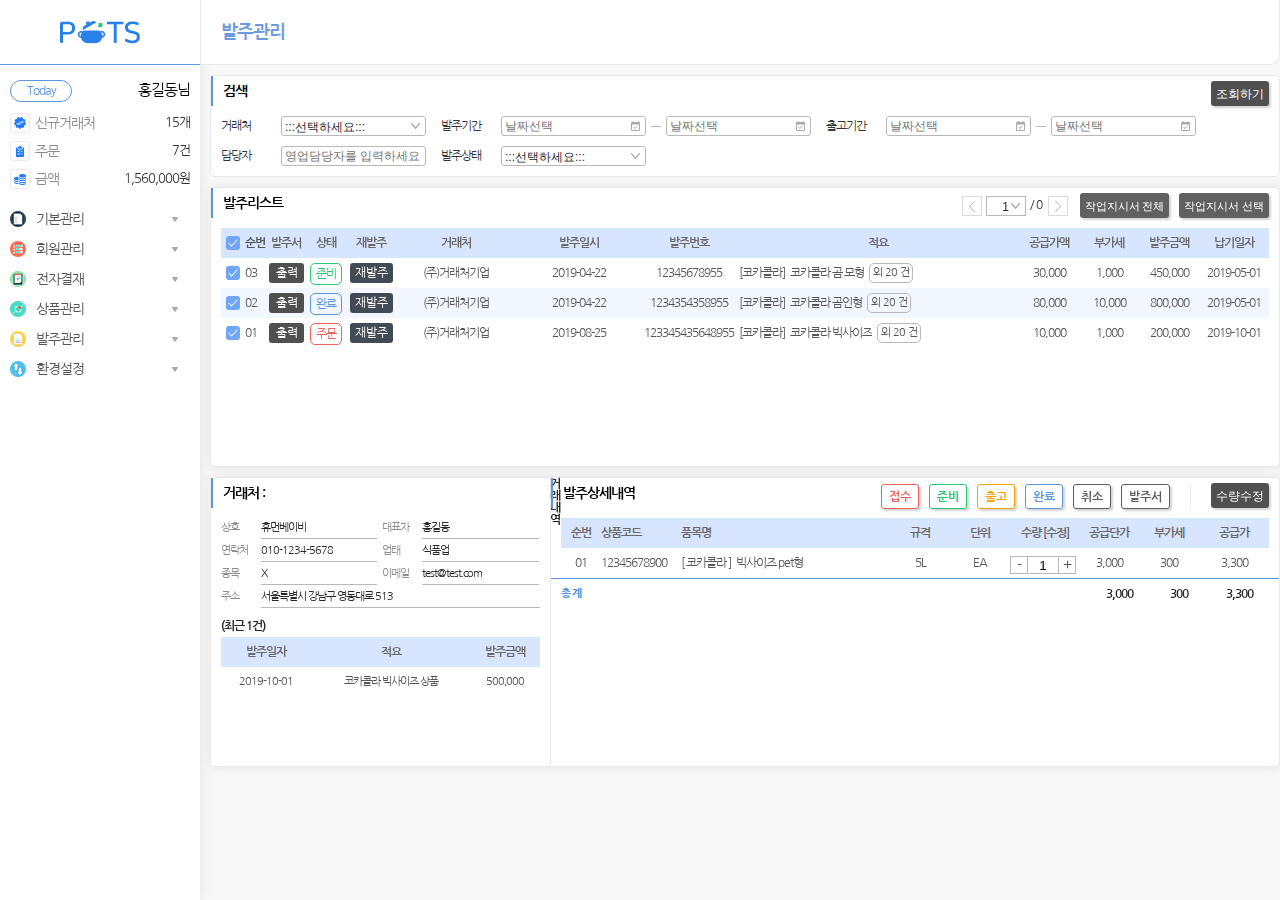
<file: index.html>
<!DOCTYPE html>
<html lang="ko">

<head>
    <meta charset="UTF-8">
    <meta name="viewport" content="width=device-width, initial-scale=1.0">
    <meta http-equiv="X-UA-Compatible" content="ie=edge">
    <title>POTS</title>
    <link rel="shortcut icon" type="image/x-icon" href="images/favicon.png">
    <link href="https://fonts.googleapis.com/css?family=Nanum+Gothic:400,700,800&display=swap&subset=korean"
          rel="stylesheet">
    <link rel="stylesheet" href="css/common.css">
    <link rel="stylesheet" href="css/order.css">
    <script type="text/javascript" src="js/jquery-3.7.1.slim.js"></script>
    <script type="text/javascript" src="js/common.js"></script>
    <script type="text/javascript" src="js/hover.js"></script>
    
    <script>
      $(function(){
        $("#check").click(function(){
          if($("#check").prop("checked")){
            $("input[name='checked']").prop("checked",true);
          }else{
            $("input[name='checked']").prop("checked",false);
          }
        });
        $("#check").click();
      });
    </script>
</head>


<body>
<header>
    <div class="fix_layout">
        <h1 class="logo"><a href=""><img src="images/logo_test.png" alt="logo"></a></h1>
        <div class="today_zone">
            <p class="name"><span>Today</span> 홍길동</p>
            <div class="list">
                <span><img src="images/today_icon01.png" alt="today_icon01">신규거래처</span>
                <p class="content" data-val="개">15</p>
            </div>
            <div class="list">
                <span><img src="images/today_icon02.png" alt="today_icon02">주문</span>
                <p class="content" data-val="건">7</p>
            </div>
            <div class="list">
                <span><img src="images/today_icon03.png" alt="today_icon03">금액</span>
                <p class="content" data-val="원">1,560,000</p>
            </div>
        </div>
        <ul class="menu">
            <li class="first_depth">
                <div><img src="images/menu01.png" alt="menu_icon" class="icon">
                    <p class="title">기본관리</p><img src="images/menu_arrow_down.png" alt="arrow" class="arrow">
                </div>
                <ul class="sub_menu">
                    <li><a href="basic_company.html">회사관리</a></li>
                    <li><a href="basic_product.html">상품관리</a></li>
                </ul>
            </li>
            <li class="first_depth">
                <div><img src="images/menu02.png" alt="menu_icon" class="icon">
                    <p class="title">회원관리</p><img src="images/menu_arrow_down.png" alt="arrow" class="arrow">
                </div>
                <ul class="sub_menu">
                    <li><a href="member_member.html">직원관리</a></li>
                    <li><a href="member_company.html">거래처관리</a></li>
                    <li><a href="member_manager.html">권한관리</a></li>
                </ul>
            </li>
            <li class="first_depth">
                <div><img src="images/menu03.png" alt="menu_icon" class="icon">
                    <p class="title">전자결재</p><img src="images/menu_arrow_down.png" alt="arrow" class="arrow">
                </div>
                <ul class="sub_menu">
                    <li><a href="report_sign.html">전자결재</a></li>
                </ul>
            </li>
            <li class="first_depth">
                <div><img src="images/menu04.png" alt="menu_icon" class="icon">
                    <p class="title">상품관리</p><img src="images/menu_arrow_down.png" alt="arrow" class="arrow">
                </div>
                <ul class="sub_menu">
                    <li><a href="goods_add.html">상품등록</a></li>
                    <li><a href="goods_list.html">상품목록</a></li>
                </ul>
            </li>
            <li class="first_depth">
                <div><img src="images/menu05.png" alt="menu_icon" class="icon">
                    <p class="title">발주관리</p><img src="images/menu_arrow_down.png" alt="arrow" class="arrow">
                </div>
                <ul class="sub_menu">
                    <li><a href="order_manage.html">견적관리</a></li>
                    <li><a href="order_write.html">견적서작성</a></li>
                    <li><a href="order_list.html">발주목록</a></li>
                </ul>
            </li>
            <li class="first_depth">
                <div><img src="images/menu06.png" alt="menu_icon" class="icon">
                    <p class="title">환경설정</p><img src="images/menu_arrow_down.png" alt="arrow" class="arrow">
                </div>
                <ul class="sub_menu">
                    <li><a href="">로그아웃</a></li>
                </ul>
            </li>
        </ul>
    </div>
</header>

<section class="contents">
    <div class="title_wrap">
        <h4>발주관리</h4>
        <!--        <input type="button" value="저장하기"/>-->
    </div>

    <div class="content_wrap">
        <article class="search_wrap">
            <form method="post" name="frmOrderSearch" id="frmOrderSearch">
                <div class="title_style">
                    <h5>검색</h5>
                    <input type="button" value="조회하기" class="title_btn"/>
                </div>
                <div class="input_wrap">
                    <div class="input_set">
                        <label for="">거래처</label>
                        <select name="client_user_id" id="client_user_id">
                            <option value="">:::선택하세요:::</option>
                        </select>
                    </div>
                    <div class="input_set">
                        <label for="">발주기간</label>
                        <div class="date_set">
                            <input type="text" name="order_date_st" id="order_date_st" placeholder="날짜선택"/>
                            <img src="images/date_bar.png" alt="bar">
                            <input type="text" name="order_date_en" id="order_date_en"placeholder="날짜선택"/>
                        </div>
                    </div>
                    <div class="input_set">
                        <label for="">출고기간</label>
                        <div class="date_set">
                            <input type="text" name="complete_date_st" id="complete_date_st" class="datepicker" placeholder="날짜선택"/>
                            <img src="images/date_bar.png" alt="bar">
                            <input type="text" name="complete_date_en" id="complete_date_en" class="datepicker" placeholder="날짜선택"/>
                        </div>
                    </div>
                    <div class="input_set">
                        <label for="">담당자</label>
                        <input type="text" name="sales_name" placeholder="영업담당자를 입력하세요">
                    </div>
                    <div class="input_set">
                        <label for="">발주상태</label>
                        <select name="status" id="status">
                            <option value="">:::선택하세요:::</option>
                            <option value="order">접수</option>
                            <option value="ready">준비</option>
                            <option value="success">출고</option>
                            <option value="complete">완료</option>
                            <option value="cancel">취소</option>
                        </select>
                    </div>
                </div>
            </form>
        </article>

        <div class="top_content box-shadow">
            <!-- 발주리스트 -->
            <div class="title_style">
                <h5>발주리스트</h5>
                <div class="right">
                    <input type="button" class="right_title_btn" value="작업지시서 전체"/>
                    <input type="button" class="right_title_btn" value="작업지시서 선택"/>
                </div>
                <ul class="top_pagination">
                    <li class="prev"><a href="javascript://"><img src="images/prev_icon.png" alt="prev_img"></a></li>
                    <li class="current">
                        <select name="pageNumber" id="pageNumber">
                          <option value="1">1</option>
                          <option value="2">2</option>
                        </select>
                        <p class="total">0</p>
                    </li>
                    <li class="next"><a href="javascript://"><img src="images/next_icon.png" alt="next_img"></a></li>
                </ul>
            </div>
            <table class="full_table">
                <thead>
                <tr>
                    <th>
                        <div class="check_style">
                            <div class="check_wrap">
                                <input type="checkbox" id="check">
                                <div class="check_btn"></div>
                            </div>
                            <label for="">순번</label>
                        </div>
                    </th>
                    <th>발주서</th>
                    <th>상태</th>
                    <th>재발주</th>
                    <th>거래처</th>
                    <th>발주일시</th>
                    <th>발주번호</th>
                    <th>적요</th>
                    <th>공급가액</th>
                    <th>부가세</th>
                    <th>발주금액</th>
                    <th>납기일자</th>
                </tr>
                </thead>
                <tbody class="" id="order_list">
                <tr>
                    <td>
                        <div class='check_style'>
                            <div class='check_wrap'>
                                <input type='checkbox' name='checked' value=""/>
                                <div class='check_btn'></div>
                            </div>
                            <label for="">03</label>
                        </div>
                    </td>
                    <td><input type='button' value='출력' class='print_btn'/></td>
                    <td>
                        <p class="state ready">준비</p>
                    </td>
                    <td><input type='button' value='재발주' class='reorder_btn'/></td>
                    <td>(주)거래처기업</td>
                    <td>2019-04-22</td>
                    <td>12345678955</td>
                    <td>
                        <span class='order_name' data-brandName="[코카콜라]">코카콜라 곰 모형</span>
                        <span class='num'>20</span>
                    </td>
                    <td>30,000</td>
                    <td>1,000</td>
                    <td>450,000</td>
                    <td>2019-05-01</td>
                </tr>
                <tr>
                    <td>
                        <div class='check_style'>
                            <div class='check_wrap'>
                                <input type='checkbox' name='checked' value=""/>
                                <div class='check_btn'></div>
                            </div>
                            <label for="">02</label>
                        </div>
                    </td>
                    <td><input type='button' value='출력' class='print_btn'/></td>
                    <td>
                        <p class="state complete">완료</p>
                    </td>
                    <td><input type='button' value='재발주' class='reorder_btn'/></td>
                    <td>(주)거래처기업</td>
                    <td>2019-04-22</td>
                    <td>1234354358955</td>
                    <td>
                        <span class='order_name' data-brandName="[코카콜라]">코카콜라 곰인형</span>
                        <span class='num'>20</span>
                    </td>
                    <td>80,000</td>
                    <td>10,000</td>
                    <td>800,000</td>
                    <td>2019-05-01</td>
                </tr>
                <tr>
                    <td>
                        <div class='check_style'>
                            <div class='check_wrap'>
                                <input type='checkbox' name='checked' value=""/>
                                <div class='check_btn'></div>
                            </div>
                            <label for="">01</label>
                        </div>
                    </td>
                    <td><input type='button' value='출력' class='print_btn'/></td>
                    <td>
                        <p class="state order">주문</p>
                    </td>
                    <td><input type='button' value='재발주' class='reorder_btn'/></td>
                    <td>(주)거래처기업</td>
                    <td>2019-08-25</td>
                    <td>123345435648955</td>
                    <td>
                        <span class='order_name' data-brandName="[코카콜라]">코카콜라 빅사이즈 </span>
                        <span class='num'>20</span>
                    </td>
                    <td>10,000</td>
                    <td>1,000</td>
                    <td>200,000</td>
                    <td>2019-10-01</td>
                </tr>
                </tbody>
            </table>

        </div>
        <div class="bottom_area box-shadow">
            <article class="left">
                <div class="title_style">
                    <h5>거래처 : <span class="name" ></span></h5>
                </div>
                <div class="info_wrap">
                    <div class="line">
                        <label for="">상호</label>
                        <p class="text_line" >휴먼베이비</p>
                    </div>
                    <div class="line">
                        <label for="">대표자</label>
                        <p class="text_line" >홍길동</p>
                    </div>
                    <div class="line">
                        <label for="">연락처</label>
                        <p class="text_line" >010-1234-5678</p>
                    </div>
                    <div class="line">
                        <label for="">업태</label>
                        <p class="text_line">식품업</p>
                    </div>
                    <div class="line">
                        <label for="">종목</label>
                        <p class="text_line">X</p>
                    </div>
                    <div class="line">
                        <label for="">이메일</label>
                        <p class="text_line" >test@test.com</p>
                    </div>
                    <div class="line">
                        <label for="">주소</label>
                        <p class="text_line">서울특별시 강남구 영동대로 513</p>
                    </div>
                </div>
                <p class="table_title">거래내역 (최근 1건)</p>
                <table class="company_order">
                    <thead>
                    <tr>
                        <th width="55px;">발주일자</th>
                        <th width="190px">적요</th>
                        <th width="55px">발주금액</th>
                    </tr>
                    </thead>
                    <tbody id="company_order_list_lastest">
                    <tr>
                        <td>2019-10-01</td>
                        <td>코카콜라 빅사이즈 상품</td>
                        <td>500,000</td>
                    </tr>
                    </tbody>
                </table>
            </article>

            <article class="right">
                <div class="clk_left_detail">
                    <div class="title_style">
                        <div class="left_info">
                            <p class="date" data-info="발주일자 : " id="other_date"></p>
                            <p class="number" data-info="발주번호 : " id="other_number"></p>
                            <p class="price" data-info="발주금액 : " id="other_price">0</p>
                        </div>
                        <div class="btn_wrap">
                            <input type="button" value="재발주" class="red">
                            <input type="button" value="닫기" class="gray_black"
                                   onclick="$(this).parent().parent().parent().hide();">
                        </div>
                    </div>
                    <table class="clk_table">
                        <thead>
                        <th>상품코드</th>
                        <th>품목명</th>
                        <th>규격</th>
                        <th>단위</th>
                        <th>수량</th>
                        <th>공급단가</th>
                        <th>부가세</th>
                        <th>공급가</th>
                        </thead>
                        <tbody class="" id="other_order_list">
                        <tr>
                            <td>20190717123546</td>
                            <td><p class="order_name" data-brand="[ 브랜드명 ]">사무실테이블 자세한 내용은 길게 길게 길게요~</p></td>
                            <td>900*100</td>
                            <td>EA</td>
                            <td>3</td>
                            <td>210,000</td>
                            <td>21,000</td>
                            <td>231,000</td>
                        </tr>
                        <tr>
                            <td>20190717123546</td>
                            <td><p class="order_name" data-brand="[ 브랜드명 ]">사무실테이블 자세한 내용은 길게 길게 길게요~</p></td>
                            <td>900*100</td>
                            <td>EA</td>
                            <td>3</td>
                            <td>210,000</td>
                            <td>21,000</td>
                            <td>231,000</td>
                        </tr>
                        <tr>
                            <td>20190717123546</td>
                            <td><p class="order_name" data-brand="[ 브랜드명 ]">사무실테이블 자세한 내용은 길게 길게 길게요~</p></td>
                            <td>900*100</td>
                            <td>EA</td>
                            <td>3</td>
                            <td>210,000</td>
                            <td>21,000</td>
                            <td>231,000</td>
                        </tr>
                        <tr>
                            <td>20190717123546</td>
                            <td><p class="order_name" data-brand="[ 브랜드명 ]">사무실테이블 자세한 내용은 길게 길게 길게요~</p></td>
                            <td>900*100</td>
                            <td>EA</td>
                            <td>3</td>
                            <td>210,000</td>
                            <td>21,000</td>
                            <td>231,000</td>
                        </tr>
                        <tr>
                            <td>20190717123546</td>
                            <td><p class="order_name" data-brand="[ 브랜드명 ]">사무실테이블 자세한 내용은 길게 길게 길게요~</p></td>
                            <td>900*100</td>
                            <td>EA</td>
                            <td>3</td>
                            <td>210,000</td>
                            <td>21,000</td>
                            <td>231,000</td>
                        </tr>
                        </tbody>
                    </table>
                </div>
                <div class="title_style">
                    <h5>발주상세내역</h5>
                    <div class="btn_wrap">
                        <div class="left">
                            <input type="button" value="접수" id="state_order" class="red"/>
                            <input type="button" value="준비" id="state_ready" class="green"/>
                            <input type="button" value="출고" id="state_success" class="orange"/>
                            <input type="button" value="완료" id="state_complete" class="blue"/>
                            <input type="button" value="취소" id="state_cancel" class="gray_black"/>
                            <input type="button" value="발주서" class="gray_black"/>
                        </div>
                        <input type="button" value="수량수정" class="title_btn"/>
                    </div>
                </div>
                <form>
                    <table class="detail_list">
                        <thead>
                        <tr>
                            <th>순번</th>
                            <th>상품코드</th>
                            <th>품목명</th>
                            <th>규격</th>
                            <th>단위</th>
                            <th>수량 [수정]</th>
                            <th>공급단가</th>
                            <th>부가세</th>
                            <th>공급가</th>
                        </tr>
                        </thead>
                        <tbody class="" id="order_goods_list">
                        <tr>
                            <td>01</td>
                            <td>12345678900</td>
                            <td>
                                <p class='order_name' data-brand='[ 코카콜라 ]'>빅사이즈 pet형</p>
                            </td>
                            <td>5L</td>
                            <td>EA</td>
                            <td>
                                <div class="quantity">
                                    <div class="quantity-nav">
                                        <div class="quantity-button quantity-down">-</div>
                                        <input type='number' name='goods_count[]' min='1' value="1" step='1' readonly />
                                        <div class="quantity-button quantity-up">+</div>
                                    </div>
                                </div>
                            </td>
                            <td>3,000</td>
                            <td>300</td>
                            <td>3,300</td>
                        </tr>
                        <script>
                            $(".quantity").each(function() {
                                var spinner = $(this),
                                    input = spinner.find("input[type='number']"),
                                    btnUp = spinner.find(".quantity-up"),
                                    btnDown = spinner.find(".quantity-down"),
                                    min = input.attr('min'),
                                    max = input.attr('max');

                                btnUp.click(function() {
                                    var oldValue = parseFloat(input.val());
                                    if (oldValue >= max) {
                                        var newVal = oldValue;
                                    } else {
                                        var newVal = oldValue + 1;
                                    }
                                    spinner.find("input").val(newVal);
                                    spinner.find("input").trigger("change");
                                });

                                btnDown.click(function() {
                                    var oldValue = parseFloat(input.val());
                                    if (oldValue <= min) {
                                        var newVal = oldValue;
                                    } else {
                                        var newVal = oldValue - 1;
                                    }
                                    spinner.find("input").val(newVal);
                                    spinner.find("input").trigger("change");
                                });
                            });
                        </script>
                        </tbody>
                    </table>
                </form>
                <div class="fixed_total_wrap">
                    <p class="blue">총 계</p>
                    <ul class="price_list">
                        <li>3,000</li>
                        <li>300</li>
                        <li>3,300</li>
                    </ul>
                </div>

            </article>
        </div>
    </div>
</section>

</body>

</html>
</file>
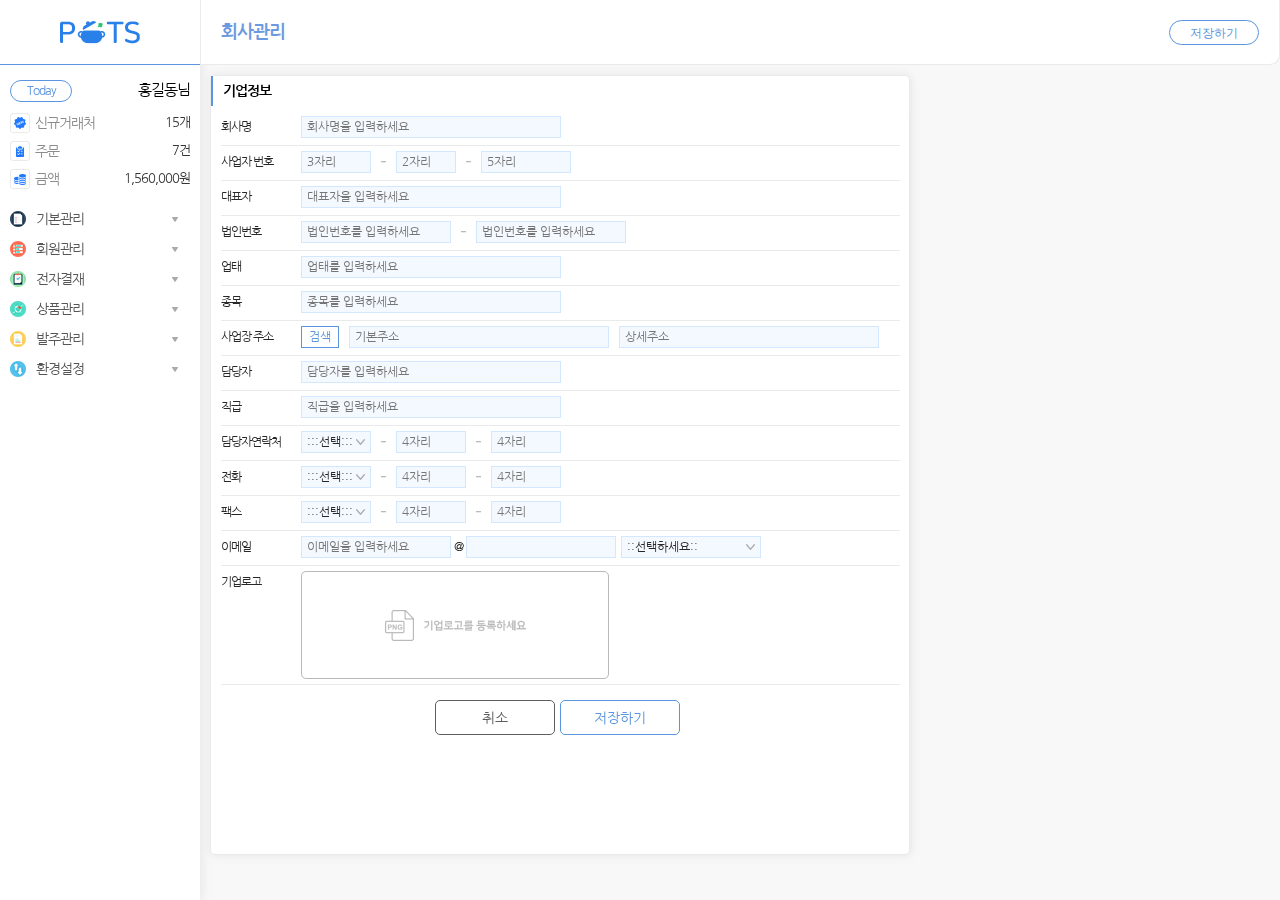
<file: basic_company.html>
<!DOCTYPE html>
<html lang="ko">
<!DOCTYPE html>
<html lang="ko">

<head>
    <meta charset="UTF-8">
    <meta name="viewport" content="width=device-width, initial-scale=1.0">
    <meta http-equiv="X-UA-Compatible" content="ie=edge">
    <title>POTS</title>
    <link rel="shortcut icon" type="image/x-icon" href="images/favicon.png">
    <link href="https://fonts.googleapis.com/css?family=Nanum+Gothic:400,700,800&display=swap&subset=korean"
          rel="stylesheet">
    <link rel="stylesheet" href="css/common.css">
    <link rel="stylesheet" href="css/basic.css">
    <script type="text/javascript" src="js/jquery-3.7.1.slim.js"></script>
    <script type="text/javascript" src="js/common.js"></script>
    
</head>

<body>
<header>
    <div class="fix_layout">
        <h1 class="logo"><a href=""><img src="images/logo_test.png" alt="logo"></a></h1>
        <div class="today_zone">
            <p class="name"><span>Today</span> 홍길동</p>
            <div class="list">
                <span><img src="images/today_icon01.png" alt="today_icon01">신규거래처</span>
                <p class="content" data-val="개">15</p>
            </div>
            <div class="list">
                <span><img src="images/today_icon02.png" alt="today_icon02">주문</span>
                <p class="content" data-val="건">7</p>
            </div>
            <div class="list">
                <span><img src="images/today_icon03.png" alt="today_icon03">금액</span>
                <p class="content" data-val="원">1,560,000</p>
            </div>
        </div>
        <ul class="menu">
            <li class="first_depth">
                <div><img src="images/menu01.png" alt="menu_icon" class="icon">
                    <p class="title">기본관리</p><img src="images/menu_arrow_down.png" alt="arrow" class="arrow">
                </div>
                <ul class="sub_menu">
                    <li><a href="basic_company.html">회사관리</a></li>
                    <li><a href="basic_product.html">상품관리</a></li>
                </ul>
            </li>
            <li class="first_depth">
                <div><img src="images/menu02.png" alt="menu_icon" class="icon">
                    <p class="title">회원관리</p><img src="images/menu_arrow_down.png" alt="arrow" class="arrow">
                </div>
                <ul class="sub_menu">
                    <li><a href="member_member.html">직원관리</a></li>
                    <li><a href="member_company.html">거래처관리</a></li>
                    <li><a href="member_manager.html">권한관리</a></li>
                </ul>
            </li>
            <li class="first_depth">
                <div><img src="images/menu03.png" alt="menu_icon" class="icon">
                    <p class="title">전자결재</p><img src="images/menu_arrow_down.png" alt="arrow" class="arrow">
                </div>
                <ul class="sub_menu">
                    <li><a href="report_sign.html">전자결재</a></li>
                </ul>
            </li>
            <li class="first_depth">
                <div><img src="images/menu04.png" alt="menu_icon" class="icon">
                    <p class="title">상품관리</p><img src="images/menu_arrow_down.png" alt="arrow" class="arrow">
                </div>
                <ul class="sub_menu">
                    <li><a href="goods_add.html">상품등록</a></li>
                    <li><a href="goods_list.html">상품목록</a></li>
                </ul>
            </li>
            <li class="first_depth">
                <div><img src="images/menu05.png" alt="menu_icon" class="icon">
                    <p class="title">발주관리</p><img src="images/menu_arrow_down.png" alt="arrow" class="arrow">
                </div>
                <ul class="sub_menu">
                    <li><a href="order_manage.html">견적관리</a></li>
                    <li><a href="order_write.html">견적서작성</a></li>
                    <li><a href="order_list.html">발주목록</a></li>
                </ul>
            </li>
            <li class="first_depth">
                <div><img src="images/menu06.png" alt="menu_icon" class="icon">
                    <p class="title">환경설정</p><img src="images/menu_arrow_down.png" alt="arrow" class="arrow">
                </div>
                <ul class="sub_menu">
                    <li><a href="">로그아웃</a></li>
                </ul>
            </li>
        </ul>
    </div>
</header>

<section class="contents">
    <div class="title_wrap">
        <h4>회사관리</h4>
        <input type="button" value="저장하기"/>
    </div>
    <div class="content_wrap">
        <article class="company_info box-shadow">
            <div class="title_style">
                <h5>기업정보</h5>
            </div>
            <form method="">
                <div class="info_area">
                    <div class="line long_type">
                        <label for="">회사명</label>
                        <input type="text" name="company_name" value="" placeholder="회사명을 입력하세요">
                    </div>
                    <div class="line long_type">
                        <label for="">사업자 번호</label>
                        <ul class="bar_type">
                            <li><input type="text" name="company_number_1" value="" class="middle" placeholder="3자리"></li>
                            <li><div class="line"></div></li>
                            <li><input type="text" name="company_number_2" value="" class="short" placeholder="2자리"></li>
                            <li><div class="line"></div></li>
                            <li><input type="text" name="company_number_3" value="" class="long" placeholder="5자리"></li>
                        </ul>
                    </div>
                    <div class="line long_type">
                        <label for="">대표자</label>
                        <input type="text" name="president" value="" placeholder="대표자을 입력하세요">
                    </div>
                    <div class="line long_type">
                        <label for="">법인번호</label>
                        <ul class="bar_type">
                            <li><input type="text" name="corporation_number_1" value="" class="half" placeholder="법인번호를 입력하세요"></li>
                            <li><div class="line"></div></li>
                            <li><input type="text" name="corporation_number_2" value="" class="half"placeholder="법인번호를 입력하세요"></li>
                        </ul>
                    </div>
                    <div class="line long_type">
                        <label for="">업태</label>
                        <input type="text" name="item1_name" value="" placeholder="업태를 입력하세요">
                    </div>
                    <div class="line long_type">
                        <label for="">종목</label>
                        <input type="text" name="item2_name" value="" placeholder="종목를 입력하세요">
                    </div>
                    <div class="line long_type">
                        <label for="">사업장 주소</label>
                        <div class="address">
                            <input type="hidden" name="post" id="post" value="" />
                            <input type="button" value="검색"/>
                            <input type="text" name="address1" id="address1" value="" placeholder="기본주소">
                            <input type="text" name="address2" id="address2" value="" placeholder="상세주소" class="add_two">
                        </div>
                    </div>
                    <div class="line long_type">
                        <label for="">담당자</label>
                        <input type="text" name="charge_name" value="" placeholder="담당자를 입력하세요">
                    </div>
                    <div class="line long_type">
                        <label for="">직급</label>
                        <input type="text" name="charge_position" value="" placeholder="직급을 입력하세요">
                    </div>
                    <div class="line long_type">
                        <label for="">담당자연락처</label>
                        <ul class="bar_type">
                            <li>
                                <select name="charge_phone1" id="charge_phone1">
                                    <option value="" >:::선택:::</option>
                                    <option value="010">010</option>
                                    <option value="011">011</option>
                                    <option value="016">016</option>
                                    <option value="017">017</option>
                                    <option value="018">018</option>
                                    <option value="019">019</option>
                                    <option value="070">070</option>
                                </select>
                            </li>
                            <li><div class="line"></div></li>
                            <li>
                                <input type="text" name="charge_phone2" id="charge_phone2" value="" placeholder="4자리" class="middle">
                            </li>
                            <li><div class="line"></div></li>
                            <li><input type="text" name="charge_phone3" id="charge_phone3" value="" placeholder="4자리"class="middle"></li>
                        </ul>
                    </div>
                    <div class="line long_type">
                        <label for="">전화</label>
                        <ul class="bar_type">
                            <li>
                                <select name="tel1" id="tel1">
                                    <option value="" >:::선택:::</option>
                                    <option value="010">010</option>
                                    <option value="011">011</option>
                                    <option value="016">016</option>
                                    <option value="017">017</option>
                                    <option value="018">018</option>
                                    <option value="019">019</option>
                                    <option value="070">070</option>
                                </select>
                            </li>
                            <li><div class="line"></div></li>
                            <li>
                                <input type="text" name="tel2" id="tel2" value="" placeholder="4자리" class="middle">
                            </li>
                            <li><div class="line"></div></li>
                            <li><input type="text" name="tel3" id="tel3" value="" placeholder="4자리"class="middle"></li>
                        </ul>
                    </div>
                    <div class="line long_type">
                        <label for="">팩스</label>
                        <ul class="bar_type">
                            <li>
                                <select name="fax1" id="fax1">
                                    <option value="" >:::선택:::</option>
                                    <option value="010">010</option>
                                    <option value="011">011</option>
                                    <option value="016">016</option>
                                    <option value="017">017</option>
                                    <option value="018">018</option>
                                    <option value="019">019</option>
                                    <option value="070">070</option>
                                </select>
                            </li>
                            <li><div class="line"></div></li>
                            <li>
                                <input type="text" name="fax2" id="fax2" value="" placeholder="4자리" class="middle">
                            </li>
                            <li><div class="line"></div></li>
                            <li><input type="text" name="fax3" id="fax3" value="" placeholder="4자리"class="middle"></li>
                        </ul>
                    </div>
                    <div class="line long_type">
                        <label for="">이메일</label>
                        <ul class="bar_type">
                            <li><input type="text" name="email_id" id="email_id" class="half" value="" placeholder="이메일을 입력하세요"/></li>
                            <li class="mail">@</li>
                            <li><input type="text" name="email_ad" id="email_ad" class="half" value="" /></li>
                            <li>
                                <select name="email_detail" id="email_detail" class="half">
                                    <option value="">::선택하세요::</option>
                                </select>
                            </li>
                        </ul>
                    </div>
                    <div class="line auto long_type">
                        <label for="">기업로고</label>
                        <input type="file" name="company_logo" id="logo_upload">
                        <label for="logo_upload" class="logo_view"><img src="images/logo_default.png" alt="logo_default" id="logo_img"></label>
                    </div>
                </div>
                <div class="bottom_btn_wrap">
                    <input type="button" value="취소" class="bottom_cancel">
                    <input type="button" value="저장하기" class="bottom_save" />
                </div>
            </form>
        </article>
    </div>
</section>

</body>

</html>
</file>
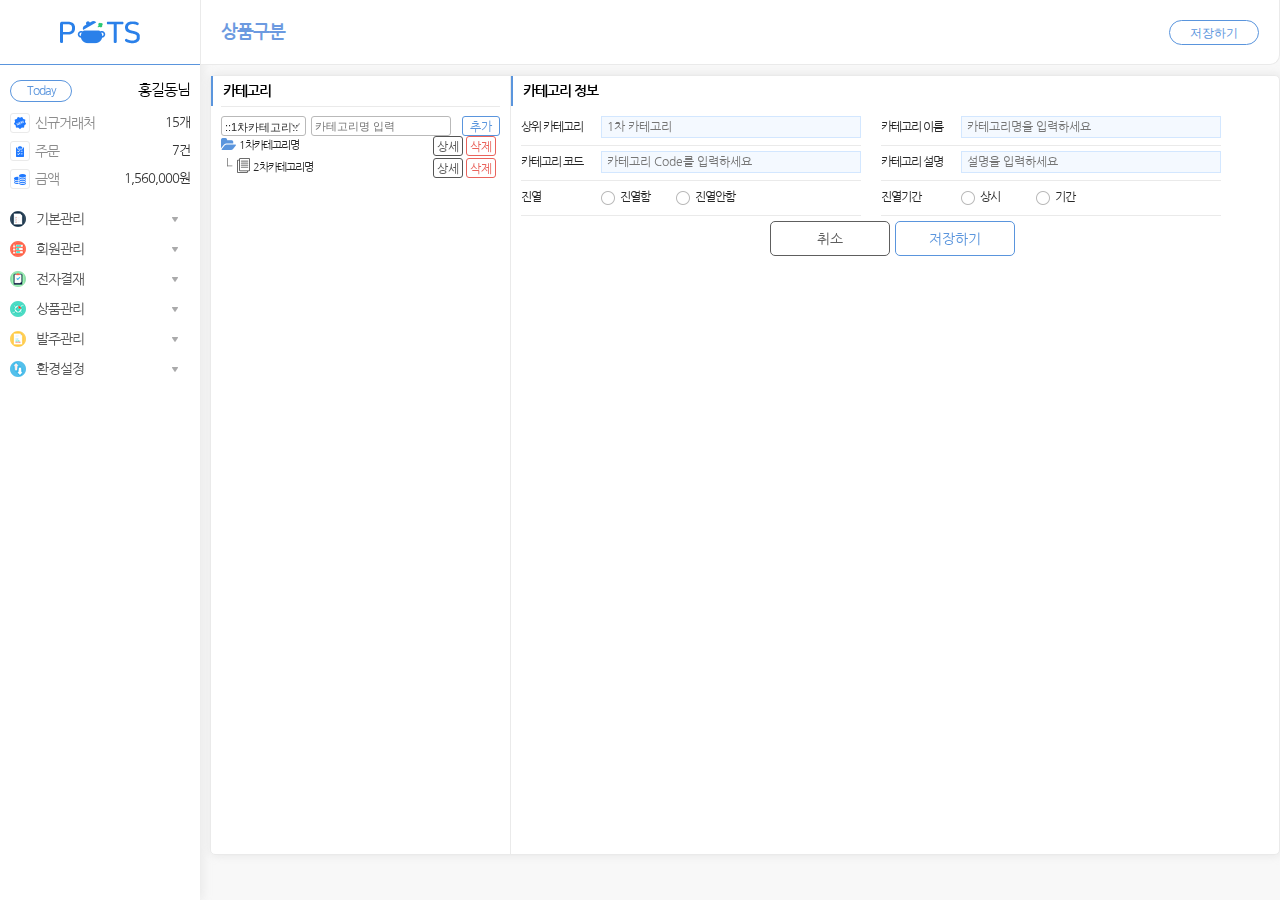
<file: basic_product.html>
<!DOCTYPE html>
<html lang="ko">

<head>
    <meta charset="UTF-8">
    <meta name="viewport" content="width=device-width, initial-scale=1.0">
    <meta http-equiv="X-UA-Compatible" content="ie=edge">
    <title>POTS</title>
    <link rel="shortcut icon" type="image/x-icon" href="images/favicon.png">
    <link href="https://fonts.googleapis.com/css?family=Nanum+Gothic:400,700,800&display=swap&subset=korean" rel="stylesheet">
    <link rel="stylesheet" href="css/common.css">
    <link rel="stylesheet" href="css/basic.css">
    <script type="text/javascript" src="js/jquery-3.7.1.slim.js"></script>
    <script type="text/javascript" src="js/common.js"></script>
    
</head>


<body>
<header>
    <div class="fix_layout">
        <h1 class="logo"><a href=""><img src="images/logo_test.png" alt="logo"></a></h1>
        <div class="today_zone">
            <p class="name"><span>Today</span> 홍길동</p>
            <div class="list">
                <span><img src="images/today_icon01.png" alt="today_icon01">신규거래처</span>
                <p class="content" data-val="개">15</p>
            </div>
            <div class="list">
                <span><img src="images/today_icon02.png" alt="today_icon02">주문</span>
                <p class="content" data-val="건">7</p>
            </div>
            <div class="list">
                <span><img src="images/today_icon03.png" alt="today_icon03">금액</span>
                <p class="content" data-val="원">1,560,000</p>
            </div>
        </div>
        <ul class="menu">
            <li class="first_depth">
                <div><img src="images/menu01.png" alt="menu_icon" class="icon">
                    <p class="title">기본관리</p><img src="images/menu_arrow_down.png" alt="arrow" class="arrow">
                </div>
                <ul class="sub_menu">
                    <li><a href="basic_company.html">회사관리</a></li>
                    <li><a href="basic_product.html">상품관리</a></li>
                </ul>
            </li>
            <li class="first_depth">
                <div><img src="images/menu02.png" alt="menu_icon" class="icon">
                    <p class="title">회원관리</p><img src="images/menu_arrow_down.png" alt="arrow" class="arrow">
                </div>
                <ul class="sub_menu">
                    <li><a href="member_member.html">직원관리</a></li>
                    <li><a href="member_company.html">거래처관리</a></li>
                    <li><a href="member_manager.html">권한관리</a></li>
                </ul>
            </li>
            <li class="first_depth">
                <div><img src="images/menu03.png" alt="menu_icon" class="icon">
                    <p class="title">전자결재</p><img src="images/menu_arrow_down.png" alt="arrow" class="arrow">
                </div>
                <ul class="sub_menu">
                    <li><a href="report_sign.html">전자결재</a></li>
                </ul>
            </li>
            <li class="first_depth">
                <div><img src="images/menu04.png" alt="menu_icon" class="icon">
                    <p class="title">상품관리</p><img src="images/menu_arrow_down.png" alt="arrow" class="arrow">
                </div>
                <ul class="sub_menu">
                    <li><a href="goods_add.html">상품등록</a></li>
                    <li><a href="goods_list.html">상품목록</a></li>
                </ul>
            </li>
            <li class="first_depth">
                <div><img src="images/menu05.png" alt="menu_icon" class="icon">
                    <p class="title">발주관리</p><img src="images/menu_arrow_down.png" alt="arrow" class="arrow">
                </div>
                <ul class="sub_menu">
                    <li><a href="order_manage.html">견적관리</a></li>
                    <li><a href="order_write.html">견적서작성</a></li>
                    <li><a href="order_list.html">발주목록</a></li>
                </ul>
            </li>
            <li class="first_depth">
                <div><img src="images/menu06.png" alt="menu_icon" class="icon">
                    <p class="title">환경설정</p><img src="images/menu_arrow_down.png" alt="arrow" class="arrow">
                </div>
                <ul class="sub_menu">
                    <li><a href="">로그아웃</a></li>
                </ul>
            </li>
        </ul>
    </div>
</header>

<section class="contents">
    <div class="title_wrap">
        <h4>상품구분</h4>
        <input type="button" value="저장하기" onclick="formSubmit('frmCategory')"/>
    </div>

    <div class="content_wrap">
        <div class="content_area box-shadow">
            <article class="category">
                <div class="title_style"><h5>카테고리</h5></div>
                <div class="category_wrap">
                    <div class="add_area">
                        <select name="category" id="category">
                            <option value="" >::1차카테고리::</option>
                        </select>
                        <input type="text" name="add_name" placeholder="카테고리명 입력">
                        <input type="button" value="추가">
                    </div>
                    <ul class="category_list ">
                        <li>
                            <p class="first">1차카테고리명</p>
                            <input type="button" value="상세" class="detail">
                            <input type="button" value="삭제" class="delete" onclick="$(this).parent().remove();">
                        </li>
                        <li>
                            <p class="two_depth">2차카테고리명</p>
                            <input type="button" value="상세" class="detail">
                            <input type="button" value="삭제" class="delete" onclick="$(this).parent().remove();">
                        </li>
                    </ul>
                </div>
            </article>
            <form>
                <input type="hidden" name="id" />
                <article class="category_detail">
                    <div class="title_style"><h5>카테고리 정보</h5></div>
                    <div class="info_area">
                        <div class="line">
                            <label for="">상위 카테고리</label>
                            <input type="hidden" name="depth" />
                            <input type="hidden" name="up_id" />
                            <input type="text" name="up_id_name" placeholder="1차 카테고리" readonly="readonly">
                        </div>
                        <div class="line">
                            <label for="">카테고리 이름</label>
                            <input type="text" name="name" placeholder="카테고리명을 입력하세요" />
                        </div>
                        <div class="line">
                            <label for="">카테고리 코드</label>
                            <input type="text" name="code" placeholder="카테고리 Code를 입력하세요" />
                        </div>
                        <div class="line">
                            <label for="">카테고리 설명</label>
                            <input type="text" name="simple" placeholder="설명을 입력하세요" />
                        </div>
                        <div class="line">
                            <label for="">진열</label>
                            <div class="radio_style">
                                <div class="radio_wrap">
                                    <input type="radio" name="flag_view" id="flag_view_Y" value="Y" />
                                    <div class="radio_btn"></div>
                                </div>
                                <label for="flag_view_Y">진열함</label>
                            </div>
                            <div class="radio_style">
                                <div class="radio_wrap">
                                    <input type="radio" name="flag_view" id="flag_view_N" value="N" />
                                    <div class="radio_btn"></div>
                                </div>
                                <label for="flag_view_N">진열안함</label>
                            </div>
                        </div>
                        <div class="line">
                            <label for="">진열기간</label>
                            <div class="radio_style">
                                <div class="radio_wrap">
                                    <input type="radio" name="flag_view_type" id="flag_view_type_A" value="A" />
                                    <div class="radio_btn"></div>
                                </div>
                                <label for="flag_view_type_A">상시</label>
                            </div>
                            <div class="radio_style">
                                <div class="radio_wrap">
                                    <input type="radio" name="flag_view_type" id="flag_view_type_T" value="T" />
                                    <div class="radio_btn"></div>
                                </div>
                                <label for="flag_view_type_T">기간</label>
                            </div>
                            <input type="text" class="date_input">
                            <script>
                                $("input:radio[name=flag_view_type]").click(function() {
                                    if ($(this).val()=="T") {
                                        $('.date_input').show();
                                    }
                                    else {
                                        $('.date_input').hide();
                                    }
                                });
                            </script>
                        </div>
                        <div class="bottom_btn_wrap">
                            <input type="button" value="취소" class="bottom_cancel">
                            <input type="button" value="저장하기" class="bottom_save"/>
                        </div>
                    </div>
                </article>
            </form>

        </div>
    </div>
</section>

</body>

</html>
</file>
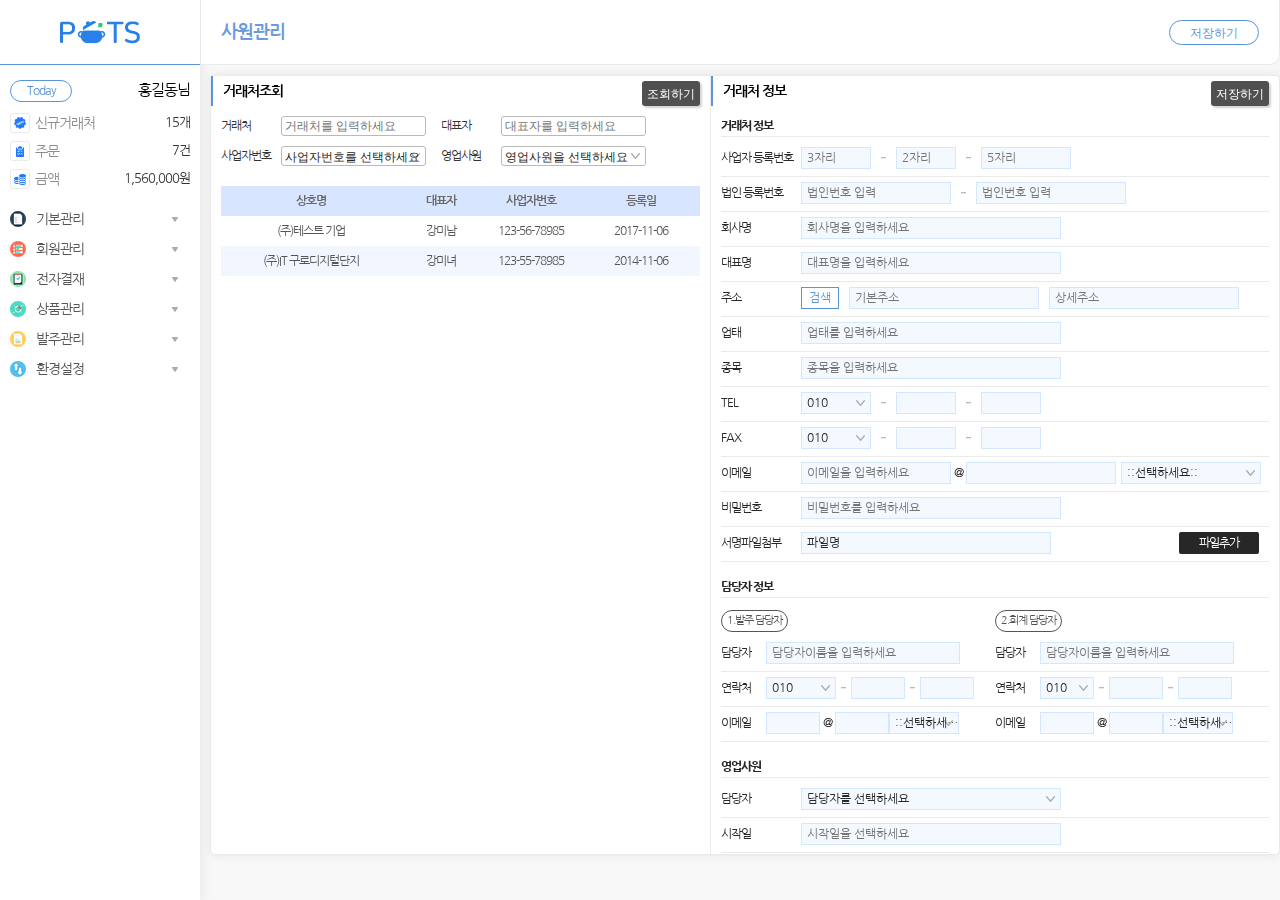
<file: member_company.html>
<!DOCTYPE html>
<html lang="ko">

<head>
    <meta charset="UTF-8">
    <meta name="viewport" content="width=device-width, initial-scale=1.0">
    <meta http-equiv="X-UA-Compatible" content="ie=edge">
    <title>POTS</title>
    <link rel="shortcut icon" type="image/x-icon" href="images/favicon.png">
    <link href="https://fonts.googleapis.com/css?family=Nanum+Gothic:400,700,800&display=swap&subset=korean"
          rel="stylesheet">
    <link rel="stylesheet" href="css/common.css">
    <link rel="stylesheet" href="css/member.css">
    <script type="text/javascript" src="js/jquery-3.7.1.slim.js"></script>
    <script type="text/javascript" src="js/common.js"></script>
    
    <script>
        function readURL(input) {
            if (input.files && input.files[0]) {
                var reader = new FileReader();
                reader.onload = function (e) {
                    $('.name').val(input.files[0].name);
                };

                reader.readAsDataURL(input.files[0]);

            }
        }
    </script>
</head>


<body>
<header>
    <div class="fix_layout">
        <h1 class="logo"><a href=""><img src="images/logo_test.png" alt="logo"></a></h1>
        <div class="today_zone">
            <p class="name"><span>Today</span> 홍길동</p>
            <div class="list">
                <span><img src="images/today_icon01.png" alt="today_icon01">신규거래처</span>
                <p class="content" data-val="개">15</p>
            </div>
            <div class="list">
                <span><img src="images/today_icon02.png" alt="today_icon02">주문</span>
                <p class="content" data-val="건">7</p>
            </div>
            <div class="list">
                <span><img src="images/today_icon03.png" alt="today_icon03">금액</span>
                <p class="content" data-val="원">1,560,000</p>
            </div>
        </div>
        <ul class="menu">
            <li class="first_depth">
                <div><img src="images/menu01.png" alt="menu_icon" class="icon">
                    <p class="title">기본관리</p><img src="images/menu_arrow_down.png" alt="arrow" class="arrow">
                </div>
                <ul class="sub_menu">
                    <li><a href="basic_company.html">회사관리</a></li>
                    <li><a href="basic_product.html">상품관리</a></li>
                </ul>
            </li>
            <li class="first_depth">
                <div><img src="images/menu02.png" alt="menu_icon" class="icon">
                    <p class="title">회원관리</p><img src="images/menu_arrow_down.png" alt="arrow" class="arrow">
                </div>
                <ul class="sub_menu">
                    <li><a href="member_member.html">직원관리</a></li>
                    <li><a href="member_company.html">거래처관리</a></li>
                    <li><a href="member_manager.html">권한관리</a></li>
                </ul>
            </li>
            <li class="first_depth">
                <div><img src="images/menu03.png" alt="menu_icon" class="icon">
                    <p class="title">전자결재</p><img src="images/menu_arrow_down.png" alt="arrow" class="arrow">
                </div>
                <ul class="sub_menu">
                    <li><a href="report_sign.html">전자결재</a></li>
                </ul>
            </li>
            <li class="first_depth">
                <div><img src="images/menu04.png" alt="menu_icon" class="icon">
                    <p class="title">상품관리</p><img src="images/menu_arrow_down.png" alt="arrow" class="arrow">
                </div>
                <ul class="sub_menu">
                    <li><a href="goods_add.html">상품등록</a></li>
                    <li><a href="goods_list.html">상품목록</a></li>
                </ul>
            </li>
            <li class="first_depth">
                <div><img src="images/menu05.png" alt="menu_icon" class="icon">
                    <p class="title">발주관리</p><img src="images/menu_arrow_down.png" alt="arrow" class="arrow">
                </div>
                <ul class="sub_menu">
                    <li><a href="order_manage.html">견적관리</a></li>
                    <li><a href="order_write.html">견적서작성</a></li>
                    <li><a href="order_list.html">발주목록</a></li>
                </ul>
            </li>
            <li class="first_depth">
                <div><img src="images/menu06.png" alt="menu_icon" class="icon">
                    <p class="title">환경설정</p><img src="images/menu_arrow_down.png" alt="arrow" class="arrow">
                </div>
                <ul class="sub_menu">
                    <li><a href="">로그아웃</a></li>
                </ul>
            </li>
        </ul>
    </div>
</header>

<section class="contents">
    <div class="title_wrap">
        <h4>사원관리</h4>
        <input type="button" value="저장하기"/>
    </div>

    <div class="content_wrap">
        <div class="company_manage box-shadow">
            <article class="company_left">
                <div class="title_style">
                    <h5>거래처조회</h5>
                    <input type="button" class="title_btn" value="조회하기"/>
                </div>
                <form >
                    <div class="search_wrap">
                        <div class="input_wrap">
                            <div class="input_set">
                                <label for="search_company">거래처</label>
                                <input type="text" name="search_company" id="search_company" value="" placeholder="거래처를 입력하세요" />
                            </div>
                            <div class="input_set">
                                <label for="search_president">대표자</label>
                                <input type="text" name="search_president" id="search_president" value="" placeholder="대표자를 입력하세요" />
                            </div>
                            <div class="input_set">
                                <label for="search_number">사업자번호</label>
                                <select name="search_number" id="search_number">
                                    <option value="">사업자번호를 선택하세요</option>
                                </select>
                            </div>
                            <div class="input_set">
                                <label for="search_sales_id">영업사원</label>
                                <select name="search_sales_id" id="search_sales_id">
                                    <option value="">영업사원을 선택하세요</option>
                                </select>
                            </div>
                        </div>
                    </div>
                </form>
                <table class="company_table">
                    <thead>
                    <tr>
                        <th>상호명</th>
                        <th>대표자</th>
                        <th>사업자번호</th>
                        <th>등록일</th>
                    </tr>
                    </thead>
                    <tbody class="">
                    <tr>
                        <td>(주)테스트 기업</td>
                        <td>강미남</td>
                        <td>123-56-78985</td>
                        <td>2017-11-06</td>
                    </tr>
                    <tr>
                        <td>(주)IT 구로디지털단지</td>
                        <td>강미녀</td>
                        <td>123-55-78985</td>
                        <td>2014-11-06</td>
                    </tr>
                    </tbody>
                </table>
            </article>
            <form>
                <input type="hidden" name="id" id="id" />
                <article class="company_right">
                    <div class="title_style">
                        <h5>거래처 정보</h5>
                        <input type="button" class="title_btn" value="저장하기"/>
                    </div>
                    <div class="info_total ">
                        <div class="info_area">
                            <div class="title_set"><p class="deep_black">거래처 정보</p></div>
                            <div class="line long_type">
                                <label for="">사업자 등록번호</label>
                                <ul class="bar_type">
                                    <li><input type="text" name="company_number_1" placeholder="3자리" class="middle"></li>
                                    <li><div class="line"></div></li>
                                    <li><input type="text" name="company_number_2" placeholder="2자리" class="short"></li>
                                    <li><div class="line"></div></li>
                                    <li><input type="text" name="company_number_3" placeholder="5자리" class="long"></li>
                                </ul>
                            </div>
                            <div class="line long_type">
                                <label for="">법인 등록번호</label>
                                <ul class="bar_type">
                                    <li><input type="text" placeholder="법인번호 입력" class="half"></li>
                                    <li><div class="line"></div></li>
                                    <li><input type="text" placeholder="법인번호 입력" class="half"></li>
                                </ul>
                            </div>
                            <div class="line long_type">
                                <label for="">회사명</label>
                                <input type="text" name="company_name" id="company_name" placeholder="회사명을 입력하세요">
                            </div>
                            <div class="line long_type">
                                <label for="">대표명</label>
                                <input type="text" name="president" id="president" placeholder="대표명을 입력하세요">
                            </div>
                            <div class="line long_type">
                                <label for="">주소</label>
                                <div class="address">
                                    <input type="button" value="검색">
                                    <input type="hidden" name="post" id="post" readonly />
                                    <input type="text" name="address1" id="address1" placeholder="기본주소" readonly />
                                    <input type="text" name="address2" id="address2" placeholder="상세주소" class="add_two">
                                </div>
                            </div>
                            <div class="line long_type">
                                <label for="">업태</label>
                                <input type="text" name="item1_name" id="item1_name" placeholder="업태를 입력하세요">
                            </div>
                            <div class="line long_type">
                                <label for="">종목</label>
                                <input type="text" name="item2_name" id="item2_name" placeholder="종목을 입력하세요">
                            </div>
                            <div class="line long_type">
                                <label for="">TEL</label>
                                <ul class="bar_type">
                                    <li>
                                        <select class="short">
                                            <option value="010">010</option>
                                        </select>
                                    </li>
                                    <li><div class="line"></div></li>
                                    <li><input type="text" name="tel_2" id="tel_2" class="short"></li>
                                    <li><div class="line"></div></li>
                                    <li><input type="text" name="tel_3" id="tel_3" class="short"></li>
                                </ul>
                            </div>
                            <div class="line long_type">
                                <label for="">FAX</label>
                                <ul class="bar_type">
                                    <li>
                                        <select class="short">
                                            <option value="010">010</option>
                                        </select>
                                    </li>
                                    <li><div class="line"></div></li>
                                    <li><input type="text" name="fax_2" id="fax_2" class="short"></li>
                                    <li><div class="line"></div></li>
                                    <li><input type="text" name="fax_3" id="fax_3" class="short"></li>
                                </ul>
                            </div>
                            <div class="line long_type">
                                <label for="">이메일</label>
                                <ul class="bar_type">
                                    <li><input type="text" placeholder="이메일을 입력하세요" class="half" /></li>
                                    <li class="mail">@</li>
                                    <li><input type="text" name="email_ad" id="email_ad" class="half" /></li>
                                    <li>
                                        <select  class="half">
                                            <option value="">::선택하세요::</option>
                                        </select>
                                    </li>
                                </ul>
                            </div>
                            <div class="line long_type">
                                <label for="">비밀번호</label>
                                <input type="password" name="password" id="password" placeholder="비밀번호를 입력하세요" />
                            </div>

                            <div class="line long_type">
                                <label for="">서명파일첨부</label>
                                <div class="file_upload">
                                    <input type="file" id="thumbnail" name="thumbnail" class="files" onchange="readURL(this);">
                                    <input class="name" value="파일명" disabled="disabled" >
                                    <label for="thumbnail" class="filestyle">파일추가</label>
                                </div>
                            </div>
                        </div>
                        <div class="info_area">
                            <div class="title_set"><p class="deep_black">담당자 정보</p></div>
                            <div class="left_list">
                                <p class="black">1.발주 담당자</p>
                                <div class="line long_type">
                                    <label for="">담당자</label>
                                    <input type="text" name="charge_order_name" id="charge_order_name" placeholder="담당자이름을 입력하세요">
                                </div>
                                <div class="line">
                                    <label for="">연락처</label>
                                    <ul class="bar_type short_bar_type">
                                        <li>
                                            <select class="short">
                                                <option value="010">010</option>
                                            </select>
                                        </li>
                                        <li><div class="line"></div></li>
                                        <li><input type="text" name="charge_order_tel_2" id="charge_order_tel_2" class="short_sp"></li>
                                        <li><div class="line"></div></li>
                                        <li><input type="text" name="charge_order_tel_3" id="charge_order_tel_3" class="short_sp"></li>
                                    </ul>
                                </div>
                                <div class="line">
                                    <label for="">이메일</label>
                                    <ul class="bar_type short_bar_type">
                                        <li><input type="text" name="charge_order_email_id" id="charge_order_email_id" class="short_sp" /></li>
                                        <li class="mail">@</li>
                                        <li><input type="text" name="charge_order_email_ad" id="charge_order_email_ad" class="short_sp" /></li>
                                        <li>
                                            <select name="charge_order_email_detail" id="charge_order_email_detail" class="short">
                                                <option value="">::선택하세요::</option>
                                            </select>
                                        </li>
                                    </ul>
                                </div>
                            </div>
                            <div class="right_list">
                                <p class="black">2.회계 담당자</p>
                                <div class="line long_type">
                                    <label for="">담당자</label>
                                    <input type="text" name="charge_account_name" id="charge_account_name" placeholder="담당자이름을 입력하세요">
                                </div>
                                <div class="line long_type">
                                    <label for="">연락처</label>
                                    <ul class="bar_type short_bar_type">
                                        <li>
                                            <select  class="short_sp">
                                                <option value="010">010</option>
                                            </select>
                                        </li>
                                        <li><div class="line"></div></li>
                                        <li><input type="text" name="charge_account_tel_2" id="charge_account_tel_2" class="short_sp"></li>
                                        <li><div class="line"></div></li>
                                        <li><input type="text" name="charge_account_tel_3" id="charge_account_tel_3" class="short_sp"></li>
                                    </ul>
                                </div>
                                <div class="line long_type">
                                    <label for="">이메일</label>
                                    <ul class="bar_type short_bar_type">
                                        <li><input type="text" name="charge_account_email_id" id="charge_account_email_id" class="short_sp" /></li>
                                        <li class="mail">@</li>
                                        <li><input type="text" name="charge_account_email_ad" id="charge_account_email_ad" class="short_sp" /></li>
                                        <li>
                                            <select name="charge_account_email_detail" id="charge_account_email_detail" class="short">
                                                <option value="">::선택하세요::</option>
                                            </select>
                                        </li>
                                    </ul>
                                </div>
                            </div>
                        </div>
                        <div class="info_area">
                            <div class="title_set"><p class="deep_black">영업사원</p></div>
                            <div class="line long_type">
                                <label for="">담당자</label>
                                <select name="user_account_sales_id" id="user_account_sales_id">
                                    <option value="">담당자를 선택하세요</option>
                                </select>
                            </div>
                            <div class="line long_type">
                                <label for="">시작일</label>
                                <input type="text" name="user_account_sales_start_date" id="user_account_sales_start_date" class="datepicker" placeholder="시작일을 선택하세요" />
                            </div>
                        </div>
                        <div class="bottom_btn_wrap">
                            <input type="button" value="취소" class="bottom_cancel"/>
                            <input type="button" value="저장하기" class="bottom_save"/>
                        </div>
                    </div>
                </article>
            </form>
        </div>
    </div>
</section>

</body>

</html>
</file>
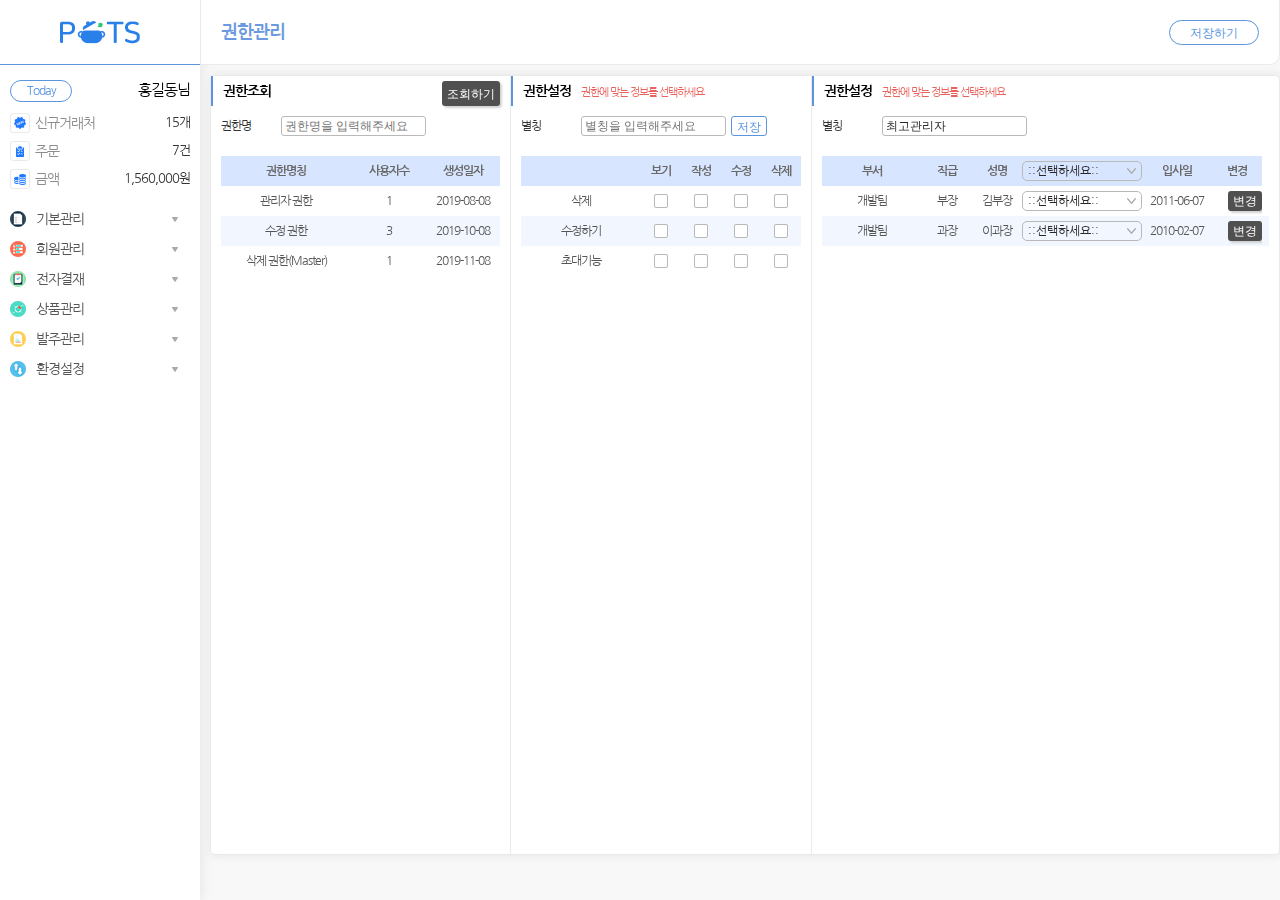
<file: member_manager.html>
<!DOCTYPE html>
<html lang="ko">

<head>
    <meta charset="UTF-8">
    <meta name="viewport" content="width=device-width, initial-scale=1.0">
    <meta http-equiv="X-UA-Compatible" content="ie=edge">
    <title>POTS</title>
    <link rel="shortcut icon" type="image/x-icon" href="images/favicon.png">
    <link href="https://fonts.googleapis.com/css?family=Nanum+Gothic:400,700,800&display=swap&subset=korean"
          rel="stylesheet">
    <link rel="stylesheet" href="css/common.css">
    <link rel="stylesheet" href="css/member.css">
    <script type="text/javascript" src="js/jquery-3.7.1.slim.js"></script>
    <script type="text/javascript" src="js/common.js"></script>
    
</head>


<body>
<header>
    <div class="fix_layout">
        <h1 class="logo"><a href=""><img src="images/logo_test.png" alt="logo"></a></h1>
        <div class="today_zone">
            <p class="name"><span>Today</span> 홍길동</p>
            <div class="list">
                <span><img src="images/today_icon01.png" alt="today_icon01">신규거래처</span>
                <p class="content" data-val="개">15</p>
            </div>
            <div class="list">
                <span><img src="images/today_icon02.png" alt="today_icon02">주문</span>
                <p class="content" data-val="건">7</p>
            </div>
            <div class="list">
                <span><img src="images/today_icon03.png" alt="today_icon03">금액</span>
                <p class="content" data-val="원">1,560,000</p>
            </div>
        </div>
        <ul class="menu">
            <li class="first_depth">
                <div><img src="images/menu01.png" alt="menu_icon" class="icon">
                    <p class="title">기본관리</p><img src="images/menu_arrow_down.png" alt="arrow" class="arrow">
                </div>
                <ul class="sub_menu">
                    <li><a href="basic_company.html">회사관리</a></li>
                    <li><a href="basic_product.html">상품관리</a></li>
                </ul>
            </li>
            <li class="first_depth">
                <div><img src="images/menu02.png" alt="menu_icon" class="icon">
                    <p class="title">회원관리</p><img src="images/menu_arrow_down.png" alt="arrow" class="arrow">
                </div>
                <ul class="sub_menu">
                    <li><a href="member_member.html">직원관리</a></li>
                    <li><a href="member_company.html">거래처관리</a></li>
                    <li><a href="member_manager.html">권한관리</a></li>
                </ul>
            </li>
            <li class="first_depth">
                <div><img src="images/menu03.png" alt="menu_icon" class="icon">
                    <p class="title">전자결재</p><img src="images/menu_arrow_down.png" alt="arrow" class="arrow">
                </div>
                <ul class="sub_menu">
                    <li><a href="report_sign.html">전자결재</a></li>
                </ul>
            </li>
            <li class="first_depth">
                <div><img src="images/menu04.png" alt="menu_icon" class="icon">
                    <p class="title">상품관리</p><img src="images/menu_arrow_down.png" alt="arrow" class="arrow">
                </div>
                <ul class="sub_menu">
                    <li><a href="goods_add.html">상품등록</a></li>
                    <li><a href="goods_list.html">상품목록</a></li>
                </ul>
            </li>
            <li class="first_depth">
                <div><img src="images/menu05.png" alt="menu_icon" class="icon">
                    <p class="title">발주관리</p><img src="images/menu_arrow_down.png" alt="arrow" class="arrow">
                </div>
                <ul class="sub_menu">
                    <li><a href="order_manage.html">견적관리</a></li>
                    <li><a href="order_write.html">견적서작성</a></li>
                    <li><a href="order_list.html">발주목록</a></li>
                </ul>
            </li>
            <li class="first_depth">
                <div><img src="images/menu06.png" alt="menu_icon" class="icon">
                    <p class="title">환경설정</p><img src="images/menu_arrow_down.png" alt="arrow" class="arrow">
                </div>
                <ul class="sub_menu">
                    <li><a href="">로그아웃</a></li>
                </ul>
            </li>
        </ul>
    </div>
</header>

<section class="contents">
    <div class="title_wrap">
        <h4>권한관리</h4>
        <input type="button" value="저장하기"/>
    </div>

    <div class="content_wrap">
        <div class="manage box-shadow">
            <div class="manage_left">
                <div class="title_style">
                    <h5>권한조회</h5>
                    <input type="button" class="title_btn" value="조회하기">
                </div>
                <form>
                    <div class="search_wrap">
                        <div class="input_wrap">
                            <div class="input_set">
                                <label for="">권한명</label>
                                <input type="text" name="permit" id="permit" placeholder="권한명을 입력해주세요">
                            </div>
                        </div>
                    </div>
                </form>
                <table class="manage_table">
                    <thead>
                    <tr>
                        <th>권한명칭</th>
                        <th>사용자수</th>
                        <th>생성일자</th>
                    </tr>
                    </thead>
                    <tbody class="">
                    <tr>
                        <td>관리자 권한</td>
                        <td>1</td>
                        <td>2019-08-08</td>
                    </tr>
                    <tr>
                        <td>수정 권한</td>
                        <td>3</td>
                        <td>2019-10-08</td>
                    </tr>
                    <tr>
                        <td>삭제 권한(Master)</td>
                        <td>1</td>
                        <td>2019-11-08</td>
                    </tr>
                    </tbody>
                </table>
            </div>
            <form>
                <input type="hidden" name="id" id="id" />
                <div class="manage_center">
                    <div class="title_style">
                        <h5>권한설정<span class="red">권한에 맞는 정보를 선택하세요</span></h5>
                    </div>
                    <div class="search_wrap">
                        <div class="input_wrap">
                            <div class="input_set">
                                <label for="">별칭</label>
                                <input type="text" name="permit_name" id="permit_name" placeholder="별칭을 입력해주세요"/>
                                <input type="button" value="저장"/>
                            </div>
                        </div>
                    </div>
                    <table class="manage_check_table">
                        <thead>
                        <tr>
                            <th></th>
                            <th>보기</th>
                            <th>작성</th>
                            <th>수정</th>
                            <th>삭제</th>
                        </tr>
                        </thead>
                        <tbody class="" id="list_permit">
                            <tr>
                                <td>삭제</td>
                                <td>
                                    <div class='check_style'>
                                        <div class='check_wrap'>
                                            <input type='checkbox'/>
                                            <div class='check_btn'></div>
                                        </div>
                                    </div>
                                </td>
                                <td>
                                    <div class='check_style'>
                                        <div class='check_wrap'>
                                            <input type='checkbox'/>
                                            <div class='check_btn'></div>
                                        </div>
                                    </div>
                                </td>
                                <td>
                                    <div class='check_style'>
                                        <div class='check_wrap'>
                                            <input type='checkbox'/>
                                            <div class='check_btn'></div>
                                        </div>
                                    </div>
                                </td>
                                <td>
                                    <div class='check_style'>
                                        <div class='check_wrap'>
                                            <input type='checkbox'/>
                                            <div class='check_btn'></div>
                                        </div>
                                    </div>
                                </td>
                            </tr>
                            <tr>
                                <td>수정하기</td>
                                <td>
                                    <div class='check_style'>
                                        <div class='check_wrap'>
                                            <input type='checkbox'/>
                                            <div class='check_btn'></div>
                                        </div>
                                    </div>
                                </td>
                                <td>
                                    <div class='check_style'>
                                        <div class='check_wrap'>
                                            <input type='checkbox'/>
                                            <div class='check_btn'></div>
                                        </div>
                                    </div>
                                </td>
                                <td>
                                    <div class='check_style'>
                                        <div class='check_wrap'>
                                            <input type='checkbox'/>
                                            <div class='check_btn'></div>
                                        </div>
                                    </div>
                                </td>
                                <td>
                                    <div class='check_style'>
                                        <div class='check_wrap'>
                                            <input type='checkbox'/>
                                            <div class='check_btn'></div>
                                        </div>
                                    </div>
                                </td>
                            </tr>
                            <tr>
                                <td>초대기능</td>
                                <td>
                                    <div class='check_style'>
                                        <div class='check_wrap'>
                                            <input type='checkbox'/>
                                            <div class='check_btn'></div>
                                        </div>
                                    </div>
                                </td>
                                <td>
                                    <div class='check_style'>
                                        <div class='check_wrap'>
                                            <input type='checkbox'/>
                                            <div class='check_btn'></div>
                                        </div>
                                    </div>
                                </td>
                                <td>
                                    <div class='check_style'>
                                        <div class='check_wrap'>
                                            <input type='checkbox'/>
                                            <div class='check_btn'></div>
                                        </div>
                                    </div>
                                </td>
                                <td>
                                    <div class='check_style'>
                                        <div class='check_wrap'>
                                            <input type='checkbox'/>
                                            <div class='check_btn'></div>
                                        </div>
                                    </div>
                                </td>
                            </tr>

                        </tbody>
                    </table>
                </div>
            </form>

            <div class="manage_right">
                <div class="title_style">
                    <h5>권한설정<span class="red">권한에 맞는 정보를 선택하세요</span></h5>
                </div>
                <div class="search_wrap">
                    <div class="input_wrap">
                        <div class="input_set">
                            <label for="">별칭</label>
                            <input type="text" value="최고관리자" readonly="readonly">
                        </div>
                    </div>
                </div>
                <table class="manage_detail_table">
                    <thead>
                    <tr>
                        <th>부서</th>
                        <th>직급</th>
                        <th>성명</th>
                        <th>
                            <select name="" id="">
                                <option value="">::선택하세요::</option>
                            </select>
                        </th>
                        <th>입사일</th>
                        <th>변경</th>
                    </tr>
                    </thead>
                    <tbody class="" id="list_user">
                        <tr>
                            <td>개발팀</td>
                            <td>부장</td>
                            <td>김부장</td>
                            <td>
                                <select >
                                    <option value=''>::선택하세요::</option>
                                </select>
                            </td>
                            <td>2011-06-07</td>
                            <td><input type='button' class='title_btn' value='변경'/></td>
                        </tr>
                        <tr>
                            <td>개발팀</td>
                            <td>과장</td>
                            <td>이과장</td>
                            <td>
                                <select >
                                    <option value=''>::선택하세요::</option>
                                </select>
                            </td>
                            <td>2010-02-07</td>
                            <td><input type='button' class='title_btn' value='변경'/></td>
                        </tr>
                    </tbody>
                </table>
            </div>

        </div>
    </div>
</section>

</body>

</html>
</file>
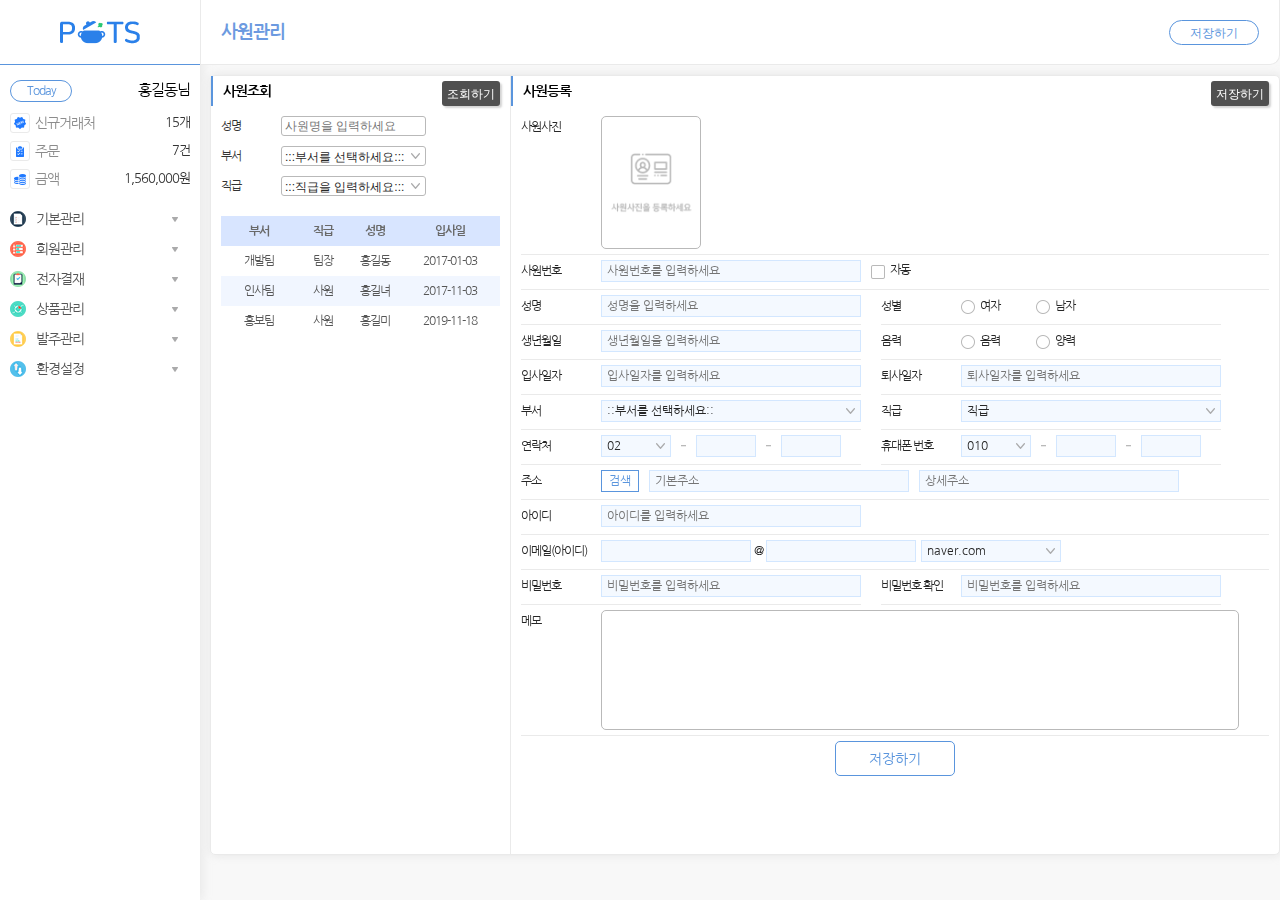
<file: member_member.html>
<!DOCTYPE html>
<html lang="ko">

<head>
    <meta charset="UTF-8">
    <meta name="viewport" content="width=device-width, initial-scale=1.0">
    <meta http-equiv="X-UA-Compatible" content="ie=edge">
    <title>POTS</title>
    <link rel="shortcut icon" type="image/x-icon" href="images/favicon.png">
    <link href="https://fonts.googleapis.com/css?family=Nanum+Gothic:400,700,800&display=swap&subset=korean"
          rel="stylesheet">
    <link rel="stylesheet" href="css/common.css">
    <link rel="stylesheet" href="css/member.css">
    <script type="text/javascript" src="js/jquery-3.7.1.slim.js"></script>
    <script type="text/javascript" src="js/common.js"></script>
    
    <script>
        function readURL(input) {
            if (input.files && input.files[0]) {
                var reader = new FileReader();
                reader.onload = function (e) {
                    $('#member_photo').attr('src', e.target.result);
                };
                reader.readAsDataURL(input.files[0]);
            }
        }
    </script>
</head>


<body>
<header>
    <div class="fix_layout">
        <h1 class="logo"><a href=""><img src="images/logo_test.png" alt="logo"></a></h1>
        <div class="today_zone">
            <p class="name"><span>Today</span> 홍길동</p>
            <div class="list">
                <span><img src="images/today_icon01.png" alt="today_icon01">신규거래처</span>
                <p class="content" data-val="개">15</p>
            </div>
            <div class="list">
                <span><img src="images/today_icon02.png" alt="today_icon02">주문</span>
                <p class="content" data-val="건">7</p>
            </div>
            <div class="list">
                <span><img src="images/today_icon03.png" alt="today_icon03">금액</span>
                <p class="content" data-val="원">1,560,000</p>
            </div>
        </div>
        <ul class="menu">
            <li class="first_depth">
                <div><img src="images/menu01.png" alt="menu_icon" class="icon">
                    <p class="title">기본관리</p><img src="images/menu_arrow_down.png" alt="arrow" class="arrow">
                </div>
                <ul class="sub_menu">
                    <li><a href="basic_company.html">회사관리</a></li>
                    <li><a href="basic_product.html">상품관리</a></li>
                </ul>
            </li>
            <li class="first_depth">
                <div><img src="images/menu02.png" alt="menu_icon" class="icon">
                    <p class="title">회원관리</p><img src="images/menu_arrow_down.png" alt="arrow" class="arrow">
                </div>
                <ul class="sub_menu">
                    <li><a href="member_member.html">직원관리</a></li>
                    <li><a href="member_company.html">거래처관리</a></li>
                    <li><a href="member_manager.html">권한관리</a></li>
                </ul>
            </li>
            <li class="first_depth">
                <div><img src="images/menu03.png" alt="menu_icon" class="icon">
                    <p class="title">전자결재</p><img src="images/menu_arrow_down.png" alt="arrow" class="arrow">
                </div>
                <ul class="sub_menu">
                    <li><a href="report_sign.html">전자결재</a></li>
                </ul>
            </li>
            <li class="first_depth">
                <div><img src="images/menu04.png" alt="menu_icon" class="icon">
                    <p class="title">상품관리</p><img src="images/menu_arrow_down.png" alt="arrow" class="arrow">
                </div>
                <ul class="sub_menu">
                    <li><a href="goods_add.html">상품등록</a></li>
                    <li><a href="goods_list.html">상품목록</a></li>
                </ul>
            </li>
            <li class="first_depth">
                <div><img src="images/menu05.png" alt="menu_icon" class="icon">
                    <p class="title">발주관리</p><img src="images/menu_arrow_down.png" alt="arrow" class="arrow">
                </div>
                <ul class="sub_menu">
                    <li><a href="order_manage.html">견적관리</a></li>
                    <li><a href="order_write.html">견적서작성</a></li>
                    <li><a href="order_list.html">발주목록</a></li>
                </ul>
            </li>
            <li class="first_depth">
                <div><img src="images/menu06.png" alt="menu_icon" class="icon">
                    <p class="title">환경설정</p><img src="images/menu_arrow_down.png" alt="arrow" class="arrow">
                </div>
                <ul class="sub_menu">
                    <li><a href="">로그아웃</a></li>
                </ul>
            </li>
        </ul>
    </div>
</header>

<section class="contents">
    <div class="title_wrap">
        <h4>사원관리</h4>
        <input type="button" value="저장하기"/>
    </div>

    <div class="content_wrap">
        <div class="member_manage box-shadow">
            <article class="member_left">
                <div class="title_style">
                    <h5>사원조회</h5>
                    <input type="button" class="title_btn" value="조회하기"/>
                </div>
                <form >
                    <div class="search_wrap">
                        <div class="input_wrap">
                            <div class="input_set">
                                <label for="">성명</label>
                                <input type="text" name="search_name" placeholder="사원명을 입력하세요" value="" />
                            </div>
                            <div class="input_set">
                                <label for="">부서</label>
                                <select name="search_part" id="search_part">
                                    <option value="">:::부서를 선택하세요:::</option>
                                </select>
                            </div>
                            <div class="input_set">
                                <label for="">직급</label>
                                <select name="search_position" id="search_position">
                                    <option value="">:::직급을 입력하세요:::</option>
                                </select>
                            </div>
                        </div>
                    </div>
                </form>
                <table class="member_table">
                    <thead>
                    <tr>
                        <th>부서</th>
                        <th>직급</th>
                        <th>성명</th>
                        <th>입사일</th>
                    </tr>
                    </thead>
                    <tbody class="" id="test">
                    <tr>
                        <td>개발팀</td>
                        <td>팀장</td>
                        <td>홍길동</td>
                        <td>2017-01-03</td>
                    </tr>
                    <tr>
                        <td>인사팀</td>
                        <td>사원</td>
                        <td>홍길녀</td>
                        <td>2017-11-03</td>
                    </tr>
                    <tr>
                        <td>홍보팀</td>
                        <td>사원</td>
                        <td>홍길미</td>
                        <td>2019-11-18</td>
                    </tr>
                    </tbody>
                </table>
            </article>
            <form >
                <input type="hidden" name="id" id="id" />
                <article class="member_right">
                    <div class="title_style">
                        <h5>사원등록</h5>
                        <input type="button" class="title_btn" value="저장하기"/>
                    </div>
                    <div class="info_area ">
                        <div class="line long_type auto">
                            <label for="">사원사진</label>
                            <input type="file" name="photo" onchange="readURL(this)" id="photo_upload">
                            <label for="photo_upload" class="member_photo"><img src="images/member_photo.png" alt="test" id="member_photo"></label>
                        </div>
                        <div class="line long_type">
                            <label for="">사원번호</label>
                            <input type="text" name="staff_number" id="staff_number" placeholder="사원번호를 입력하세요">
                            <div class="check_style" style="margin-left:10px;">
                                <div class="check_wrap">
                                    <input type="checkbox" name="staff_number_auto" id="staff_number_auto" value="Y" />
                                    <div class="check_btn"></div>
                                </div>
                                <label for="staff_number_auto">자동</label>
                            </div>
                        </div>
                        <div class="line">
                            <label for="">성명</label>
                            <input type="text" name="name" id="name" placeholder="성명을 입력하세요">
                        </div>
                        <div class="line">
                            <label for="">성별</label>
                            <div class="radio_style">
                                <div class="radio_wrap">
                                    <input type="radio" name="gender" id="gender_F" value="F" />
                                    <div class="radio_btn"></div>
                                </div>
                                <label for="gender_F">여자</label>
                            </div>
                            <div class="radio_style">
                                <div class="radio_wrap">
                                    <input type="radio" name="gender" id="gender_M" value="M" />
                                    <div class="radio_btn"></div>
                                </div>
                                <label for="gender_M">남자</label>
                            </div>
                        </div>
                        <div class="line">
                            <label for="">생년월일</label>
                            <input type="text" name="birthday" id="birthday" placeholder="생년월일을 입력하세요">
                        </div>
                        <div class="line">
                            <label for="">음력</label>
                            <div class="radio_style">
                                <div class="radio_wrap">
                                    <input type="radio" name="lunar" id="lunar_Y" value="Y" />
                                    <div class="radio_btn"></div>
                                </div>
                                <label for="lunar_Y">음력</label>
                            </div>
                            <div class="radio_style">
                                <div class="radio_wrap">
                                    <input type="radio" name="lunar" id="lunar_N" value="N" />
                                    <div class="radio_btn"></div>
                                </div>
                                <label for="lunar_N">양력</label>
                            </div>
                        </div>
                        <div class="line">
                            <label for="">입사일자</label>
                            <input type="text" name="date_in" id="date_in" class="datepicker" placeholder="입사일자를 입력하세요">
                        </div>
                        <div class="line">
                            <label for="">퇴사일자</label>
                            <input type="text" name="date_out" id="date_out" class="datepicker" placeholder="퇴사일자를 입력하세요">
                        </div>
                        <div class="line">
                            <label for="">부서</label>
                            <select name="part_code" id="part_code">
                                <option value="">::부서를 선택하세요::</option>
                            </select>
                        </div>
                        <div class="line">
                            <label for="">직급</label>
                            <select name="position_code" id="position_code">
                                <option value="">직급</option>
                            </select>
                        </div>
                        <div class="line">
                            <label for="">연락처</label>
                            <ul class="bar_type">
                                <li>
                                    <select name="tel_1" id="tel_1" class="short">
                                        <option value="02">02</option>
                                        <option value="031">031</option>
                                        <option value="032">032</option>
                                        <option value="033">033</option>
                                        <option value="041">041</option>
                                        <option value="042">042</option>
                                        <option value="043">043</option>
                                        <option value="044">044</option>
                                        <option value="051">051</option>
                                        <option value="052">052</option>
                                        <option value="053">053</option>
                                        <option value="054">054</option>
                                        <option value="055">055</option>
                                        <option value="061">061</option>
                                        <option value="062">062</option>
                                        <option value="063">063</option>
                                        <option value="064">064</option>
                                        <option value="010">010</option>
                                        <option value="011">011</option>
                                        <option value="016">016</option>
                                        <option value="017">017</option>
                                        <option value="018">018</option>
                                        <option value="019">019</option>
                                        <option value="070">070</option>
                                        <option value="0505">0505</option>
                                    </select>
                                </li>
                                <li><div class="line"></div></li>
                                <li><input type="text" name="tel_2" id="tel_2" class="short"></li>
                                <li><div class="line"></div></li>
                                <li><input type="text" name="tel_3" id="tel_3" class="short"></li>
                            </ul>
                        </div>
                        <div class="line">
                            <label for="">휴대폰 번호</label>
                            <ul class="bar_type">
                                <li>
                                    <select name="phone_1" id="phone_1" class="short">
                                        <option value="010">010</option>
                                        <option value="011">011</option>
                                        <option value="016">016</option>
                                        <option value="017">017</option>
                                        <option value="018">018</option>
                                        <option value="019">019</option>
                                        <option value="070">070</option>
                                        <option value="0505">0505</option>
                                    </select>
                                </li>
                                <li><div class="line"></div></li>
                                <li><input type="text" name="phone_2" id="phone_2" class="short"></li>
                                <li><div class="line"></div></li>
                                <li><input type="text" name="phone_3" id="phone_3" class="short"></li>
                            </ul>
                        </div>
                        <div class="line long_type">
                            <label for="">주소</label>
                            <div class="address">
                                <input type="button" value="검색">
                                <input type="hidden" name="post" id="post" readonly />
                                <input type="text" name="address1" id="address1" placeholder="기본주소" readonly />
                                <input type="text" name="address2" id="address2" placeholder="상세주소"class="add_two">
                            </div>
                        </div>
                        <div class="line long_type">
                            <label for="">아이디</label>
                            <input type="text" placeholder="아이디를 입력하세요">
                        </div>
                        <div class="line long_type">
                            <label for="">이메일(아이디)</label>
                            <ul class="bar_type">
                                <li><input type="text" name="email_id" id="email_id" class="half" /></li>
                                <li class="mail">@</li>
                                <li><input type="text" name="email_ad" id="email_ad" class="half" /></li>
                                <li>
                                    <select name="email_detail" id="email_detail" class="half">
                                        <option value="naver.com">naver.com</option>
                                        <option value="daum.net">daum.net</option>
                                    </select>
                                </li>
                            </ul>
                        </div>
                        <div class="line">
                            <label for="">비밀번호</label>
                            <input type="password" name="password" id="password" placeholder="비밀번호를 입력하세요" />
                        </div>
                        <div class="line">
                            <label for="">비밀번호 확인</label>
                            <input type="password" name="password2" id="password2" placeholder="비밀번호를 입력하세요" />
                        </div>
                        <div class="line auto long_type">
                            <label for="">메모</label>
                            <textarea name="memo" id="memo" cols="30" rows="10"></textarea>
                        </div>
                        <div class="bottom_btn_wrap">
                            <input type="button" value="저장하기" class="bottom_save"/>
                        </div>
                    </div>
                </article>
            </form>

        </div>
    </div>
</section>

</body>

</html>
</file>
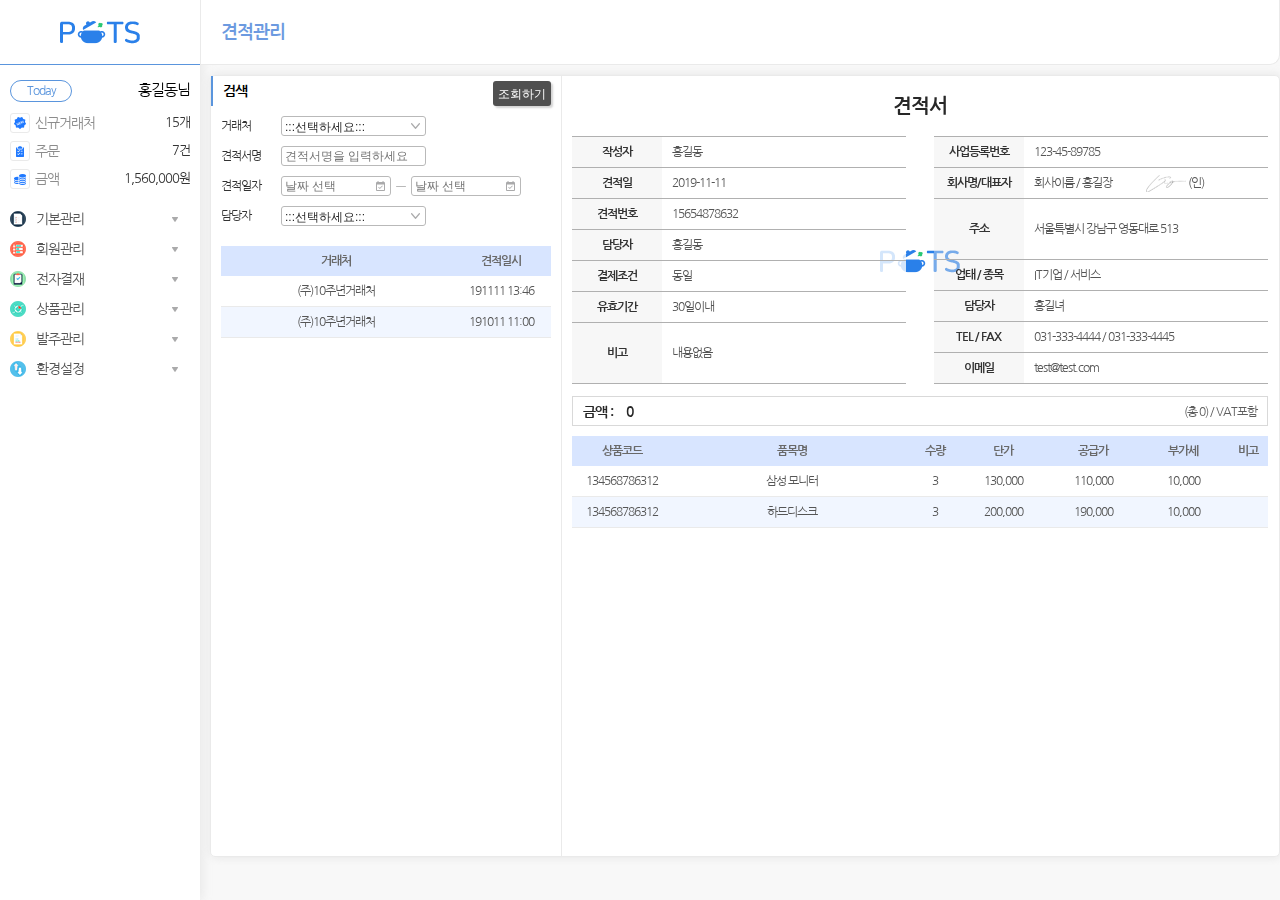
<file: order_manage.html>
<!DOCTYPE html>
<html lang="ko">

<head>
    <meta charset="UTF-8">
    <meta name="viewport" content="width=device-width, initial-scale=1.0">
    <meta http-equiv="X-UA-Compatible" content="ie=edge">
    <title>POTS</title>
    <link rel="shortcut icon" type="image/x-icon" href="images/favicon.png">
    <link href="https://fonts.googleapis.com/css?family=Nanum+Gothic:400,700,800&display=swap&subset=korean"
          rel="stylesheet">
    <link rel="stylesheet" href="css/common.css">
    <link rel="stylesheet" href="css/order.css">
    <script type="text/javascript" src="js/jquery-3.7.1.slim.js"></script>
    <script type="text/javascript" src="js/common.js"></script>
    <script type="text/javascript" src="js/hover.js"></script>
    

</head>


<body>
<header>
    <div class="fix_layout">
        <h1 class="logo"><a href=""><img src="images/logo_test.png" alt="logo"></a></h1>
        <div class="today_zone">
            <p class="name"><span>Today</span> 홍길동</p>
            <div class="list">
                <span><img src="images/today_icon01.png" alt="today_icon01">신규거래처</span>
                <p class="content" data-val="개">15</p>
            </div>
            <div class="list">
                <span><img src="images/today_icon02.png" alt="today_icon02">주문</span>
                <p class="content" data-val="건">7</p>
            </div>
            <div class="list">
                <span><img src="images/today_icon03.png" alt="today_icon03">금액</span>
                <p class="content" data-val="원">1,560,000</p>
            </div>
        </div>
        <ul class="menu">
            <li class="first_depth">
                <div><img src="images/menu01.png" alt="menu_icon" class="icon">
                    <p class="title">기본관리</p><img src="images/menu_arrow_down.png" alt="arrow" class="arrow">
                </div>
                <ul class="sub_menu">
                    <li><a href="basic_company.html">회사관리</a></li>
                    <li><a href="basic_product.html">상품관리</a></li>
                </ul>
            </li>
            <li class="first_depth">
                <div><img src="images/menu02.png" alt="menu_icon" class="icon">
                    <p class="title">회원관리</p><img src="images/menu_arrow_down.png" alt="arrow" class="arrow">
                </div>
                <ul class="sub_menu">
                    <li><a href="member_member.html">직원관리</a></li>
                    <li><a href="member_company.html">거래처관리</a></li>
                    <li><a href="member_manager.html">권한관리</a></li>
                </ul>
            </li>
            <li class="first_depth">
                <div><img src="images/menu03.png" alt="menu_icon" class="icon">
                    <p class="title">전자결재</p><img src="images/menu_arrow_down.png" alt="arrow" class="arrow">
                </div>
                <ul class="sub_menu">
                    <li><a href="report_sign.html">전자결재</a></li>
                </ul>
            </li>
            <li class="first_depth">
                <div><img src="images/menu04.png" alt="menu_icon" class="icon">
                    <p class="title">상품관리</p><img src="images/menu_arrow_down.png" alt="arrow" class="arrow">
                </div>
                <ul class="sub_menu">
                    <li><a href="goods_add.html">상품등록</a></li>
                    <li><a href="goods_list.html">상품목록</a></li>
                </ul>
            </li>
            <li class="first_depth">
                <div><img src="images/menu05.png" alt="menu_icon" class="icon">
                    <p class="title">발주관리</p><img src="images/menu_arrow_down.png" alt="arrow" class="arrow">
                </div>
                <ul class="sub_menu">
                    <li><a href="order_manage.html">견적관리</a></li>
                    <li><a href="order_write.html">견적서작성</a></li>
                    <li><a href="order_list.html">발주목록</a></li>
                </ul>
            </li>
            <li class="first_depth">
                <div><img src="images/menu06.png" alt="menu_icon" class="icon">
                    <p class="title">환경설정</p><img src="images/menu_arrow_down.png" alt="arrow" class="arrow">
                </div>
                <ul class="sub_menu">
                    <li><a href="">로그아웃</a></li>
                </ul>
            </li>
        </ul>
    </div>
</header>

<section class="contents">
    <div class="title_wrap">
        <h4>견적관리</h4>
<!--        <input type="button" value="저장하기"/>-->
    </div>

    <div class="content_wrap">
        <div class="box-shadow estimate_view_wrap">
            <div class="estimate_left">
                <form>
                    <article class="search_wrap">
                        <div class="title_style">
                            <h5>검색</h5>
                            <input type="button" value="조회하기" class="title_btn"/>
                        </div>
                        <div class="input_wrap">
                            <div class="input_set">
                                <label for="">거래처</label>
                                <select name="company_client" id="company_client">
                                    <option value="">:::선택하세요:::</option>
                                </select>
                            </div>
                            <div class="input_set">
                                <label for="">견적서명</label>
                                <input type="text" placeholder="견적서명을 입력하세요">
                            </div>
                            <div class="input_set">
                                <label for="">견적일자</label>
                                <div class="date_set">
                                    <input type="text" name="estimate_date_st" id="estimate_date_st" class="datepicker" value="" placeholder="날짜 선택"/>
                                    <img src="images/date_bar.png" alt="bar">
                                    <input type="text" name="estimate_date_en" id="estimate_date_en" class="datepicker" value="" placeholder="날짜 선택"/>
                                </div>
                            </div>
                            <div class="input_set">
                                <label for="">담당자</label>
                                <select name="sales_client">
                                    <option value="">:::선택하세요:::</option>
                                </select>
                            </div>
                        </div>
                    </article>
                </form>
                <table class="estimate_table">
                    <thead>
                        <tr>
                            <th>거래처</th>
                            <th>견적일시</th>
                        </tr>
                    </thead>
                    <tbody class="">
                        <tr>
                            <td>(주)10주년거래처</td>
                            <td>191111 13:46</td>
                        </tr>
                        <tr>
                            <td>(주)10주년거래처</td>
                            <td>191011 11:00</td>
                        </tr>
                    </tbody>
                </table>
            </div>
            <div class="estimate_right">
                <div class="estimate_view">
                    <h3>견적서</h3>
<!--                    로고이미지 배경으로 넣어주세요-->
                    <div class="table_area" style="background: url('images/logo_test.png') no-repeat center center;">
                        <table class="left_table">
                            <tr>
                                <th>작성자</th>
                                <td>홍길동</td>
                            </tr>
                            <tr>
                                <th>견적일</th>
                                <td>2019-11-11</td>
                            </tr>
                            <tr>
                                <th>견적번호</th>
                                <td>15654878632</td>
                            </tr>
                            <tr>
                                <th>담당자</th>
                                <td>홍길동</td>
                            </tr>
                            <tr>
                                <th>결제조건</th>
                                <td>동일</td>
                            </tr>
                            <tr>
                                <th>유효기간</th>
                                <td>30일이내</td>
                            </tr>
                            <tr>
                                <th>비고</th>
                                <td class="height">내용없음</td>
                            </tr>
                        </table>
                        <table class="right_table">
                            <tr>
                                <th>사업등록번호</th>
                                <td>
                                    123-45-89785
                                </td>
                            </tr>
                            <tr>
                                <th>회사명/대표자</th>
                                <td>
                                    <p class="info_text">
                                        회사이름 / 홍길장
                                    </p>
                                    <div class="sign_area">
                                        <p class="sign">(인)</p>
                                        <img src="images/test_sign.png" alt="test">
                                    </div>
                                </td>
                            </tr>
                            <tr>
                                <th>주소</th>
                                <td class="height">서울특별시 강남구 영동대로 513</td>
                            </tr>
                            <tr>
                                <th>업태 / 종목</th>
                                <td>IT기업 / 서비스</td>
                            </tr>
                            <tr>
                                <th>담당자</th>
                                <td>홍길녀</td>
                            </tr>
                            <tr>
                                <th>TEL / FAX</th>
                                <td>031-333-4444 / 031-333-4445</td>
                            </tr>
                            <tr>
                                <th>이메일</th>
                                <td>test@test.com</td>
                            </tr>
                        </table>
                    </div>

                    <div class="total_money">
                        <p class="money">0</p>
                        <p class="vat">(총 0) / VAT포함</p>
                    </div>
                    <table class="estimate_table">
                        <thead>
                        <tr>
                            <th>상품코드</th>
                            <th>품목명</th>
                            <th>수량</th>
                            <th>단가</th>
                            <th>공급가</th>
                            <th>부가세</th>
                            <th>비고</th>
                        </tr>
                        </thead>
                        <tbody class="" id="order_goods_list">
                        <tr>
                            <td>134568786312</td>
                            <td>삼성 모니터</td>
                            <td>3</td>
                            <td>130,000</td>
                            <td>110,000</td>
                            <td>10,000</td>
                            <td></td>
                        </tr>
                        <tr>
                            <td>134568786312</td>
                            <td>하드디스크</td>
                            <td>3</td>
                            <td>200,000</td>
                            <td>190,000</td>
                            <td>10,000</td>
                            <td></td>
                        </tr>
                        </tbody>
                    </table>

                </div>

            </div>



        </div>
    </div>
</section>

</body>

</html>
</file>
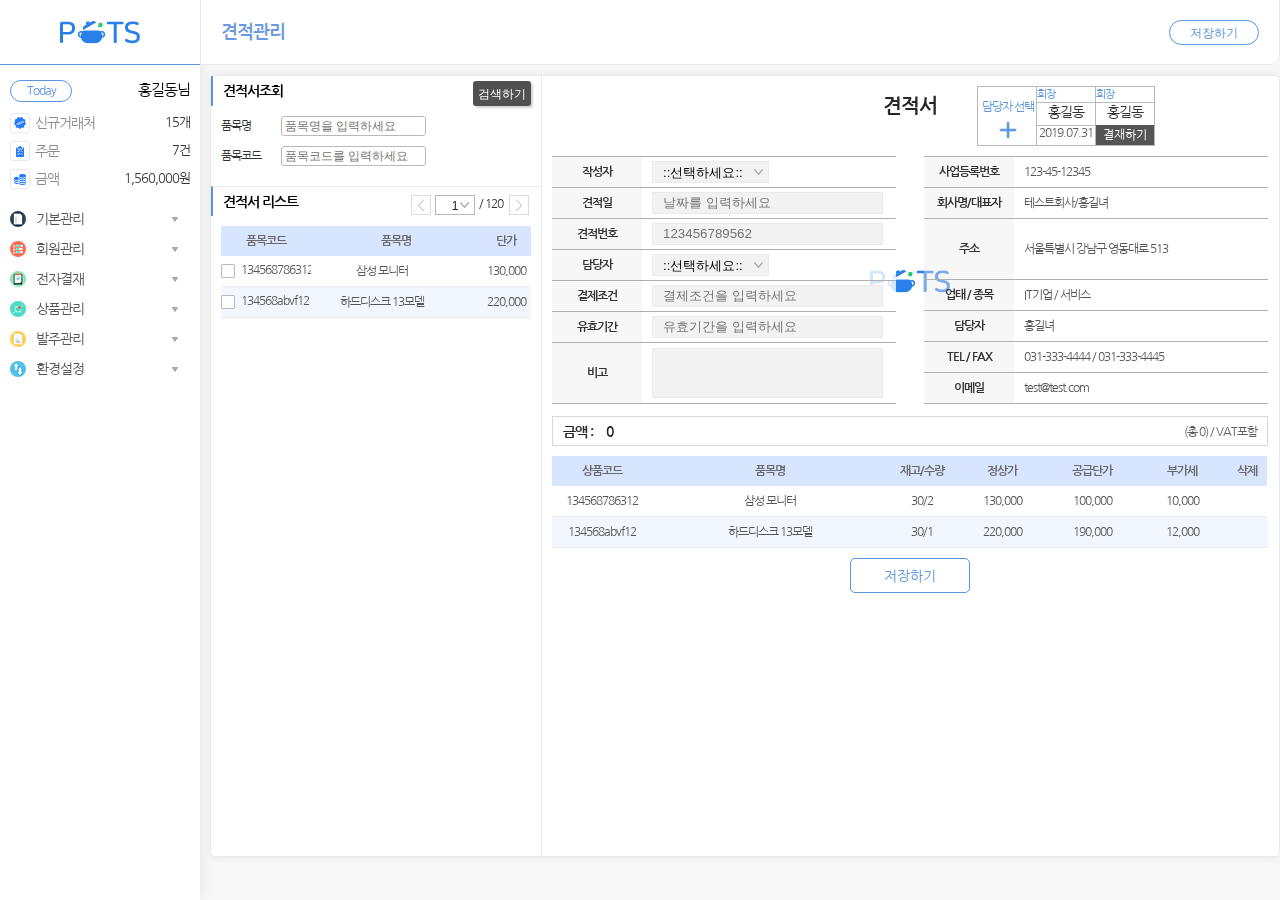
<file: order_write.html>
<!DOCTYPE html>
<html lang="ko">

<head>
    <meta charset="UTF-8">
    <meta name="viewport" content="width=device-width, initial-scale=1.0">
    <meta http-equiv="X-UA-Compatible" content="ie=edge">
    <title>POTS</title>
    <link rel="shortcut icon" type="image/x-icon" href="images/favicon.png">
    <link href="https://fonts.googleapis.com/css?family=Nanum+Gothic:400,700,800&display=swap&subset=korean"
          rel="stylesheet">
    <link rel="stylesheet" href="css/common.css">
    <link rel="stylesheet" href="css/order.css">
    <script type="text/javascript" src="js/jquery-3.7.1.slim.js"></script>
    <script type="text/javascript" src="js/common.js"></script>
    <script type="text/javascript" src="js/hover.js"></script>
    

</head>


<body>
<header>
    <div class="fix_layout">
        <h1 class="logo"><a href=""><img src="images/logo_test.png" alt="logo"></a></h1>
        <div class="today_zone">
            <p class="name"><span>Today</span> 홍길동</p>
            <div class="list">
                <span><img src="images/today_icon01.png" alt="today_icon01">신규거래처</span>
                <p class="content" data-val="개">15</p>
            </div>
            <div class="list">
                <span><img src="images/today_icon02.png" alt="today_icon02">주문</span>
                <p class="content" data-val="건">7</p>
            </div>
            <div class="list">
                <span><img src="images/today_icon03.png" alt="today_icon03">금액</span>
                <p class="content" data-val="원">1,560,000</p>
            </div>
        </div>
        <ul class="menu">
            <li class="first_depth">
                <div><img src="images/menu01.png" alt="menu_icon" class="icon">
                    <p class="title">기본관리</p><img src="images/menu_arrow_down.png" alt="arrow" class="arrow">
                </div>
                <ul class="sub_menu">
                    <li><a href="basic_company.html">회사관리</a></li>
                    <li><a href="basic_product.html">상품관리</a></li>
                </ul>
            </li>
            <li class="first_depth">
                <div><img src="images/menu02.png" alt="menu_icon" class="icon">
                    <p class="title">회원관리</p><img src="images/menu_arrow_down.png" alt="arrow" class="arrow">
                </div>
                <ul class="sub_menu">
                    <li><a href="member_member.html">직원관리</a></li>
                    <li><a href="member_company.html">거래처관리</a></li>
                    <li><a href="member_manager.html">권한관리</a></li>
                </ul>
            </li>
            <li class="first_depth">
                <div><img src="images/menu03.png" alt="menu_icon" class="icon">
                    <p class="title">전자결재</p><img src="images/menu_arrow_down.png" alt="arrow" class="arrow">
                </div>
                <ul class="sub_menu">
                    <li><a href="report_sign.html">전자결재</a></li>
                </ul>
            </li>
            <li class="first_depth">
                <div><img src="images/menu04.png" alt="menu_icon" class="icon">
                    <p class="title">상품관리</p><img src="images/menu_arrow_down.png" alt="arrow" class="arrow">
                </div>
                <ul class="sub_menu">
                    <li><a href="goods_add.html">상품등록</a></li>
                    <li><a href="goods_list.html">상품목록</a></li>
                </ul>
            </li>
            <li class="first_depth">
                <div><img src="images/menu05.png" alt="menu_icon" class="icon">
                    <p class="title">발주관리</p><img src="images/menu_arrow_down.png" alt="arrow" class="arrow">
                </div>
                <ul class="sub_menu">
                    <li><a href="order_manage.html">견적관리</a></li>
                    <li><a href="order_write.html">견적서작성</a></li>
                    <li><a href="order_list.html">발주목록</a></li>
                </ul>
            </li>
            <li class="first_depth">
                <div><img src="images/menu06.png" alt="menu_icon" class="icon">
                    <p class="title">환경설정</p><img src="images/menu_arrow_down.png" alt="arrow" class="arrow">
                </div>
                <ul class="sub_menu">
                    <li><a href="">로그아웃</a></li>
                </ul>
            </li>
        </ul>
    </div>
</header>

<section class="contents">
    <div class="title_wrap">
        <h4>견적관리</h4>
        <input type="button" value="저장하기"/>
    </div>

    <div class="content_wrap">
        <div class="box-shadow estimate_write_wrap">
            <div class="estimate_left">
                <div class="title_style">
                    <h5>견적서조회</h5>
                    <input type="button" class="title_btn" value="검색하기"/>
                </div>
                <form>
                    <div class="search_wrap">
                        <div class="input_wrap">
                            <div class="input_set">
                                <label for="">품목명</label>
                                <input type="text" name="" placeholder="품목명을 입력하세요" value=""/>
                            </div>
                            <div class="input_set">
                                <label for="">품목코드</label>
                                <input type="text" name="" placeholder="품목코드를 입력하세요" value=""/>
                            </div>
                        </div>
                    </div>
                </form>
                <div class="title_style" style="border-top:1px solid #eaeaea">
                    <h5>견적서 리스트</h5>
                    <ul class="top_pagination">
                        <li class="prev"><a href=""><img src="images/prev_icon.png" alt="prev_img"></a></li>
                        <li class="current">
                            <select name="" id="">
                                <option value="1">1</option>
                            </select>
                            <p class="total">120</p>
                        </li>
                        <li class="next"><a href=""><img src="images/next_icon.png" alt="next_img"></a></li>
                    </ul>
                </div>
                <table class="estimate_select">
                    <thead>
                    <tr>
                        <th>품목코드</th>
                        <th>품목명</th>
                        <th>단가</th>
                    </tr>
                    </thead>
                    <tbody class="">
                    <tr>
                        <td>
                            <div class="check_style">
                                <div class="check_wrap">
                                    <input type="checkbox" name="" value=""/>
                                    <div class="check_btn"></div>
                                </div>
                                <label for="" style="margin:-23px 0px 0px 20px;">134568786312</label>
                            </div>
                        </td>
                        <td>
                            <p class="product_name">삼성 모니터</p>
                        </td>
                        <td>130,000</td>
                    </tr>
                    <tr>
                        <td>
                            <div class="check_style">
                                <div class="check_wrap">
                                    <input type="checkbox" name="" value=""/>
                                    <div class="check_btn"></div>
                                </div>
                                <label for="" style="margin:-23px 0px 0px 20px;">134568abvf12</label>
                            </div>
                        </td>
                        <td>
                            <p class="product_name">하드디스크 13모델</p>
                        </td>
                        <td>220,000</td>
                    </tr>
                    </tbody>
                </table>

            </div>
            <div class="estimate_right">
                <h3>견적서</h3>
                <form>
                    <ul class="right_sign">
                        <li>
                            <!--                            type1::: 처음 기본 세팅-->
                            <div class="plus" onclick="$('.member_layer').show();">
                                <p class="add_text">담당자 선택</p>
                                <img src="images/add_sign_bg.png" alt="add_img" class="add_btn">
                            </div>
                            <div class="member_layer">
                                <div class="title">
                                    <p>회원리스트</p>
                                    <img src="images/layer_close.png" alt="layer_close"
                                         onclick="$(this).parent().parent().hide();">
                                </div>
                                <ul class="member_list">
                                    <li data-grade="회장">홍길동</li>
                                    <li data-grade="부회장">홍길동2</li>
                                    <li data-grade="팀장">홍길동3</li>
                                    <li data-grade="사원">홍길동4</li>
                                    <li data-grade="과장">홍길동5</li>
                                    <li data-grade="부장">홍길동6</li>
                                </ul>
                            </div>
                        </li>
                        <li>
                            <!--                            type2::: 결재담당자 선택 후-->
                            <div class="sign">
                                <p class="grade">회장</p>
                                <p class="name">홍길동</p>
                                <p class="date">2019.07.31</p>
                            </div>
                        </li>
                        <li>
                            <!--                        type3::: 결재버튼 생성-->
                            <div class="sign">
                                <p class="grade">회장</p>
                                <p class="name">홍길동</p>
                                <input type="button" value="결재하기">
                            </div>
                        </li>
                    </ul>
                    <!--                    로고이미지 배경으로 넣어주세요!-->
                    <div class="table_area" style="background: url('images/logo_test.png') no-repeat center center;">
                        <table class="left_table">
                            <tr>
                                <th>작성자</th>
                                <td>
                                    <select name="user_id" id="user_id">
                                        <option value="">::선택하세요::</option>
                                    </select>
                                </td>
                            </tr>
                            <tr>
                                <th>견적일</th>
                                <td><input type="text" name="estimate_date" id="estimate_date" placeholder="날짜를 입력하세요"
                                           readonly/></td>
                            </tr>
                            <tr>
                                <th>견적번호</th>
                                <td><input type="text" name="estimate_number" id="estimate_number"
                                           placeholder="123456789562"/></td>
                            </tr>
                            <tr>
                                <th>담당자</th>
                                <td>
                                    <select name="client_user_id" id="client_user_id">
                                        <option value="">::선택하세요::</option>
                                    </select>
                                </td>
                            </tr>
                            <tr>
                                <th>결제조건</th>
                                <td><input type="text" name="pay_method" id="pay_method" placeholder="결제조건을 입력하세요"/></td>
                            </tr>
                            <tr>
                                <th>유효기간</th>
                                <td><input type="text" name="expired_date" id="expired_date" placeholder="유효기간을 입력하세요"/>
                                </td>
                            </tr>
                            <tr>
                                <th>비고</th>
                                <td class="height">
                                    <textarea name="etc" id="etc" cols="30" rows="10"></textarea>
                                </td>
                            </tr>
                        </table>
                        <table class="right_table">
                            <tr>
                                <th>사업등록번호</th>
                                <td>123-45-12345</td>
                            </tr>
                            <tr>
                                <th>회사명/대표자</th>
                                <td class="two_input">테스트회사/홍길녀</td>
                            </tr>
                            <tr>
                                <th>주소</th>
                                <td class="height">서울특별시 강남구 영동대로 513</td>
                            </tr>
                            <tr>
                                <th>업태 / 종목</th>
                                <td class="two_input">IT기업 / 서비스</td>
                            </tr>
                            <tr>
                                <th>담당자</th>
                                <td>홍길녀</td>
                            </tr>
                            <tr>
                                <th>TEL / FAX</th>
                                <td class="two_input">031-333-4444 / 031-333-4445</td>
                            </tr>
                            <tr>
                                <th>이메일</th>
                                <td>test@test.com</td>
                            </tr>
                        </table>
                    </div>

                    <div class="total_money">
                        <p class="money">0</p>
                        <p class="vat">(총 0) / VAT포함</p>
                    </div>
                    <table class="estimate_table">
                        <thead>
                        <tr>
                            <th>상품코드</th>
                            <th>품목명</th>
                            <th>재고/수량</th>
                            <th>정상가</th>
                            <th>공급단가</th>
                            <th>부가세</th>
                            <th>삭제</th>
                        </tr>
                        </thead>
                        <tbody class="" id="goods_list">
                        <tr>
                            <td>134568786312</td>
                            <td>삼성 모니터</td>
                            <td>30/2</td>
                            <td>130,000</td>
                            <td>100,000</td>
                            <td>10,000</td>
                            <td></td>
                        </tr>
                        <tr>
                            <td>134568abvf12</td>
                            <td>하드디스크 13모델</td>
                            <td>30/1</td>
                            <td>220,000</td>
                            <td>190,000</td>
                            <td>12,000</td>
                            <td></td>
                        </tr>
                        </tbody>
                    </table>
                    <div class="bottom_btn_wrap">
                        <input type="button" value="저장하기" class="bottom_save" onclick=""/>
                    </div>
                </form>
            </div>
        </div>
    </div>
</section>

</body>

</html>
</file>
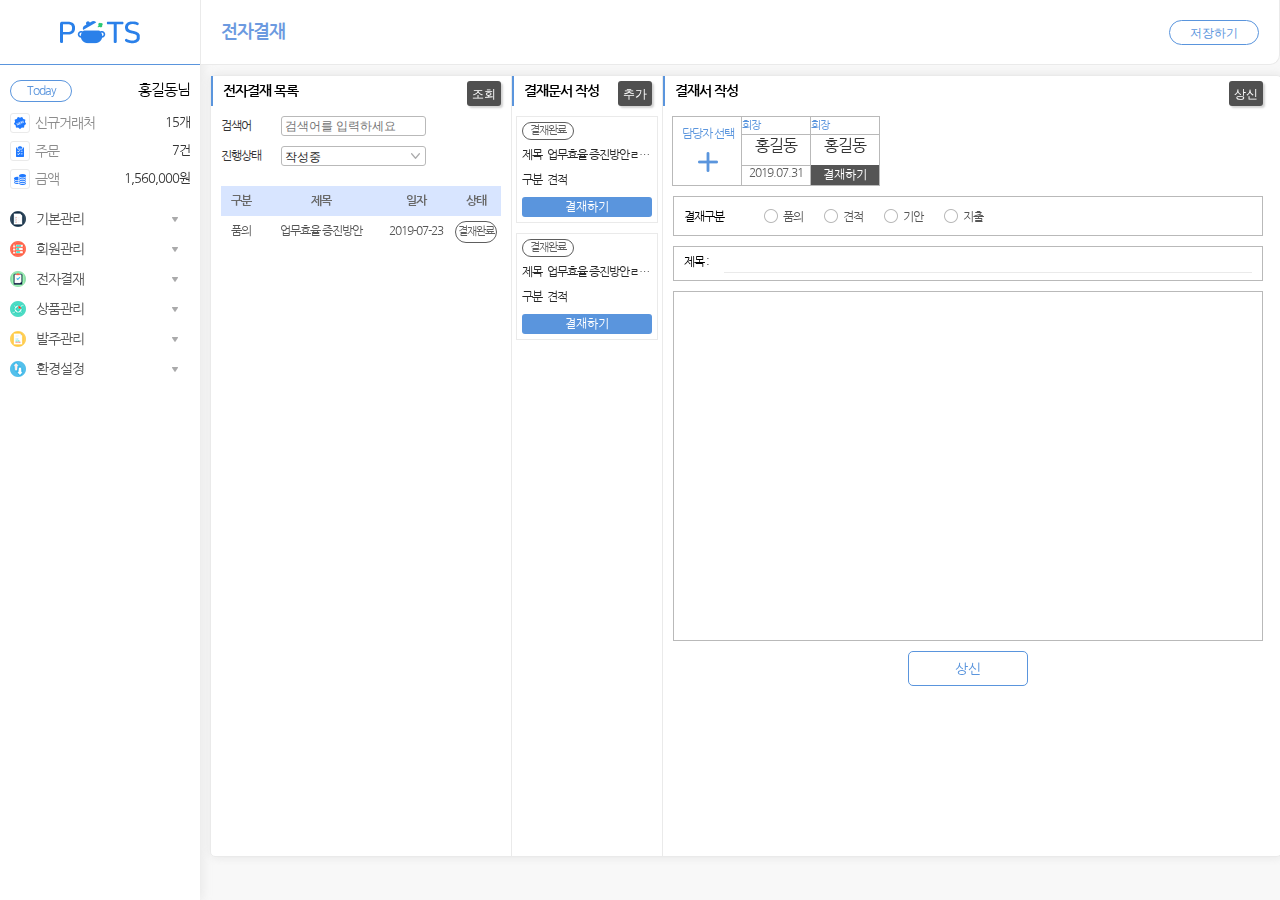
<file: report_sign.html>
<!DOCTYPE html>
<html lang="ko">

<head>
    <meta charset="UTF-8">
    <meta name="viewport" content="width=device-width, initial-scale=1.0">
    <meta http-equiv="X-UA-Compatible" content="ie=edge">
    <title>POTS</title>
    <link rel="shortcut icon" type="image/x-icon" href="images/favicon.png">
    <link href="https://fonts.googleapis.com/css?family=Nanum+Gothic:400,700,800&display=swap&subset=korean"
          rel="stylesheet">
    <link rel="stylesheet" href="css/common.css">
    <link rel="stylesheet" href="css/sign.css">
    <script type="text/javascript" src="js/jquery-3.7.1.slim.js"></script>
    <script type="text/javascript" src="js/common.js"></script>
    
</head>


<body>
<header>
    <div class="fix_layout">
        <h1 class="logo"><a href=""><img src="images/logo_test.png" alt="logo"></a></h1>
        <div class="today_zone">
            <p class="name"><span>Today</span> 홍길동</p>
            <div class="list">
                <span><img src="images/today_icon01.png" alt="today_icon01">신규거래처</span>
                <p class="content" data-val="개">15</p>
            </div>
            <div class="list">
                <span><img src="images/today_icon02.png" alt="today_icon02">주문</span>
                <p class="content" data-val="건">7</p>
            </div>
            <div class="list">
                <span><img src="images/today_icon03.png" alt="today_icon03">금액</span>
                <p class="content" data-val="원">1,560,000</p>
            </div>
        </div>
        <ul class="menu">
            <li class="first_depth">
                <div><img src="images/menu01.png" alt="menu_icon" class="icon">
                    <p class="title">기본관리</p><img src="images/menu_arrow_down.png" alt="arrow" class="arrow">
                </div>
                <ul class="sub_menu">
                    <li><a href="basic_company.html">회사관리</a></li>
                    <li><a href="basic_product.html">상품관리</a></li>
                </ul>
            </li>
            <li class="first_depth">
                <div><img src="images/menu02.png" alt="menu_icon" class="icon">
                    <p class="title">회원관리</p><img src="images/menu_arrow_down.png" alt="arrow" class="arrow">
                </div>
                <ul class="sub_menu">
                    <li><a href="member_member.html">직원관리</a></li>
                    <li><a href="member_company.html">거래처관리</a></li>
                    <li><a href="member_manager.html">권한관리</a></li>
                </ul>
            </li>
            <li class="first_depth">
                <div><img src="images/menu03.png" alt="menu_icon" class="icon">
                    <p class="title">전자결재</p><img src="images/menu_arrow_down.png" alt="arrow" class="arrow">
                </div>
                <ul class="sub_menu">
                    <li><a href="report_sign.html">전자결재</a></li>
                </ul>
            </li>
            <li class="first_depth">
                <div><img src="images/menu04.png" alt="menu_icon" class="icon">
                    <p class="title">상품관리</p><img src="images/menu_arrow_down.png" alt="arrow" class="arrow">
                </div>
                <ul class="sub_menu">
                    <li><a href="goods_add.html">상품등록</a></li>
                    <li><a href="goods_list.html">상품목록</a></li>
                </ul>
            </li>
            <li class="first_depth">
                <div><img src="images/menu05.png" alt="menu_icon" class="icon">
                    <p class="title">발주관리</p><img src="images/menu_arrow_down.png" alt="arrow" class="arrow">
                </div>
                <ul class="sub_menu">
                    <li><a href="order_manage.html">견적관리</a></li>
                    <li><a href="order_write.html">견적서작성</a></li>
                    <li><a href="order_list.html">발주목록</a></li>
                </ul>
            </li>
            <li class="first_depth">
                <div><img src="images/menu06.png" alt="menu_icon" class="icon">
                    <p class="title">환경설정</p><img src="images/menu_arrow_down.png" alt="arrow" class="arrow">
                </div>
                <ul class="sub_menu">
                    <li><a href="">로그아웃</a></li>
                </ul>
            </li>
        </ul>
    </div>
</header>

<section class="contents">
    <div class="title_wrap">
        <h4>전자결재</h4>
        <input type="button" value="저장하기"/>
    </div>

    <div class="content_wrap">
        <div class="sign_wrap box-shadow">
            <div class="sign_left">
                <div class="title_style">
                    <h5>전자결재 목록</h5>
                    <input type="button" class="title_btn" value="조회">
                </div>
                <div class="search_wrap">
                    <div class="input_wrap">
                        <div class="input_set">
                            <label for="">검색어</label>
                            <input type="text" placeholder="검색어를 입력하세요">
                        </div>
                        <div class="input_set">
                            <label for="">진행상태</label>
                            <select name="" id="">
                                <option value="작성중">작성중</option>
                                <option value="접수">접수</option>
                                <option value="결재중">결재중</option>
                                <option value="결재완료">결재완료</option>
                                <option value="반려">반려</option>
                            </select>
                        </div>
                    </div>
                </div>
                <table class="sign_table">
                    <thead>
                    <tr>
                        <th>구분</th>
                        <th>제목</th>
                        <th>일자</th>
                        <th>상태</th>
                    </tr>
                    </thead>
                    <tbody class="">
                    <tr>
                        <td>품의</td>
                        <td>업무효율 증진방안</td>
                        <td>2019-07-23</td>
                        <td>
<!--                            <p class="state red">접수</p>-->
<!--                            <p class="state green">준비</p>-->
<!--                            <p class="state blue">결재중</p>-->
                            <p class="state gray_black">결재완료</p>
<!--                            <p class="state deep_black">반려</p>-->
                        </td>
                    </tr>
                    </tbody>
                </table>
            </div>
            <div class="sign_center">
                <div class="title_style">
                    <h5>결재문서 작성</h5>
                    <input type="button" class="title_btn" value="추가">
                </div>
                <ul class="document_list ">
                    <li>
<!--                        <p class="state red">접수</p>-->
<!--                        <p class="state green">준비</p>-->
<!--                       <p class="state blue">결재중</p>-->
                        <p class="state gray_black">결재완료</p>
<!--                        <p class="state deep_black">반려</p>-->
                        <p class="title">업무효율 증진방안ㄹㄴㄴㄹㅇ</p>
                        <p class="type">견적</p>
                        <input type="button" value="결재하기" class="document_open">
                    </li>
                    <li>
<!--                    <p class="state red">접수</p>-->
<!--                    <p class="state green">준비</p>-->
<!--                    <p class="state blue">결재중</p>-->
                        <p class="state gray_black">결재완료</p>
<!--                        <p class="state deep_black">반려</p>-->
                        <p class="title">업무효율 증진방안ㄹㄴㄴㄹㅇ</p>
                        <p class="type">견적</p>
                        <input type="button" value="결재하기" class="document_open">
                    </li>
                </ul>
            </div>
            <div class="sign_right">
                <div class="title_style">
                    <h5>결재서 작성</h5>
                    <input type="button" class="title_btn" value="상신">
                </div>
                <div class="">
                    <ul class="top_sign_select">
                        <li>
<!--                        type1::: 처음 기본 세팅-->
                            <div class="plus" onclick="$('.member_layer').show();">
                                <p class="add_text">담당자 선택</p>
                                <img src="images/add_sign_bg.png" alt="add_img" class="add_btn">
                            </div>
                            <div class="member_layer">
                                <div class="title">
                                    <p>회원리스트</p>
                                    <img src="images/layer_close.png" alt="layer_close" onclick="$(this).parent().parent().hide();">
                                </div>
                                <ul class="member_list">
                                    <li data-grade="회장">홍길동</li>
                                    <li data-grade="부회장">홍길동2</li>
                                    <li data-grade="팀장">홍길동3</li>
                                    <li data-grade="사원">홍길동4</li>
                                    <li data-grade="과장">홍길동5</li>
                                    <li data-grade="부장">홍길동6</li>
                                </ul>
                            </div>
                        </li>
                        <li>
<!--                        type2::: 결재담당자 선택 후-->
                            <div class="sign">
                                <p class="grade">회장</p>
                                <p class="name">홍길동</p>
                                <p class="date">2019.07.31</p>
                            </div>
                        </li>
                        <li>
<!--                        type3::: 결재버튼 생성-->
                            <div class="sign">
                                <p class="grade">회장</p>
                                <p class="name">홍길동</p>
                                <input type="button" value="결재하기">
                            </div>
                        </li>
                    </ul>
                    <div class="select_radio_area">
                        <p class="title">결재구분</p>
                        <div class="radio_style">
                            <div class="radio_wrap">
                                <input type="radio" name="test">
                                <div class="radio_btn"></div>
                            </div>
                            <label for="">품의</label>
                        </div>
                        <div class="radio_style">
                            <div class="radio_wrap">
                                <input type="radio" name="test">
                                <div class="radio_btn"></div>
                            </div>
                            <label for="">견적</label>
                        </div>
                        <div class="radio_style">
                            <div class="radio_wrap">
                                <input type="radio" name="test">
                                <div class="radio_btn"></div>
                            </div>
                            <label for="">기안</label>
                        </div>
                        <div class="radio_style">
                            <div class="radio_wrap">
                                <input type="radio" name="test">
                                <div class="radio_btn"></div>
                            </div>
                            <label for="">지출</label>
                        </div>
                    </div>
                    <div class="title_input">
                        <input type="text">
                    </div>
                    <div class="editor_wrap">

                    </div>
<!--                    <div class="add_file">-->
<!--                        <input type="file">-->
<!--                        <label for=""></label>-->
<!--                    </div>-->
                    <div class="bottom_btn_wrap">
                        <input type="button" value="상신" class="bottom_save">
                    </div>
                </div>
            </div>
        </div>
    </div>
</section>

</body>

</html>
</file>
<file: css/common.css>
@charset "utf-8";

* {margin: 0; padding: 0; border: 0; outline: 0;}
html, body {font-family: 'Nanum Gothic', sans-serif; font-weight: 400; letter-spacing: -1px;-ms-overflow-style: none;overflow: -moz-scrollbars-none;scrollbar-width: none !important;overflow-y: -moz-hidden-unscrollable;background:#f8f8f8;}
ul, ol, dl {list-style:none;}
a {text-decoration: none; color: currentColor;}
blockquote, q {quotes: none;}
blockquote:before, blockquote:after, q:before, q:after {content: ''; content: none;}
table, table tr, table td {border: 0; border-collapse: collapse; border-spacing: 0;}
.blind, legend, caption {display: block; overflow: hidden; position: absolute; top: 0; left: -1000em;}
.cf:after {clear: both; display: block; content: "";}

.red{color:#e9635c;}
.blue{color:#5a95dd;}
.green{color:#2ac774;}
.orange{color:#ffa200;}
.deep_black{color:#272727;}
.black{color:#555;} 
.gray_black{color:#5e5e5e;}
.light_border{border:1px solid #eaeaea;}
.basic_border{border:1px solid #b9b9b9;}

/************** scroll - style ***************/
@-moz-document url-prefix() {
    html,body{overflow: hidden !important;}
}
::-webkit-scrollbar {display: none;}
::-moz-scrollbar {display: none; overflow: hidden;scrollbar-width: none !important;}

/* plugin - scroll */
.scroll-wrapper{overflow:hidden!important;padding:0!important;position:relative;width:100%;box-sizing:border-box}
.scroll-wrapper>.scroll-content{box-sizing:content-box!important;overflow:scroll!important;position:relative!important;width:100%}
.scroll-wrapper>.scroll-content::-webkit-scrollbar{height:0;width:0}
.scroll-element{display:none}
.scroll-element,.scroll-element div{box-sizing:content-box}
.scroll-element.scroll-x.scroll-scrollx_visible,.scroll-element.scroll-y.scroll-scrolly_visible{display:block}
.scroll-element .scroll-bar,.scroll-element .scroll-arrow{cursor:default}
.scrollbar-macosx>.scroll-element,.scrollbar-macosx>.scroll-element div{background:none;border:none;margin:0;padding:0;position:absolute;z-index:10}
.scrollbar-macosx>.scroll-element div{display:block;height:100%;left:0;top:0;width:100%}
.scrollbar-macosx>.scroll-element .scroll-element_track{display:none}
.scrollbar-macosx>.scroll-element .scroll-bar{background-color:#2079ff;display:block;-ms-filter:progid:DXImageTransform.Microsoft.Alpha(Opacity=0);filter:alpha(opacity=0);opacity:0;-webkit-border-radius:100px;-moz-border-radius:100px;border-radius:100px;-webkit-transition:opacity .2s linear;-moz-transition:opacity .2s linear;-o-transition:opacity .2s linear;-ms-transition:opacity .2s linear;transition:opacity .2s linear}
.scrollbar-macosx:hover>.scroll-element .scroll-bar,.scrollbar-macosx>.scroll-element.scroll-draggable .scroll-bar{-ms-filter:progid:DXImageTransform.Microsoft.Alpha(Opacity=70);filter:alpha(opacity=70);opacity:.7}
/* .scrollbar-macosx>.scroll-element.scroll-x{bottom:0;height:0;left:0;min-width:100%;overflow:visible;width:100%} */
.scrollbar-macosx>.scroll-element.scroll-y{height:100%;min-height:100%;right:0;top:0;width:0}
/* .scrollbar-macosx>.scroll-element.scroll-x .scroll-bar{height:7px;min-width:10px;top:-9px} */
.scrollbar-macosx>.scroll-element.scroll-y .scroll-bar{left:-5px;min-height:10px;width:5px}
/* .scrollbar-macosx>.scroll-element.scroll-x .scroll-element_outer{left:2px} */
/* .scrollbar-macosx>.scroll-element.scroll-x .scroll-element_size{left:-4px} */
.scrollbar-macosx>.scroll-element.scroll-y .scroll-element_outer{top:2px}
.scrollbar-macosx>.scroll-element.scroll-y .scroll-element_size{top:-4px}
/* .scrollbar-macosx>.scroll-element.scroll-x.scroll-scrolly_visible .scroll-element_size{left:-11px} */
/* .scrollbar-macosx>.scroll-element.scroll-y.scroll-scrollx_visible .scroll-element_size{top:-11px} */


/************** fix_layout **************/
.fix_layout{width: 200px;height:100%;position: fixed;left:0;top:0;background: #fff;box-shadow: 1px 0px 10px rgba(200,200,200,0.4);box-sizing: border-box;}
.fix_layout .logo{width: 200px;height:65px;box-sizing: border-box;border-bottom:1px solid #5a95dd;}
.fix_layout .today_zone{width: 100%;box-sizing: border-box;margin:15px 0px;padding:0px 10px;}
.fix_layout .today_zone p.name{width: 100%;height:20px;font-size: 15px;text-align: right;margin-bottom: 13px;}
.fix_layout .today_zone p.name::after{content:"님";}
.fix_layout .today_zone p.name span{width: 60px;height:20px;border:1px solid #5a95dd;color:#5a95dd;font-size:12px;float: left;text-align: center;border-radius: 100px;line-height: 20px}
.fix_layout .today_zone .list{width: 100%;height:20px;margin-bottom: 8px;line-height: 20px;}
.fix_layout .today_zone .list span{float: left;font-size: 14px;color:#8c8c8c;}
.fix_layout .today_zone .list span img{width: 18px;height:18px;border-radius: 3px;border:1px solid #eaeaea;display: block;float: left;margin-right: 5px;}
.fix_layout .today_zone .list p{float: right;text-align: right;color:#333333;font-size: 13px;font-weight: 500;}
.fix_layout .today_zone .list p::after{content:attr(data-val);}
.fix_layout ul.menu{width: 100%;box-sizing: border-box;}
.fix_layout ul.menu li.first_depth{width: 100%;box-sizing: border-box;float: left;cursor: pointer;}
.fix_layout ul.menu li.first_depth > div.active{background: #ecf2fe;border-left:2px solid #5a95dd;}
.fix_layout ul.menu li.first_depth > div{width: 100%;display: block;height:30px;padding:0px 10px;box-sizing: border-box;}
.fix_layout ul.menu li.first_depth > div p.title{font-size: 14px;line-height: 30px;color:#555;float: left;}
.fix_layout ul.menu li.first_depth > div img.icon{display: block;float: left;margin-right: 10px;margin-top:7px;}
.fix_layout ul.menu li.first_depth > div img.arrow{display: block;float: right;width: 30px;height:30px;}
.fix_layout ul.menu li.first_depth ul.sub_menu{width: 100%;box-sizing: border-box;display: none;}
.fix_layout ul.menu li.first_depth ul.sub_menu li a{width: 100%;font-size: 14px;color:#333333;padding:0px 10px;height:5px;line-height: 25px;}

/************** section : content_area ****************/
section.contents{width: calc(100% - 200px);height: 100%;box-sizing: border-box;position: relative;left:200px;float: left;}
section.contents div.content_wrap{width: 1090px;float: left;overflow: hidden;padding:10px;box-sizing: border-box;position:absolute;bottom:0;top:65px;height:800px;}
/************** article::top_set ****************/
.title_wrap{width:1080px;height:65px;box-sizing: border-box;line-height:65px;background: #fff;border: 1px solid #eaeaea;padding:15px 20px;border-radius: 0px 0px 10px 0px;border-top: none;}
.title_wrap h4{color:#6c9ae0;font-size: 18px;font-weight: 700;float: left;line-height:35px;}
.title_wrap input[type="button"]{width:90px;height:25px;display: block;float: right;font-size: 12px;line-height: 25px;color:#5a95dd;border-radius: 100px;border:1px solid #5a95dd;background: transparent;cursor: pointer;font-family: 'Nanum Gothic;';margin-top:5px;}
.title_wrap input[type="button"]:hover{background: #5a95dd;color:#fff;}

/************** search_set >> input ****************/
.search_wrap{border:1px solid #eaeaea;border-radius: 5px;background: #fff;box-sizing: border-box;float: left;width: 1070px;margin-bottom:10px;}
.search_wrap .input_wrap{width: 100%;box-sizing: border-box;padding:0px 10px;}
.search_wrap .input_wrap .input_set{width: auto;height: 20px;float: left;margin: 0px 15px 10px 0px;}
.search_wrap .input_wrap .input_set label{width:60px;float: left;display: block;height:20px;line-height: 20px;font-size: 12px;color:#333;}
.search_wrap div.input_set input[type="text"],.search_wrap div.input_set select{width: 145px;border-radius: 3px;border:1px solid #b9b9b9;float: left;color:#272727;font-size: 12px;line-height: 20px;height:20px;box-sizing: border-box;padding-left: 3px;appearance: none;-webkit-appearance: none;line-height:20px;-moz-appearance: none;}
.search_wrap div.input_set input[type="text"]:after { content: ""; display: inline-block; height: 1.5em; }
.search_wrap div.input_set input[type="text"]:focus,.search_wrap div.input_set select:focus{border:1px solid #5a95dd;}
.search_wrap div.input_set .date_set{width:auto;height: 20px;float: left;}
.search_wrap div.input_set .date_set img{float: left;width: 20px;height:20px;box-sizing: border-box;display: block;}
.search_wrap div.input_set .date_set input[type="text"]{background: url(../images/date_bg.png) no-repeat center right;}
.search_wrap div.input_set select{background: url(../images/select_bg.png) no-repeat center right;}
.search_wrap div.input_set select::-ms-expand {display: none;}
.search_wrap .check_style .check_wrap,.search_wrap .radio_style .radio_wrap{margin-top:3px!important;}
.search_wrap div.input_set div.radio_area{width: 220px;float: left;}
.search_wrap div.input_set div.radio_area .radio_style{width: 75px;float: left;box-sizing: border-box;}
.search_wrap div.input_set div.radio_area .radio_style > label{width: 50px!important;}
.search_wrap .input_wrap .input_set input[type="button"]{width: auto;height: 20px;border-radius: 3px;text-align: center;display: block;float: right;padding:0px 5px;font-size: 12px;cursor: pointer;font-family: 'Noto Sans KR';margin-left:5px;border:1px solid #5a95dd;color:#5a95dd;}
/************** input - style *****************/
/* checkbox */
.check_style{height:12px;width:auto;box-sizing: border-box;}
.check_style .check_wrap{float: left;width: 14px;height:14px;position: relative;margin-top:8px;}
.check_style .check_wrap input[type="checkbox"] {width: 14px;height: 14px;position: absolute;top: 0;left: 0;margin: 0 !important;opacity: 0;z-index: 2;}
.check_style .check_wrap .check_btn {width: 14px;height: 14px;background: url(../images/check_off.png);position: absolute;top: 0;left: 0;}
.check_style .check_wrap input[type="checkbox"]:checked + .check_btn {background: url(../images/check_on.png);}
.check_style label{display: block;float: left;font-size: 12px;color:#555;margin-left:5px;}
/* radio */
.radio_style{height:12px;width:auto;box-sizing: border-box;}
.radio_style .radio_wrap{float: left;width: 14px;height:14px;position: relative;margin-top:8px;}
.radio_style .radio_wrap input[type="radio"] {width: 14px;height: 14px;position: absolute;top: 0;left: 0;margin: 0 !important;opacity: 0;z-index: 2;}
.radio_style .radio_wrap .radio_btn {width: 14px;height: 14px;background: url(../images/radio_off.png);position: absolute;top: 0;left: 0;}
.radio_style .radio_wrap input[type="radio"]:checked + .radio_btn {background: url(../images/radio_on.png);}
.radio_style label{display: block;float: left;font-size: 12px;color:#555;margin-left:5px;}
/* placeholder */
input[type="text"]::-webkit-input-placeholder,input[type="text"]:-ms-input-placeholder,input[type="text"]::placeholder {font-size: 12px;color: red !important;}
input[type="button"]{background: transparent;padding:0px 7px;font-family: 'Nanum Gothic';font-size: 12px;height:20px;line-height:20px;border-radius: 3px;text-align: center;cursor: pointer;}


/************** table - stlye ****************/
table tbody tr:nth-child(even){background: #f1f6ff;}
table tr th, table tr td{height: 30px;line-height: 30px;text-align: center;}
table tr th{background: #d8e5ff;color:#696969;font-size: 12px;}
table tr td{color:#555;font-size: 12px;}
table tbody tr:hover > td{color:#5a95dd;cursor: pointer;}


/*************** title - style ****************/
.title_style{width: 100%;height:30px;line-height: 30px;box-sizing:border-box;border-left: 2px solid #5a95dd;padding:0px 10px;margin-bottom:10px;float:left;}
.title_style h5{font-size: 14px;float: left;}
input.title_btn{width: auto;height: 25px;border-radius: 3px;background: #505050;color:#fff;text-align: center;display: block;float: right;box-shadow: 2px 2px 2px rgba(200,200,200,0.8);padding:0px 5px;font-size: 12px;margin-top:5px;cursor: pointer;font-family: 'Noto Sans KR';}
.title_style .right{width:auto;float:right;height:25px;box-sizing:border-box;}
.title_style .right input.right_title_btn{width: auto;height: 25px;border-radius: 3px;background: #606060;color:#fff;text-align: center;display: block;float: left;box-shadow: 2px 2px 2px rgba(200,200,200,0.8);padding:0px 5px;font-size: 11px;margin-top:5px;cursor: pointer;font-family: 'Noto Sans KR';margin-left:10px;}



.title_style ul.top_pagination{width:auto;box-sizing:border-box;float:right;height:20px;margin-top:5px;}
.title_style ul.top_pagination li{float:left;box-sizing:border-box;margin:0px 2px;}
.title_style ul.top_pagination li a{width:18px;height:18px;display:block;border:1px solid #dcdcdc;margin-top:3px;}
.title_style ul.top_pagination li a:hover{background: rgba(200,200,200,0.3);;}
.title_style ul.top_pagination li a img{width:18px;height:18px;display:block;margin:0 auto;}
.title_style ul.top_pagination li select{width:40px;border:1px solid black;float:left;margin-right:2px;height:20px;border:1px solid #b9b9b9;color:#272727;line-height: 20px;margin-top:3px;appearance: none;-moz-appearance: none;-webkit-appearance: none;background: url(../images/select_bg.png) no-repeat center right;font-size:12px;text-align: center;}
.title_style ul.top_pagination li select:focus{border:1px solid #5a95dd;}
.title_style ul.top_pagination li p.total{font-size:12px;line-height: 25px;color:#333333;float:left;padding:0px 2px;}
.title_style ul.top_pagination li p.total::before{content:"/";margin-right:2px;}




/*************** sub - style ****************/
.box-shadow{box-shadow: 1px 0px 10px rgba(200,200,200,0.4);}
.bottom_btn_wrap{max-width:250px;margin:10px auto!important;clear: both;height:35px;}
.bottom_btn_wrap input[type="button"]{width:120px;height:35px !important;line-height: 35px !important;font-size: 14px !important;cursor: pointer;border-radius: 5px !important;display:block;margin:0 auto!important;}
.bottom_btn_wrap .bottom_save{color:#5a95dd;border:1px solid #5a95dd;}
.bottom_save:hover{background: #5a95dd !important;color:#fff;}
.bottom_btn_wrap .bottom_cancel{color:#5e5e5e;border:1px solid #5e5e5e;margin-right:10px;float:left;}
.bottom_cancel:hover{background: #5e5e5e !important;color:#fff;}

.info_area{width: 100%;margin-bottom: 10px;float: left;padding:0px 10px;box-sizing: border-box;}
.info_area .title_set{width: 100%;height:20px;border-bottom:1px solid #eaeaea;margin-bottom: 10px;}
.info_area .title_set p{font-size: 12px;line-height: 20px;font-weight: 800;}
.info_area .line{width:340px;float: left;box-sizing: border-box;height:30px;margin:0px 20px 5px 0px;border-bottom:1px solid #eaeaea;padding-bottom:5px;}
.info_area .line label{font-size: 12px;color:#272727;width: 80px;display: block;float: left;text-align: left;line-height: 22px;}
.info_area .line input[type="text"],.info_area .line input[type="password"],.info_area select{font-family: 'Nanum Gothic';font-size: 12px;color:#272727;height:22px;background: #f4f9ff;border:1px solid #d3e7ff;float: left;width: 260px;text-overflow: ellipsis;appearance: none;-moz-appearance: none;-webkit-appearance: none;padding-left: 5px;box-sizing: border-box;}
.info_area .line input[type="text"].date_input{width:110px!important;display:none;}
.info_area .long_type{width: 100% !important;}
.info_area .long_type input[type="text"]{width: 260px;}
.info_area .long_type .check_style label{line-height: 25px !important;}
.info_area .n_type select{width: calc((100% / 2) - 45px);float: left;margin-right: 5px;}
.info_area select{background: #f4f9ff url(../images/select_bg.png) no-repeat center right;}
.info_area select::-ms-expand {display: none;}
.info_area .line input[type="text"]:focus,.info_area .line select:focus,.info_area .line .bar_type li input[type="text"]:focus,.info_area .line input[type="password"]:focus{border: 1px solid #5a95dd;}
.info_area .line .check_style,.info_area .line .radio_style{width: 75px;float: left;}
.info_area .line .check_style .check_wrap,.info_area .line .radio_style .radio_wrap{float:left;margin-top:5px;}
.info_area .line .check_style label{line-height: 15px !important;height:15px;float: left;width:50px;margin-top:3px;font-size:12px;}
.info_area .line .radio_style label{width:50px;float: left;font-size:12px;}
.info_area .line .bar_type{width: calc(100% - 83px);box-sizing: border-box;height:25px;float: left;}
.info_area .line .bar_type li input[type="text"]{font-family: 'Nanum Gothic';font-size: 12px;color:#272727;background: #f4f9ff;border:1px solid #d3e7ff;height:22px;float: left;text-overflow: ellipsis;appearance: none;-moz-appearance: none;-webkit-appearance: none;padding-left: 5px;box-sizing: border-box;float: left;}
.info_area .line textarea{resize: none;width: calc(100% - 110px);height:120px;box-sizing: border-box;padding:10px;border:1px solid #b9b9b9;border-radius: 5px;float: left;font-family: 'Nanum Gothic';font-size: 12px;color:#272727;}
.info_area .line .bar_type li input[type="text"].half{width:150px !important;}
.info_area .line .bar_type li input[type="text"].middle{width:70px !important;}
.info_area .line .bar_type li input[type="text"].long{width:90px !important;}
.info_area .line .bar_type li input[type="text"].short{width:60px !important;}
.info_area .line .bar_type li select{width:70px !important;}
.info_area .line .bar_type li select.half{width:140px !important;margin-left:5px;}
.info_area .line .bar_type li div.line{width: 5px;height:1.5px;background: #b9b9b9;float: left;margin:10px 10px 0px;padding:0;}
.info_area .line .bar_type li.mail{font-size: 12px;color:#272727;padding:0px 3px;float: left;line-height:22px;}
.info_area .long_type div.address{width: calc(100% - 90px);float: left;height:22px;}
.info_area .long_type div.address input[type="button"]{float: left;border:1px solid #5a95dd;color:#5a95dd;margin-right: 10px;height:22px;border-radius:0;}
.info_area .long_type div.address input[type="button"]:hover{background: #5a95dd;color:#fff;}
.info_area .long_type div.address input.add_two{margin-left:10px;}
.info_area .auto{height:auto !important;}

/*placeholder ::: focus*/
input:focus::-webkit-input-placeholder, textarea:focus::-webkit-input-placeholder { /* WebKit browsers */ color:transparent; } input:focus:-moz-placeholder, textarea:focus:-moz-placeholder { /* Mozilla Firefox 4 to 18 */ color:transparent; } input:focus::-moz-placeholder, textarea:focus::-moz-placeholder { /* Mozilla Firefox 19+ */ color:transparent; } input:focus:-ms-input-placeholder, textarea:focus:-ms-input-placeholder { /* Internet Explorer 10+ */ color:transparent; }


/*input number ::: quantity*/
.quantity{height:20px;width:70px;float:left;margin-top:2px;}
input[type="number"]::-webkit-inner-spin-button,input[type=number]::-webkit-outer-spin-button{-webkit-appearance:none;margin:0}
input[type="number"]{-moz-appearance:textfield;}
.quantity-nav{width:70px;height:20px;box-sizing: border-box;}
.quantity-nav input[type="number"]{width:30px;float: left;box-sizing: border-box;height:18px;text-align: center;border:1px solid #b9b9b9;border-right:none;border-left:none;border-radius:0!important;}
.quantity-nav .quantity-button{width:18px;height:18px;background: #fff;text-align:center;font-size:14px;color:#555;line-height: 16px;float: left;border:1px solid #b9b9b9;box-sizing: border-box;}
</file>
<file: css/order.css>
/* 발주리스트 */
.top_content{width: 1070px;float: left;background: #fff;margin-bottom:10px;border-radius: 5px;border:1px solid #eaeaea;box-shadow: 1px 0px 10px rgba(200,200,200,0.4);height:280px;box-sizing: border-box;}
td p.state{width:30px;height:20px;border-radius: 5px;font-size: 12px;text-align: center;line-height: 20px;margin:5px auto;}
td p.order{color:#e9635c;border:1px solid #e9635c;}
td p.complete{color:#5a95dd;border:1px solid #5a95dd;}
td p.cancel{color:#5e5e5e;border:1px solid #5e5e5e;}
td p.ready{color:#2ac774;border:1px solid #2ac774;}
td p.success{color:#ffa200;border:1px solid #ffa200;}
.full_table{width: calc(100% - 20px);box-sizing: border-box;margin:0 auto;table-layout: fixed;}
.full_table thead{float:left; width:100%;}
.full_table tbody{overflow-y:auto; overflow-x:hidden;float:left; width:100%;}
.full_table .scroll-wrapper>.scroll-content{height:200px!important;}
.full_table tbody tr{display:table; width:100%;}
.full_table tr td:nth-of-type(1),.full_table tr th:nth-of-type(1){width:40px;padding-left:5px;float: left;text-overflow: ellipsis;overflow: hidden;}
.full_table tr td:nth-of-type(2),.full_table tr th:nth-of-type(2){width:40px;float: left;text-overflow: ellipsis;overflow: hidden;}
.full_table tr td:nth-of-type(3),.full_table tr th:nth-of-type(3){width:40px;float: left;text-overflow: ellipsis;overflow: hidden;}
.full_table tr td:nth-of-type(4),.full_table tr th:nth-of-type(4){width:50px;float: left;text-overflow: ellipsis;overflow: hidden;}
.full_table tr td:nth-of-type(5),.full_table tr th:nth-of-type(5){width:120px;float: left;text-overflow: ellipsis;overflow: hidden;}
.full_table tr td:nth-of-type(6),.full_table tr th:nth-of-type(6){width:125px;float: left;text-overflow: ellipsis;overflow: hidden;}
.full_table tr td:nth-of-type(7),.full_table tr th:nth-of-type(7){width:95px;float: left;text-overflow: ellipsis;overflow: hidden;}
.full_table tr td:nth-of-type(8),.full_table tr th:nth-of-type(8){width:283px;float: left;text-overflow: ellipsis;overflow: hidden;}
.full_table tr td:nth-of-type(9),.full_table tr th:nth-of-type(9){width:60px;float: left;text-overflow: ellipsis;overflow: hidden;}
.full_table tr td:nth-of-type(10),.full_table tr th:nth-of-type(10){width:60px;float: left;text-overflow: ellipsis;overflow: hidden;}
.full_table tr td:nth-of-type(11),.full_table tr th:nth-of-type(11){width:60px;float: left;text-overflow: ellipsis;overflow: hidden;}
.full_table tr td:last-of-type,.full_table tr th:last-of-type{width:70px;float: left;text-overflow: ellipsis;overflow: hidden;}
.full_table tr td span.num::before{content:"외";margin-right: 3px;}
.full_table tr td span.num::after{content:"건";margin-left: 3px;}
.full_table tr td span.order_name{max-width:230px !important;overflow: hidden !important;text-overflow: ellipsis;white-space: nowrap;text-overflow: ellipsis;overflow: hidden;display: block;float: left;text-align: left;padding-left:3px;margin-right:5px;}
.full_table tr td span.order_name::before{content:attr(data-brandName);margin-right: 5px;}
.full_table tr td span.num{width:auto;float: left;border:1px solid #b9b9b9;border-radius:5px;height:18px;line-height: 18px;margin-top:5px;font-size:11px;padding:0px 3px;}
.full_table tr td input[type="button"].print_btn{background: #505050;color:#fff;width:35px;font-size:12px;height:20px}
.full_table tr td input[type="button"].reorder_btn{font-size:12px;background:#424b55;color:#fff;padding:0px 5px;height:20px;line-height: 20px;cursor: pointer;}

/* 거래처리스트 */
div.bottom_area{width: 1070px;height:290px;background: #fff;float: left;margin-bottom: 10px;border-radius: 5px;box-sizing: border-box;border:1px solid #eaeaea;}
div.bottom_area article.left{width: 340px;height:290px;box-sizing: border-box;float: left;border-right: 1px solid #eaeaea;}
div.bottom_area article.left{width: 340px;height:290px;box-sizing: border-box;float: left;border-right: 1px solid #eaeaea;}
div.bottom_area article.left p.table_title{font-size: 12px;color:#272727;width: 100%;margin-bottom:5px;font-weight: 700;padding-left:10px;}
.info_wrap{width: 100%;margin-bottom: 10px;float: left;padding:0px 10px;box-sizing: border-box;}
.info_wrap .line{width:49%;float: left;box-sizing: border-box;height:20px;line-height: 20px;margin-bottom: 3px;}
.info_wrap .line:nth-last-of-type(even){margin-left: 5px;}
.info_wrap .line label{font-size: 11px;color:#8c8c8c;width: 40px;display: block;float: left;text-align: left;}
.info_wrap .line input[type="text"],.info_wrap .line p.text_line{font-family: 'Nanum Gothic';font-size: 11px;color:#272727;border-bottom:1px solid #b9b9b9;height:20px;background: transparent;float: left;width: calc(100% - 40px);text-overflow: ellipsis;white-space: nowrap;overflow: hidden;}
.info_wrap .line:last-of-type{width: 100% !important;}


table.company_order tr td:nth-of-type(1),table.company_order tr th:nth-of-type(1){width:90px;float: left;text-overflow: ellipsis;overflow: hidden;}
table.company_order tr td:nth-of-type(2),table.company_order tr th:nth-of-type(2){width:159px;float: left;text-overflow: ellipsis;overflow: hidden;}
table.company_order tr td:nth-of-type(3),table.company_order tr th:nth-of-type(3){width:70px;float: left;text-overflow: ellipsis;overflow: hidden;}
div.bottom_area article.left table.company_order{width: calc(100% - 20px);table-layout: fixed;box-sizing: border-box;margin:0 auto;table-layout: fixed;}
div.bottom_area article.left table.company_order tr td{font-size:11px;text-align: center;float: left;text-overflow: ellipsis;overflow: hidden;}
div.bottom_area article.left table.company_order tr td p.order_data{width: 120px;float: left;text-overflow: ellipsis;overflow: hidden;}
div.bottom_area article.left table.company_order tr td p.order_data::before{content:attr(data-name);margin-right: 5px;}
div.bottom_area article.left table.company_order tr td p.order_number{width: 50px;float: left;text-overflow: ellipsis;overflow: hidden;}
div.bottom_area article.left table.company_order tr td p.order_number::before{content:"외";margin-right: 3px;}
div.bottom_area article.left table.company_order tr td p.order_number::after{content:"건";margin-left: 3px;}

div.bottom_area article.right{width: calc(100% - 340px);float: left;}
div.bottom_area article.right .btn_wrap{width:auto;float:right;}
div.bottom_area article.right .btn_wrap .left{width: auto;float: left;padding-right:20px;;border-right:1px solid #eaeaea;height:25px;margin-top:6px;}
div.bottom_area article.right .btn_wrap .left input[type="button"]{width: auto;border-radius: 3px;height:25px;line-height: 25px;box-shadow: 2px 2px 2px rgba(200,200,200,0.8);margin-left: 10px;float: left;font-weight: 700;}
div.bottom_area article.right .btn_wrap .left input[type="button"].red{border:1px solid #e9635c;}
div.bottom_area article.right .btn_wrap .left input[type="button"].red:hover{background: #e9635c;color:#fff;}
div.bottom_area article.right .btn_wrap .left input[type="button"].green{border:1px solid #2ac774;}
div.bottom_area article.right .btn_wrap .left input[type="button"].green:hover{background: #2ac774;color:#fff;}
div.bottom_area article.right .btn_wrap .left input[type="button"].blue{border:1px solid #5a95dd;}
div.bottom_area article.right .btn_wrap .left input[type="button"].blue:hover{background: #5a95dd;color:#fff;}
div.bottom_area article.right .btn_wrap .left input[type="button"].orange{border:1px solid #ffa200;}
div.bottom_area article.right .btn_wrap .left input[type="button"].orange:hover{background: #ffa200;color:#fff;}
div.bottom_area article.right .btn_wrap .left input[type="button"].gray_black{border:1px solid #5e5e5e;}
div.bottom_area article.right .btn_wrap .left input[type="button"].gray_black:hover{background: #5e5e5e;color:#fff;}
div.bottom_area article.right .btn_wrap input[type="button"].title_btn{margin-left:20px;}

/* 발주상세내역 */
table.detail_list{width:calc(100% - 20px);box-sizing: border-box;margin:0 auto;table-layout: fixed;}
table.detail_list thead{float:left; width:100%;}
table.detail_list tbody{overflow-y:auto; overflow-x:hidden;float:left; width:100%;}
table.detail_list .scroll-wrapper>.scroll-content{height:185px!important;}
table.detail_list tbody tr{display:table; width:100%;}
table.detail_list thead tr th.table.detail_list tbody tr td{float: left;}
table.detail_list tr td:nth-of-type(1),table.detail_list tr th:nth-of-type(1){width:40px;}
table.detail_list tr td:nth-of-type(2),table.detail_list tr th:nth-of-type(2){width:80px;text-align:left;}
table.detail_list tr td:nth-of-type(3),table.detail_list tr th:nth-of-type(3){width:210px;text-align:left;}
table.detail_list tr td:nth-of-type(4),table.detail_list tr th:nth-of-type(4){width:60px;}
table.detail_list tr td:nth-of-type(5),table.detail_list tr th:nth-of-type(5){width:60px;}
table.detail_list tr td:nth-of-type(6),table.detail_list tr th:nth-of-type(6){width:70px;}
table.detail_list tr td:nth-of-type(7),table.detail_list tr th:nth-of-type(7){width:60px;}
table.detail_list tr td:nth-of-type(8),table.detail_list tr th:nth-of-type(8){width:60px;}
table.detail_list tr td:nth-of-type(9),table.detail_list tr th:nth-of-type(9){width:70px;}
table.detail_list tr td p.order_name::before{content:attr(data-brand);margin-right: 5px;}
table.detail_list tr td p.order_name{width: 210px;white-space: nowrap;text-overflow: ellipsis;overflow: hidden;float:left;box-sizing:border-box;}
table.detail_list tr td p.before{float: left;margin: 0px 3px 0px 5px;}
table.detail_list tr td .quantity{margin-top:6px;}
/*table.detail_list tr td p.edit_num{width: 40px;float: left;;}*/
/*table.detail_list tr td p.edit_num::before{content:"[";float: left;width:5px;}*/
/*table.detail_list tr td p.edit_num::after{content:"]";float:right;width:5px;}*/
/*table.detail_list tr td p.edit_num input[type="text"]{width: calc(100% - 20px);font-size: 11px;color:#272727;font-family: 'Nanum Gothic';background: transparent;}*/
table.detail_list tr td p.brand{float: left;width:auto;}
.fixed_total_wrap{width: 100%;height:30px;line-height: 30px;border-top:1px solid #5a95dd;font-weight: 800;}
.fixed_total_wrap p.blue{font-size: 11px;width: calc(100% - 220px);padding-left:10px;float: left;}
.fixed_total_wrap ul.price_list{width:190px;box-sizing: border-box;float: right;height:20px;}
.fixed_total_wrap ul.price_list li{width:60px;float: left;height:20px;font-size: 12px;font-weight: 700;color:#272727;text-align: center;}

/* 최근 발주내역 > 상세 팝업 */
.clk_left_detail{width: 728px;float: right;height:180px;box-sizing: border-box;border:1px solid #d9d9d9;margin-top:-180px;z-index: 9999;background: #fff;position: absolute;;display: none;}
.clk_left_detail .scroll-wrapper>.scroll-content{height:150px!important;}
.clk_left_detail .title_style .left_info{width: calc(100% - 150px);float: left;height:30px;}
.clk_left_detail .title_style .left_info p{height:30px;float: left;line-height: 30px;color:#555;font-size:12px;font-weight: 800;}
.clk_left_detail .title_style .left_info p::before{content:attr(data-info);margin-right: 5px;}
.clk_left_detail .title_style .left_info p.date{margin-right: 30px;}
.clk_left_detail .title_style .left_info p.number{margin-right: 60px;}
.clk_left_detail .title_style .left_info p.price{float: right;}
.clk_left_detail .title_style input[type="button"]{display: block;float: left;height:25px;line-height: 25px;}
.clk_left_detail .title_style .btn_wrap{width: auto;box-sizing: border-box;float: right;margin-top:6px;}
.clk_left_detail .title_style input[type="button"].red{color:#e9635c;border:1px solid #e9635c;margin-right:10px;}
.clk_left_detail .title_style input[type="button"].gray_black{color:#5e5e5e;border:1px solid #5e5e5e;}
.clk_left_detail table{width:calc(100% - 20px);box-sizing: border-box;margin:0 auto;}
.clk_left_detail table tr td{border-bottom: 1px solid #eaeaea;}
table.clk_table{table-layout: fixed;}
table.clk_table thead{float:left; width:100%;}
table.clk_table tbody{overflow-y:auto; overflow-x:hidden;float:left; width:100%;}
table.clk_table .scroll-wrapper>.scroll-content{height:100px!important;}
table.clk_table tbody tr{display:table; width:100%;}
table.clk_table tr td:nth-of-type(1),table.clk_table tr th:nth-of-type(1){width:80px;float: left;text-overflow: ellipsis;overflow: hidden;}
table.clk_table tr td:nth-of-type(2),table.clk_table tr th:nth-of-type(2){width:295px;float: left;text-overflow: ellipsis;overflow: hidden;}
table.clk_table tr td:nth-of-type(3),table.clk_table tr th:nth-of-type(3){width:50px;float: left;text-overflow: ellipsis;overflow: hidden;}
table.clk_table tr td:nth-of-type(4),table.clk_table tr th:nth-of-type(4){width:50px;float: left;text-overflow: ellipsis;overflow: hidden;}
table.clk_table tr td:nth-of-type(5),table.clk_table tr th:nth-of-type(5){width:50px;float: left;text-overflow: ellipsis;overflow: hidden;}
table.clk_table tr td:nth-of-type(6),table.clk_table tr th:nth-of-type(6){width:60px;float: left;text-overflow: ellipsis;overflow: hidden;}
table.clk_table tr td:nth-of-type(7),table.clk_table tr th:nth-of-type(7){width:60px;float: left;text-overflow: ellipsis;overflow: hidden;}
table.clk_table tr td:nth-of-type(8),table.clk_table tr th:nth-of-type(8){width:60px;float: left;text-overflow: ellipsis;overflow: hidden;}
table.clk_table tr td p.order_name{width: 300px;white-space: nowrap;text-overflow: ellipsis;overflow: hidden;}
table.clk_table tr td p.order_name::before{content:attr(data-brand);margin-right:3px;}


/* 견적서 */
.estimate_view_wrap{background: #fff;border-radius:5px;border:1px solid #eaeaea;height:100%;}
.estimate_left{width:350px;float:left;border-right:1px solid #eaeaea;height:100%;}
.estimate_left .search_wrap{width:100%;border:none;}
.estimate_left .search_wrap .date_set input[type="text"]{width:110px;}
.estimate_left .estimate_table{width:calc(100% - 20px);box-sizing: border-box;margin:0 auto;table-layout: fixed;}
.estimate_table tr td{border-bottom: 1px solid #eaeaea;}
.estimate_table thead{float:left; width:100%;}
.estimate_table tbody{overflow-y:auto; overflow-x:hidden;float:left; width:100%;}
.estimate_table .scroll-wrapper>.scroll-content{height:450px!important;}
.estimate_table tbody tr{display:table; width:100%;}
.estimate_table tr td:nth-of-type(1),.estimate_table tr th:nth-of-type(1){width:230px;float: left;text-overflow: ellipsis;overflow: hidden;}
.estimate_table tr td:nth-of-type(2),.estimate_table tr th:nth-of-type(2){width:100px;float: left;text-overflow: ellipsis;overflow: hidden;}
.estimate_table tbody input[type="text"]{width:30px!important;background: transparent;margin-left:2px;color:#555;font-size:12px;}
.estimate_table tbody td a.red{border:1px solid #e9635c;padding:1px 5px;border-radius:3px;}
.estimate_table tr td p.product_name{width:240px;text-align: left;overflow: hidden;text-overflow: ellipsis;}


.estimate_right{width:calc(100% - 352px);float:left;box-sizing:border-box;height:100%;}
.estimate_right .estimate_view{width:100%;box-sizing:border-box;}
.estimate_right h3{text-align:center;font-size:20px;color:#272727;line-height: 20px;margin:20px 0px;}
.estimate_right .table_area{width:calc(100% - 20px);background-size: contain;height:250px;box-sizing:border-box;margin:0 auto;clear: both;}
.estimate_right .table_area table{width:48%;float:left;}
.estimate_right .table_area table:last-of-type{float:right;}
.estimate_right .table_area table tr th{background: rgba(234,234,234,0.4);color:#333;text-align:center;width:90px !important;}
.estimate_right .table_area table tr td{text-align:left;padding-left:10px;background: rgba(255,255,255,0.8)}
.estimate_right .table_area table tr:nth-of-type(even){background: transparent;}
.estimate_right .table_area table tr{border-top: 1px solid #b0b0b0;border-bottom: 1px solid #b0b0b0;}
.estimate_right .table_area table tr td p.info_text{width:calc(100% - 100px);float:left;height:30px;box-sizing:border-box;}
.estimate_right .table_area table tr td .sign_area{width:100px;height:30px;box-sizing:border-box;float:right;}
.estimate_right .table_area table tr td .sign_area p.sign{width:100px;height:30px;line-height:30px;float:left;text-align:center;position:absolute;}
.estimate_right .table_area table tr td .sign_area img{display:block;width:auto;height:30px;margin:0px auto !important;position:relative;}
.estimate_right .table_area table tr td.height{height:60px;}
.estimate_right .table_area table tr td input[type="text"],.estimate_right .table_area table tr td input[type="mail"]{width:95%;height:22px;border:1px solid #eaeaea;background: #f2f2f2;line-height: 22px;margin-top:4px;padding-left:10px;box-sizing:border-box;}
.estimate_right .table_area table tr td select{width:48%;height:22px;border:1px solid #eaeaea;background: #f2f2f2 url(../images/select_bg.png) no-repeat center right;line-height: 22px;padding-left:10px;box-sizing:border-box;float:left;appearance: none;-webkit-appearance: none;-moz-appearance: none;}
.estimate_right .table_area table tr td select::-ms-expand {display: none;}
.estimate_right .table_area table tr td select:focus{border:1px solid #555;}
.estimate_right .table_area table tr td input[type="text"].hidden_text{width:46%!important;float:left;margin-left:3px;margin-top:-0.5px;display:none;}
.estimate_right .table_area table tr td.height textarea{height:50px!important;resize:none;width:95%;box-sizing:border-box;font-size:14px;line-height:20px;border:1px solid #eaeaea;background: #f2f2f2;float:left;}
.estimate_right .table_area table tr td.height textarea{height:50px!important;resize:none;width:95%;box-sizing:border-box;font-size:14px;line-height:20px;border:1px solid #eaeaea;background: #f2f2f2;float:left;}
.estimate_right .table_area table tr td input[type="text"]:focus{border:1px solid #555;}
.estimate_right .table_area table tr td.two_input input[type="text"]{width:40%;float:left;}
.estimate_right .table_area table tr td.two_input p{width:20px;float: left;margin:0px 5px;text-align:center;}

.estimate_right .estimate_view .total_money{width:calc(100% - 20px);margin:10px auto;border:1px solid #d9d9d9;height:30px;line-height: 30px;clear: both;padding:0px 10px;box-sizing:border-box;}
.estimate_right .estimate_view .total_money p.money{float: left;font-size:14px;color:#272727;width:auto;font-weight:700;}
.estimate_right .estimate_view .total_money p.money::before{content:"금액 : ";margin-right:10px;}
.estimate_right .estimate_view .total_money p.vat{float:right;font-size:12px;color:#5e5e5e;}
.estimate_right .estimate_view .estimate_table{clear:both;width:calc(100% - 20px);box-sizing: border-box;margin:0 auto;table-layout: fixed;}
.estimate_right .estimate_view .estimate_table tr td{border-bottom: 1px solid #eaeaea;}
.estimate_right .estimate_view .estimate_table thead{float:left; width:100%;}
.estimate_right .estimate_view .estimate_table tbody{overflow-y:auto; overflow-x:hidden;float:left; width:100%;}
.estimate_right .estimate_view .estimate_table .scroll-wrapper>.scroll-content{height:270px!important;}
.estimate_right .estimate_view .estimate_table tbody tr{display:table; width:100%;}
.estimate_right .estimate_view .estimate_table tr td:nth-of-type(1),.estimate_right .estimate_view .estimate_table tr th:nth-of-type(1){width:100px;float: left;text-overflow: ellipsis;overflow: hidden;}
.estimate_right .estimate_view .estimate_table tr td:nth-of-type(2),.estimate_right .estimate_view .estimate_table tr th:nth-of-type(2){width:240px;float: left;text-overflow: ellipsis;overflow: hidden;}
.estimate_right .estimate_view .estimate_table tr td:nth-of-type(3),.estimate_right .estimate_view .estimate_table tr th:nth-of-type(3){width:46px;float: left;text-overflow: ellipsis;overflow: hidden;}
.estimate_right .estimate_view .estimate_table tr td:nth-of-type(4),.estimate_right .estimate_view .estimate_table tr th:nth-of-type(4){width:90px;float: left;text-overflow: ellipsis;overflow: hidden;}
.estimate_right .estimate_view .estimate_table tr td:nth-of-type(5),.estimate_right .estimate_view .estimate_table tr th:nth-of-type(5){width:90px;float: left;text-overflow: ellipsis;overflow: hidden;}
.estimate_right .estimate_view .estimate_table tr td:nth-of-type(6),.estimate_right .estimate_view .estimate_table tr th:nth-of-type(6){width:90px;float: left;text-overflow: ellipsis;overflow: hidden;}
.estimate_right .estimate_view .estimate_table tr td:nth-of-type(7),.estimate_right .estimate_view .estimate_table tr th:nth-of-type(7){width:40px;float: left;text-overflow: ellipsis;overflow: hidden;}

/*견적서 작성*/
.estimate_write_wrap{background: #fff;border-radius:5px;border:1px solid #eaeaea;height:100%;}
.estimate_write_wrap .estimate_left{width:330px;float:left;border-right:1px solid #eaeaea;height:100%;}
.estimate_select{clear:both;width:calc(100% - 20px);box-sizing: border-box;margin:0 auto;table-layout: fixed;}
.estimate_select tr td{border-bottom: 1px solid #eaeaea;}
.estimate_select thead{float:left; width:100%;}
.estimate_select tbody{overflow-y:auto; overflow-x:hidden;float:left; width:100%;}
.estimate_select .scroll-wrapper>.scroll-content{height:450px!important;}
.estimate_select tbody tr{display:table; width:100%;}
.estimate_select tr td:nth-of-type(1),.estimate_select tr th:nth-of-type(1){width:90px;float: left;text-overflow: ellipsis;overflow: hidden;}
.estimate_select tr td:nth-of-type(2),.estimate_select tr th:nth-of-type(2){width:170px;float: left;text-overflow: ellipsis;overflow: hidden;}
.estimate_select tr td:nth-of-type(3),.estimate_select tr th:nth-of-type(3){width:50px;float: left;text-overflow: ellipsis;overflow: hidden;}
.estimate_select tr td p.product_name{overflow: hidden;text-overflow: ellipsis;white-space: nowrap;width:142px;}
.estimate_write_wrap .estimate_right{width:calc(100% - 332px);float:left;box-sizing:border-box;height:100%;}

.estimate_write_wrap .estimate_right .top_area{width:100%;height:180px;box-sizing:border-box;margin-bottom:10px;float:left;}
.estimate_write_wrap .estimate_right .top_area ul.left{margin:0px 10px;}
.estimate_write_wrap .estimate_right .top_area ul.left,.estimate_write_wrap .estimate_right .top_area ul.right{width:48%;border:1px solid #eaeaea;height:180px;box-sizing:border-box;float:left;}
.estimate_write_wrap .estimate_right .top_area ul.left li,.estimate_write_wrap .estimate_right .top_area ul.right li{width:98%;height:25px;line-height:25px;font-size:13px;color:#555;padding:0px 10px;overflow:hidden;text-overflow: ellipsis;white-space: nowrap;}
.estimate_write_wrap .estimate_right .top_area ul.left li::after,.estimate_write_wrap .estimate_right .top_area ul.right li::after{content:attr(data-after);margin-left:5px;font-size:11px;font-weight:700;width:70px;display:block;float:right;}
.estimate_write_wrap .estimate_right .top_area ul.left li::before,.estimate_write_wrap .estimate_right .top_area ul.right li::before{content:attr(data-before);margin-right:5px;font-size:11px;font-weight:700;width:70px;display:block;float:left;}
.estimate_write_wrap .estimate_right .top_area ul li input[type="text"]{width:calc(100% - 100px);box-sizing:border-box;border-bottom:1px solid #b9b9b9;font-size:11px;background: transparent;height:20px;line-height: 20px;}
.estimate_write_wrap .estimate_right .top_area ul li input[type="text"]:focus{border-bottom:1px solid #5a95dd;}
.estimate_write_wrap .estimate_right .total_money{width:calc(100% - 20px);margin:10px auto;border:1px solid #d9d9d9;height:30px;line-height: 30px;clear: both;padding:0px 10px;box-sizing:border-box;}
.estimate_write_wrap .estimate_right .total_money p.money{float: left;font-size:14px;color:#272727;width:auto;font-weight:700;}
.estimate_write_wrap .estimate_right .total_money p.money::before{content:"금액 : ";margin-right:10px;}
.estimate_write_wrap .estimate_right .total_money p.vat{float:right;font-size:12px;color:#5e5e5e;}
.estimate_write_wrap .estimate_right .estimate_table{clear:both;width:calc(100% - 20px);box-sizing: border-box;margin:0 auto;table-layout: fixed;}
.estimate_write_wrap .estimate_right .estimate_table tr td{border-bottom: 1px solid #eaeaea;}
.estimate_write_wrap .estimate_right .estimate_table thead{float:left; width:100%;}
.estimate_write_wrap .estimate_right .estimate_table tbody{overflow-y:auto; overflow-x:hidden;float:left; width:100%;}
.estimate_write_wrap .estimate_right .estimate_table .scroll-wrapper>.scroll-content{height:250px!important;}
.estimate_write_wrap .estimate_right .estimate_table tbody tr{display:table; width:100%;}
.estimate_write_wrap .estimate_right .estimate_table tr td:nth-of-type(1),.estimate_write_wrap .estimate_right .estimate_table tr th:nth-of-type(1){width:100px;float: left;text-overflow: ellipsis;overflow: hidden;}
.estimate_write_wrap .estimate_right .estimate_table tr td:nth-of-type(2),.estimate_write_wrap .estimate_right .estimate_table tr th:nth-of-type(2){width:235px;float: left;text-overflow: ellipsis;overflow: hidden;}
.estimate_write_wrap .estimate_right .estimate_table tr td:nth-of-type(3),.estimate_write_wrap .estimate_right .estimate_table tr th:nth-of-type(3){width:70px;float: left;text-overflow: ellipsis;overflow: hidden;}
.estimate_write_wrap .estimate_right .estimate_table tr td:nth-of-type(4),.estimate_write_wrap .estimate_right .estimate_table tr th:nth-of-type(4){width:90px;float: left;text-overflow: ellipsis;overflow: hidden;}
.estimate_write_wrap .estimate_right .estimate_table tr td:nth-of-type(5),.estimate_write_wrap .estimate_right .estimate_table tr th:nth-of-type(5){width:90px;float: left;text-overflow: ellipsis;overflow: hidden;}
.estimate_write_wrap .estimate_right .estimate_table tr td:nth-of-type(6),.estimate_write_wrap .estimate_right .estimate_table tr th:nth-of-type(6){width:90px;float: left;text-overflow: ellipsis;overflow: hidden;}
.estimate_write_wrap .estimate_right .estimate_table tr td:nth-of-type(7),.estimate_write_wrap .estimate_right .estimate_table tr th:nth-of-type(7){width:40px;float: left;text-overflow: ellipsis;overflow: hidden;}
.estimate_write_wrap .estimate_right .estimate_table tr td .quantity{margin-top:5px;}

ul.right_sign{width:300px;box-sizing: border-box;height:60px;border-radius:3px;float:right;margin:-50px 0px 10px;}
ul.right_sign li{width:60px;float:left;box-sizing:border-box;border:1px solid #b9b9b9;height:60px;margin-left:-1px;}
/* 담당자 선택 */
ul.right_sign li div.plus{width:60px;height:60px;box-sizing:border-box;float:left;cursor:pointer;}
ul.right_sign li div.plus .add_text{width:100%;font-size:12px;color:#5a95dd;text-align:center;height:15px;margin-top:13px;}
ul.right_sign li div.plus img.add_btn{width:50px;height:50px;display:block;margin:0 auto;cursor: pointer;margin-top:-10px;}
/* 결재 담당자 선택 후*/
ul.right_sign li div.sign p.grade{font-size:11px;text-align:left;color:#5a95dd;height:15px;border-bottom:1px solid #b9b9b9;float:left;width:100%;line-height:15px;}
ul.right_sign li div.sign p.name{font-size:14px;text-align:center;color:#333333;float:left;width:100%;margin-bottom:3px;height:19px;}
ul.right_sign li div.sign p.date{width:100%;height:15px;line-height:15px;font-size:12px;color:#5e5e5e;text-align:center;border-top:1px solid #b9b9b9;float:left;}
ul.right_sign li div.sign input[type="button"]{width:100%;display:block;margin:0 auto;height:20px;background: #555;color:#fff;text-align:center;border-radius:0;}

/*member_layer*/
ul.right_sign .member_layer{width:140px;background: #fff;border-radius:5px;border:1px solid #b9b9b9;position:relative;float:left;padding:5px;z-index:999999;display:none;}
ul.right_sign .member_layer .title{width:100%;height:25px;margin-bottom:5px;border-bottom:1px solid #b9b9b9;}
ul.right_sign .member_layer .title p{float:left;font-size:14px;color:#333333;line-height:25px;}
ul.right_sign .member_layer .title img{float:right;cursor: pointer;width:18px;height:18px;}
ul.right_sign .member_layer li{width:100%;height:25px;float:left;border-bottom:1px solid #eaeaea !important;color:#555;box-shadow: none;border:none;font-size:12px;border-radius:0px;cursor: pointer;line-height:25px;}
ul.right_sign .member_layer li::before{content:attr(data-grade);margin-right:5px;width:60px;float:left;color:#5e5e5e;}
ul.right_sign .member_layer li:hover{background: #d8e5ff;}


.statement{width:100%;height:842px;background: #fff;makrgin:0px auto;box-sizing:border-box;padding:10px;}
.statement table.top_table{width:100%;box-sizing:border-box;}
.statement table tr td, .statement table tr th{border:1px solid #eaeaea;color:#333333;cursor: auto;}
.statement table.top_table td.title{width:120px;}
.statement table.top_table .title{width:100%;font-size:20px;font-weight:600;}
.statement table.top_table .left{text-align:left;}
.statement table.top_table th{width:60px;}
.statement table.top_table td{width:166px;line-height: 20px;}
.statement table.statement_table{width:100%;box-sizing:border-box;margin-top:10px;height:650px;max-height:650px;overflow-y: hidden;}
.statement table.statement_table tr td,.statement .content table.statement_table tr th{border:1px solid #eaeaea;cursor: auto;}
.statement table.statement_table tfoot tr{background: #5a95dd;}
.statement table.statement_table tfoot tr td{color:#fff;font-size:14px;}
.statement table.statement_table tfoot tr td.money{text-align:right;font-weight:500;padding-right:10px;}

.statement .btn_bottom{width:140px;height: 25px;margin:30px auto;}
.statement .btn_bottom input[type="button"]{height:25px;display: block;float: left;font-size: 12px;line-height: 25px;border-radius: 2px;background: transparent;cursor: pointer;font-family: 'Nanum Gothic;';width:40px;margin-right:10px;}
.statement .btn_bottom input[type="button"]:last-of-type{margin-right:0px!important;}
.statement .btn_bottom input[type="button"].blue{border:1px solid #5a95dd;}
.statement .btn_bottom input[type="button"].green{border:1px solid #2ac774;}
.statement .btn_bottom input[type="button"].gray_black{border:1px solid #5e5e5e;}

/*191023 : 추가작업*/
.statement .estimate_view{width:595px;box-sizing:border-box;}
.statement .estimate_view .table_area table tr td p.info_text{width:150px!important;float:left;height:30px;box-sizing:border-box;}
.estimate_right .table_area table tr td .sign_area{width:40px;height:30px;box-sizing:border-box;position:absolute!important;margin-left:112px!important;}
</file>
<file: css/basic.css>
.company_info{width: 700px;height: 100%;box-sizing: border-box;border:1px solid #eaeaea;border-radius: 5px;background: #fff;float: left;height:100%;}
.company_info .info_area{width: 700px;box-sizing: border-box;border-right: 1px solid #eaeaea;float: left;}
.company_info .info_area .line input[type="file"]{position: absolute;width: 1px;height: 1px;padding:0;margin:-1px;overflow: hidden;clip: rect(0,0,0,0);border:0;}
.company_info .info_area .line label.logo_view{cursor: pointer;width: 300px;height: 100px;display: block;background: #fff;border-radius: 5px;border:1px solid #b9b9b9;padding:3px;}
.company_info .info_area .line label img{width: 300px;height:100px;display: block;margin:0 auto;}

.content_area{background: #fff;border-radius: 5px;border:1px solid #eaeaea;box-sizing: border-box;width: 100%;float: left;height:100%;}
.content_area .category{width: 300px;box-sizing: border-box;float: left;border-right: 1px solid #eaeaea;height:100%;}
.content_area .category .category_wrap{width: 100%;box-sizing: border-box;padding:0px 10px;height:100%;}
.category_wrap .scroll-wrapper>.scroll-content{height:700px!important;}
.content_area .category .category_wrap .add_area{width: 100%;box-sizing: border-box;height: 30px;line-height: 30px;}
.content_area .category .category_wrap .add_area select,.content_area .category .category_wrap .add_area input[type="text"]{border-radius: 3px;border:1px solid #b9b9b9;float: left;color:#272727;font-size: 11px;line-height: 20px;height:20px;box-sizing: border-box;padding-left: 3px;appearance: none;-webkit-appearance: none;line-height:20px;-moz-appearance: none;}
.content_area .category .category_wrap .add_area select{background: url(../images/select_bg.png) no-repeat center right;}
.content_area .category .category_wrap .add_area select::-ms-expand {display: none;}
.content_area .category .category_wrap .add_area select{width: 85px;margin-right: 5px;}
.content_area .category .category_wrap .add_area input[type="text"]{width: 140px;}
.content_area .category .category_wrap .add_area input[type="button"]{float: right;border:1px solid #5a95dd;color:#5a95dd;}
/*.category_wrap .scroll-wrapper{height:150px!important;border:1px solid red;}*/
.content_area .category .category_wrap ul.category_list{width: 100%;box-sizing: border-box;border-top:1px solid #eaeaea;padding:5px 0px;}
.content_area .category .category_wrap ul.category_list li{height: 20px;line-height: 20px;}
.content_area .category .category_wrap ul.category_list li p{font-size: 11px;color:#272727;width: calc(100% - 70px);float: left;margin-right:3px;text-overflow: ellipsis;overflow: hidden;white-space: nowrap;}
.content_area .category .category_wrap ul.category_list li input[type="button"].detail{float: left;border:1px solid #555;color:#555;margin-right:3px;width:30px;text-align:center;padding:0;}
.content_area .category .category_wrap ul.category_list li input[type="button"].delete{float: left;color:#e9635c;border:1px solid #e9635c;width:30px;text-align:center;padding:0;}
.content_area .category .category_wrap ul.category_list li p.first::before{content: url(../images/big_category.png);margin-right: 3px;float: left;}
.content_area .category .category_wrap ul.category_list li p.two_depth::before{content: url(../images/small_category.png);float: left;margin:0px 3px 0px 6px;}
.content_area .category_detail{width: calc(100% - 300px);box-sizing: border-box;float: left;height:100%;}
</file>
<file: css/member.css>
/***********상품구분***********/
.member_manage,.company_manage{width: 100%;border-radius: 5px;border:1px solid #eaeaea;background: #fff;float: left;box-sizing: border-box;height:100%;}
.member_manage .member_left{width: 300px;border-right: 1px solid #eaeaea;float: left;box-sizing: border-box;height:100%;}
.member_manage .member_left .search_wrap,.company_manage .company_left .search_wrap{float: left;width: 100%;box-sizing: border-box;border-radius: 0px;border-bottom:1px solid #eaeaea;border:none;}

table.member_table .scroll-wrapper>.scroll-content{height:600px!important;}
.member_manage .member_left table.member_table{width: calc(100% - 20px);margin:0 auto;table-layout: fixed;}
table.member_table thead{float:left; width:100%;}
table.member_table tbody tr{display:table; width:100%;}
table.member_table tbody{overflow-y:auto; overflow-x:hidden;float:left; width:100%;}
table.member_table tr td:nth-of-type(1),table.member_table tr th:nth-of-type(1){width:75px;float: left;text-overflow: ellipsis;overflow: hidden;}
table.member_table tr td:nth-of-type(2),table.member_table tr th:nth-of-type(2){width:54px;float: left;text-overflow: ellipsis;overflow: hidden;}
table.member_table tr td:nth-of-type(3),table.member_table tr th:nth-of-type(3){width:50px;float: left;text-overflow: ellipsis;overflow: hidden;}
table.member_table tr td:nth-of-type(4),table.member_table tr th:nth-of-type(4){width:100px;float: left;text-overflow: ellipsis;overflow: hidden;}
.member_manage .member_right{width: calc(100% - 300px);float: left;}
.member_right .scroll-wrapper>.scroll-content{height:700px!important;}
.member_right .line label.member_photo{cursor: pointer;width: 100px;height: 133px;display: block;background: #fff;border:1px solid #b9b9b9;box-sizing: border-box;padding:3px;border-radius:5px;}
.member_right .line label.member_photo img{display: block;margin:0 auto;width:100%;height:100%;box-sizing: border-box;}
.member_right .line input[type="file"]{position: absolute;width: 1px;height: 1px;padding:0;margin:-1px;overflow: hidden;clip: rect(0,0,0,0);border:0;z-index: 999999 !important;}
/**************거래처관리**************/
/* left */
.company_manage .company_left{width: 500px;float: left;border-right:1px solid #eaeaea;box-sizing: border-box;height:100%;}
.company_table .scroll-wrapper>.scroll-content{height:550px!important;}
.company_table{width: calc(100% - 20px);margin:0 auto;table-layout: fixed;}
.company_table thead{float:left; width:100%;}
.company_table tbody tr{display:table; width:100%;}
.company_table tbody{overflow-y:auto; overflow-x:hidden;float:left; width:100%;float: left;text-overflow: ellipsis;overflow: hidden;}
.company_table tr td:nth-of-type(1),.company_table tr th:nth-of-type(1){width:180px;float: left;text-overflow: ellipsis;overflow: hidden;}
.company_table tr td:nth-of-type(2),.company_table tr th:nth-of-type(2){width:80px;float: left;text-overflow: ellipsis;overflow: hidden;}
.company_table tr td:nth-of-type(3),.company_table tr th:nth-of-type(3){width:100px;float: left;text-overflow: ellipsis;overflow: hidden;}
.company_table tr td:nth-of-type(4),.company_table tr th:nth-of-type(4){width:119px;float: left;text-overflow: ellipsis;overflow: hidden;}
/* right */
.company_right{width: calc(100% - 500px);float: left;box-sizing: border-box;height:100%;}
.company_right .info_area .left_list,.company_right .info_area .right_list{width: 50%;float: left;box-sizing: border-box;}
.company_right .info_area .left_list p.black,.company_right .info_area .right_list p.black{font-size: 11px;margin-bottom: 10px;display: inline-block;border:1px solid #555;border-radius: 100px;height:20px;line-height: 20px;padding:0px 5px;}
.company_right .info_area .left_list .line label,.company_right .info_area .right_list  .line label{width: 45px !important;}
.company_right .info_area .left_list .line input,.company_right .info_area .right_list .line input,.company_right .info_area .left_list .line .bar_type,.company_right .info_area .right_list .line .bar_type{width: calc(100% - 80px);}
.company_right .info_area .short_bar_type .short_sp{width:54px!important;}
.company_right .info_area .short_bar_type li .line{margin:10px 5px 0px!important;}
.company_right .scroll-wrapper>.scroll-content{height:700px!important;}
.info_total .address input[type="text"]{width:190px!important;}
.company_right .file_upload{width:calc(100% - 80px);float:right;box-sizing: border-box;height:30px;border-bottom:1px solid #eaeaea;padding-bottom:5px;}
.company_right input[type="file"].files{position: absolute;width: 1px;height: 1px;padding:0;margin:-1px;overflow: hidden;clip: rect(0,0,0,0);border:0;}
.company_right label.filestyle{cursor: pointer;width: 80px !important;height: 22px !important;display: block;background: #272727;color:#ffffff !important;text-align: center;font-size: 12px;float: left;line-height: 22px;float:right;margin-right:10px;border-radius:2px;}
.company_right label.filestyle::before{content:none;}
.company_right input.name{width:250px;line-height: 20px;float: left;font-family: 'Nanum Gothic';font-size: 12px;color:#272727;background: #f4f9ff;border:1px solid #d3e7ff;height:22px;text-overflow: ellipsis;appearance: none;-moz-appearance: none;-webkit-appearance: none;padding-left: 5px;box-sizing: border-box;float: left;}


.info_area .line input[type="text"]:focus,.info_area .line select:focus,.info_area .line .bar_type li input[type="text"]:focus,.info_area .line input[type="password"]:focus{border: 1px solid #5a95dd;}



/**************권한관리**************/
.manage {width: 100%;border-radius: 5px;border:1px solid #eaeaea;background: #fff;box-sizing: border-box;height:100%;}
.manage .manage_left{width: 300px;box-sizing: border-box;float: left;border-right: 1px solid #eaeaea;height:100%;}
.manage .search_wrap{float:left;width:100%;border:none!important;}
.manage_table{width: calc(100% - 20px);box-sizing: border-box;margin:0 auto;table-layout: fixed;}
.manage_table thead{float:left; width:100%;}
.manage_table tbody{overflow-y:auto; overflow-x:hidden;float:left; width:100%;}
.manage_table .scroll-wrapper>.scroll-content{height:490px!important;}
.manage_table tbody tr{display:table; width:100%;height:30px !important;line-height: 30px;}
.manage_table tr td:nth-of-type(1),.manage_table tr th:nth-of-type(1){width:130px;float: left;text-overflow: ellipsis;overflow: hidden;}
.manage_table tr td:nth-of-type(2),.manage_table tr th:nth-of-type(2){width:75px;float: left;text-overflow: ellipsis;overflow: hidden;}
.manage_table tr td:nth-of-type(3),.manage_table tr th:nth-of-type(3){width:74px;float: left;text-overflow: ellipsis;overflow: hidden;}
.manage .manage_center{width: 300px;float: left;box-sizing: border-box;height:100%;}
.manage .manage_center .title_style h5 span,.manage .manage_right .title_style h5 span{font-size:11px;margin-left:10px;font-weight:400;}
.manage_check_table{width: calc(100% - 20px);box-sizing: border-box;margin:0 auto;table-layout: fixed;}
.manage_check_table thead{float:left; width:100%;}
.manage_check_table tbody{overflow-y:auto; overflow-x:hidden;float:left; width:100%;}
.manage_check_table .scroll-wrapper>.scroll-content{height:490px!important;}
.manage_check_table tbody tr{display:table; width:100%;height:30px !important;line-height: 30px;}
.manage_check_table tr td:nth-of-type(1),.manage_check_table tr th:nth-of-type(1){width:120px;float: left;text-overflow: ellipsis;overflow: hidden;}
.manage_check_table tr td:nth-of-type(2),.manage_check_table tr th:nth-of-type(2){width:40px;float: left;text-overflow: ellipsis;overflow: hidden;}
.manage_check_table tr td:nth-of-type(3),.manage_check_table tr th:nth-of-type(3){width:40px;float: left;text-overflow: ellipsis;overflow: hidden;}
.manage_check_table tr td:nth-of-type(4),.manage_check_table tr th:nth-of-type(4){width:40px;float: left;text-overflow: ellipsis;overflow: hidden;}
.manage_check_table tr td:nth-of-type(5),.manage_check_table tr th:nth-of-type(5){width:40px;float: left;text-overflow: ellipsis;overflow: hidden;}
.manage_check_table tr td .check_style{padding:0px 13px;}
.manage .manage_right{width:calc(100% - 601px);float:left;border-left: 1px solid #eaeaea;height:100%;}
.manage_detail_table{width: calc(100% - 20px);box-sizing: border-box;margin:0 auto;table-layout: fixed;}
.manage_detail_table thead{float:left; width:100%;}
.manage_detail_table tbody{overflow-y:auto; overflow-x:hidden;float:left; width:100%;}
.manage_detail_table .scroll-wrapper>.scroll-content{height:490px!important;}
.manage_detail_table tbody tr{display:table; width:100%;height:30px !important;line-height: 30px;}
.manage_detail_table tr td:nth-of-type(1),.manage_detail_table tr th:nth-of-type(1){width:100px;float: left;text-overflow: ellipsis;overflow: hidden;}
.manage_detail_table tr td:nth-of-type(2),.manage_detail_table tr th:nth-of-type(2){width:50px;float: left;text-overflow: ellipsis;overflow: hidden;}
.manage_detail_table tr td:nth-of-type(3),.manage_detail_table tr th:nth-of-type(3){width:50px;float: left;text-overflow: ellipsis;overflow: hidden;}
.manage_detail_table tr td:nth-of-type(4),.manage_detail_table tr th:nth-of-type(4){width:120px;float: left;text-overflow: ellipsis;overflow: hidden;}
.manage_detail_table tr td:nth-of-type(5),.manage_detail_table tr th:nth-of-type(5){width:70px;float: left;text-overflow: ellipsis;overflow: hidden;}
.manage_detail_table tr td:nth-of-type(6),.manage_detail_table tr th:nth-of-type(6){width:50px;float: left;text-overflow: ellipsis;overflow: hidden;}

.manage_detail_table tr select::-ms-expand {display: none;}
.manage_detail_table tr select{font-family: 'Nanum Gothic';font-size: 12px;color:#272727;border:1px solid #b9b9b9;height:20px;float: left;width:100%;text-overflow: ellipsis;appearance: none;-moz-appearance: none;-webkit-appearance: none;padding-left: 5px;box-sizing: border-box;border-radius:5px;background: transparent url(../images/select_bg.png) no-repeat center right;margin-top:5px;}
.manage_detail_table tr td input[type="button"].title_btn{height:20px!important;}
</file>
<file: css/sign.css>
.sign_wrap{width:100%;background: #fff;border-radius: 5px;border:1px solid #eaeaea;height:100%;}
.sign_wrap .search_wrap{width:100%;border:none!important;}
/*left*/
.sign_wrap .sign_left{width:300px;float:left;border-right:1px solid #eaeaea;height:100%;}
.sign_table{width: calc(100% - 20px);box-sizing: border-box;margin:0 auto;table-layout: fixed;}
.sign_table thead{float:left; width:100%;}
.sign_table tbody{overflow-y:auto; overflow-x:hidden;float:left; width:100%;}
.sign_table .scroll-wrapper>.scroll-content{height:510px!important;}
.sign_table tbody tr{display:table; width:100%;}
.sign_table tbody tr td p.state{line-height:20px;height:20px;display:inline-block;font-size:11px;padding:0px 2px;}
.sign_table tr td:nth-of-type(1),.sign_table tr th:nth-of-type(1){width:40px;float: left;text-overflow: ellipsis;overflow: hidden;}
.sign_table tr td:nth-of-type(2),.sign_table tr th:nth-of-type(2){width:120px;float: left;text-overflow: ellipsis;overflow: hidden;}
.sign_table tr td:nth-of-type(3),.sign_table tr th:nth-of-type(3){width:70px;float: left;text-overflow: ellipsis;overflow: hidden;}
.sign_table tr td:nth-of-type(4),.sign_table tr th:nth-of-type(4){width:50px;float: left;text-overflow: ellipsis;overflow: hidden;}
/*state*/
p.red{border:1px solid #e9635c;border-radius:100px;}
p.green{border:1px solid #2ac774;border-radius:100px;}
p.blue{border:1px solid #5a95dd;border-radius:100px;}
p.deep_black{border:1px solid #272727;border-radius:100px;}
p.gray_black{border:1px solid #5e5e5e;border-radius:100px;}

/*center*/
.sign_wrap .sign_center{width:150px;float:left;border-right:1px solid #eaeaea;height:100%;}
.sign_center .scroll-wrapper>.scroll-content{height:610px!important;}
.sign_wrap .sign_center ul.document_list{width: 100%;box-sizing:border-box;margin-top: 40px;}
.sign_wrap .sign_center ul.document_list li{width:95%;box-sizing:border-box;border:1px solid #eaeaea;padding:5px;margin:0 auto 10px;}
.sign_wrap .sign_center ul.document_list li p.state{border-radius: 100px;font-size:11px;height:16px;line-height: 16px;border:1px solid;width:50px;text-align:center;}
.sign_wrap .sign_center ul.document_list li p.title,.sign_wrap .sign_center ul.document_list li p.type{width: 100%;-ms-text-overflow: ellipsis;text-overflow: ellipsis;overflow:hidden;white-space: nowrap;height:20px;font-size:12px;color:#272727;line-height: 20px;margin:5px 0px;}
.sign_wrap .sign_center ul.document_list li p.title::before{content:"제목";margin-right:5px;}
.sign_wrap .sign_center ul.document_list li p.type::before{content:"구분";margin-right:5px;}
.sign_wrap .sign_center ul.document_list li input[type="button"]{width:100%;height:20px;line-height: 20px;border-radius:3px;background:#5a95dd;color:#fff;}
/*right*/
.sign_wrap .sign_right{width:calc(100% - 460px);float:left;height:100%;}
.sign_wrap .sign_right .scroll-wrapper>.scroll-content{height:610px!important;}
.sign_wrap .sign_right ul.top_sign_select{width:calc(100% - 20px);margin:0 auto 10px;box-sizing: border-box;height:70px;border-radius:3px;}
.sign_wrap .sign_right ul.top_sign_select li{width:70px;float:left;box-sizing:border-box;border:1px solid #b9b9b9;height:70px;margin-left:-1px;}
/* 담당자 선택 */
.sign_wrap .sign_right ul.top_sign_select li div.plus{width:70px;height:70px;box-sizing:border-box;float:left;cursor:pointer;}
.sign_wrap .sign_right ul.top_sign_select li div.plus .add_text{width:100%;font-size:12px;color:#5a95dd;text-align:center;height:15px;margin-top:10px;}
.sign_wrap .sign_right ul.top_sign_select li div.plus img.add_btn{width:60px;height:60px;display:block;margin:-10px auto 0px!important;cursor: pointer;}
/* 결재 담당자 선택 후*/
.sign_wrap .sign_right ul.top_sign_select li div.sign p.grade{font-size:11px;text-align:left;color:#5a95dd;height:17px;float:left;border-bottom:1px solid #b9b9b9;width:100%;line-height:17px;}
.sign_wrap .sign_right ul.top_sign_select li div.sign p.name{font-size:16px;text-align:center;color:#333333;float:left;width:100%;margin-bottom:10px;height:20px;}
.sign_wrap .sign_right ul.top_sign_select li div.sign p.date{width:100%;height:15px;line-height:15px;font-size:12px;color:#5e5e5e;text-align:center;border-top:1px solid #b9b9b9;float:left;}
.sign_wrap .sign_right ul.top_sign_select li div.sign input[type="button"]{width:100%;display:block;height:20px;background: #555;color:#fff;text-align:center;border-radius:0px;float:left;}

/*member_layer*/
.sign_wrap .sign_right ul.top_sign_select .member_layer{width:140px;background: #fff;border-radius:5px;border:1px solid #b9b9b9;position:relative;float:left;padding:5px;z-index:999999;display:none;}
.sign_wrap .sign_right ul.top_sign_select .member_layer .title{width:100%;height:25px;margin-bottom:5px;border-bottom:1px solid #b9b9b9;}
.sign_wrap .sign_right ul.top_sign_select .member_layer .title p{float:left;font-size:14px;color:#333333;line-height:25px;}
.sign_wrap .sign_right ul.top_sign_select .member_layer .title img{float:right;cursor: pointer;width:18px;height:18px;}
.sign_wrap .sign_right ul.top_sign_select .member_layer li{width:100%;height:25px;float:left;border-bottom:1px solid #eaeaea !important;color:#555;box-shadow: none;border:none;font-size:12px;border-radius:0px;cursor: pointer;line-height:25px;}
.sign_wrap .sign_right ul.top_sign_select .member_layer li::before{content:attr(data-grade);margin-right:5px;width:60px;float:left;color:#5e5e5e;}
.sign_wrap .sign_right ul.top_sign_select .member_layer li:hover{background: #d8e5ff;}



.sign_wrap .sign_right .select_radio_area{width: calc(100% - 20px);height:40px;border:1px solid #b9b9b9;box-sizing:border-box;padding:0px 10px;margin: 50px auto 0;}
.sign_wrap .sign_right .select_radio_area p{width:80px;float:left;line-height: 40px;font-size:12px;}
.sign_wrap .sign_right .select_radio_area .radio_style{width:60px;height:40px;float:left;}
.sign_wrap .sign_right .select_radio_area .radio_style label{line-height: 40px;}
.sign_wrap .sign_right .select_radio_area .radio_style .radio_wrap{margin-top:12px!important;}
.sign_wrap .sign_right .title_input{width: calc(100% - 20px);height:35px;border:1px solid #b9b9b9;box-sizing:border-box;margin:10px auto;padding:0px 10px;}
.sign_wrap .sign_right .title_input::before{content:"제목 : ";margin-right:10px;font-size:12px;line-height: 30px; float: left;width:30px;}
.sign_wrap .sign_right .title_input input[type="text"]{width:calc(100% - 40px);display: block;border-bottom:1px solid #eaeaea;float:left;background: transparent;height:25px;}
.sign_wrap .sign_right .editor_wrap{width:calc(100% - 20px);height:350px;border:1px solid #b9b9b9;box-sizing:border-box;margin:10px auto;padding:0px 10px;}
</file>
